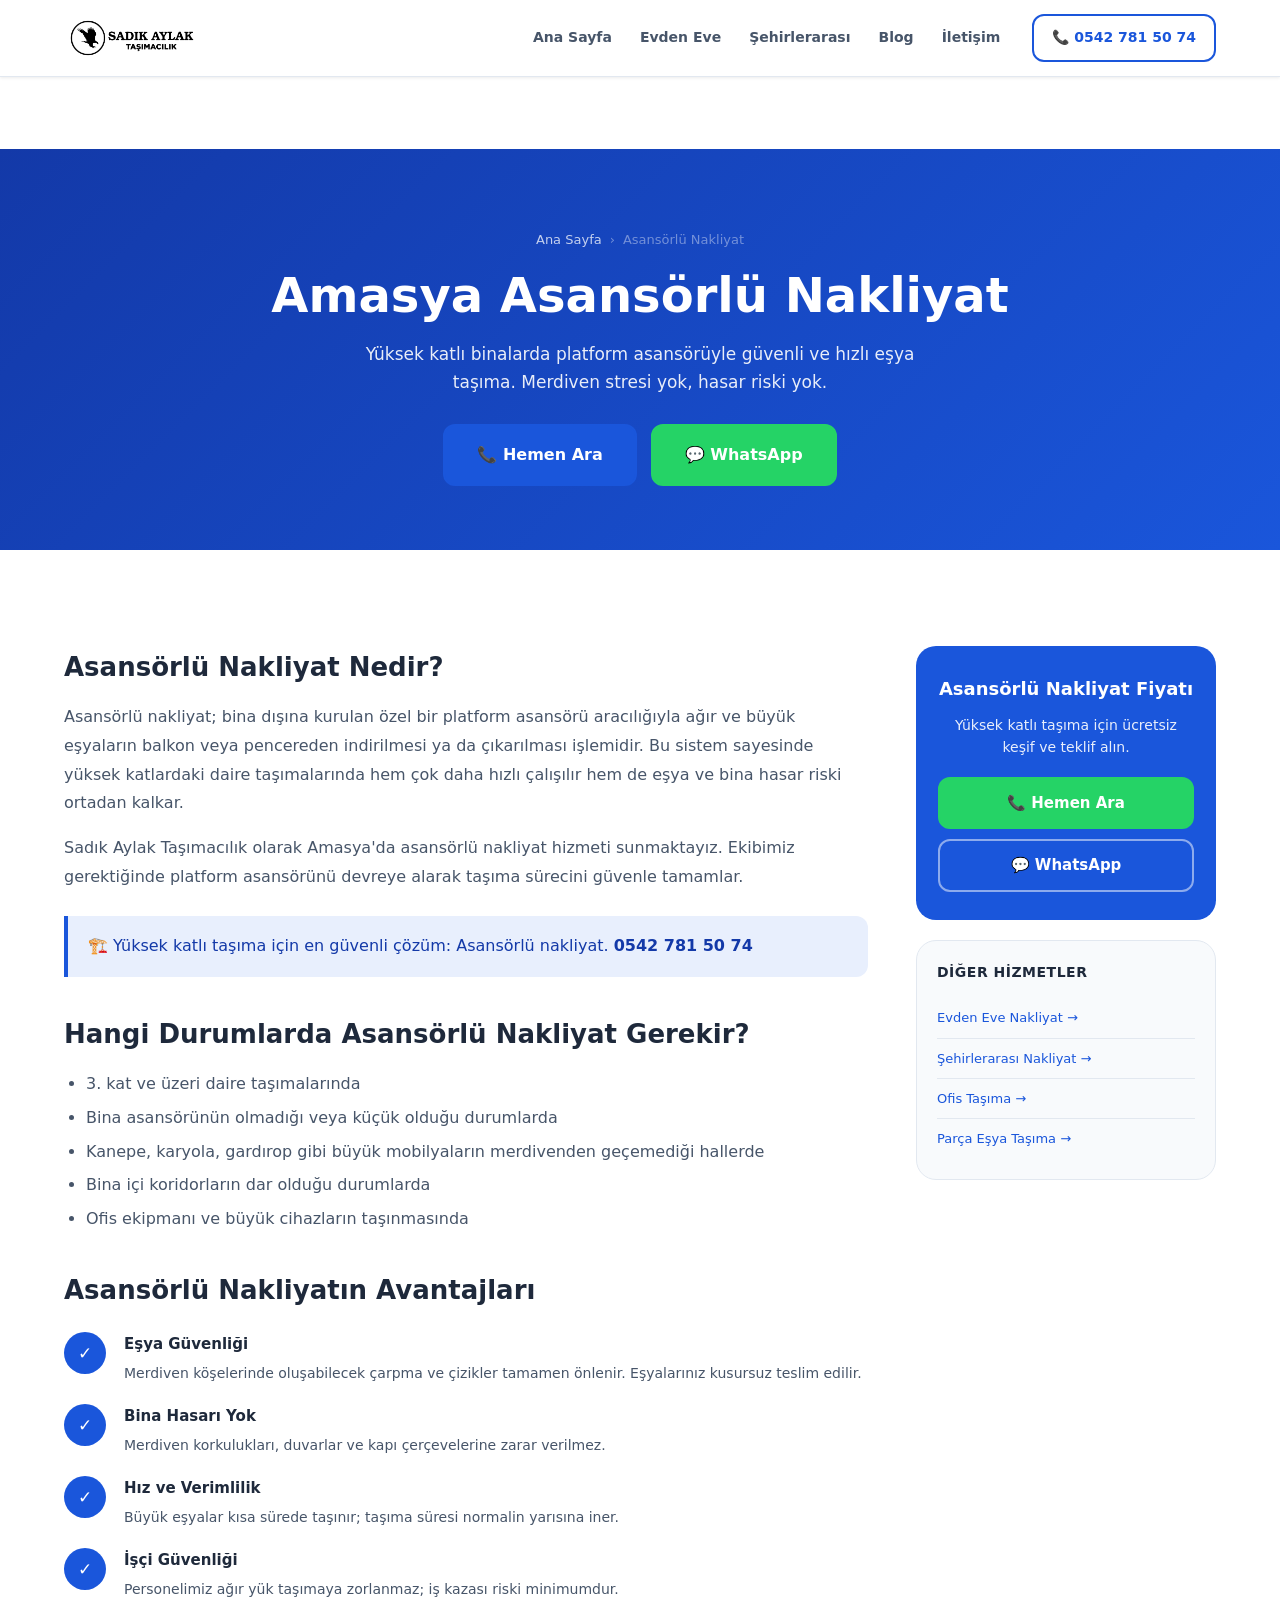
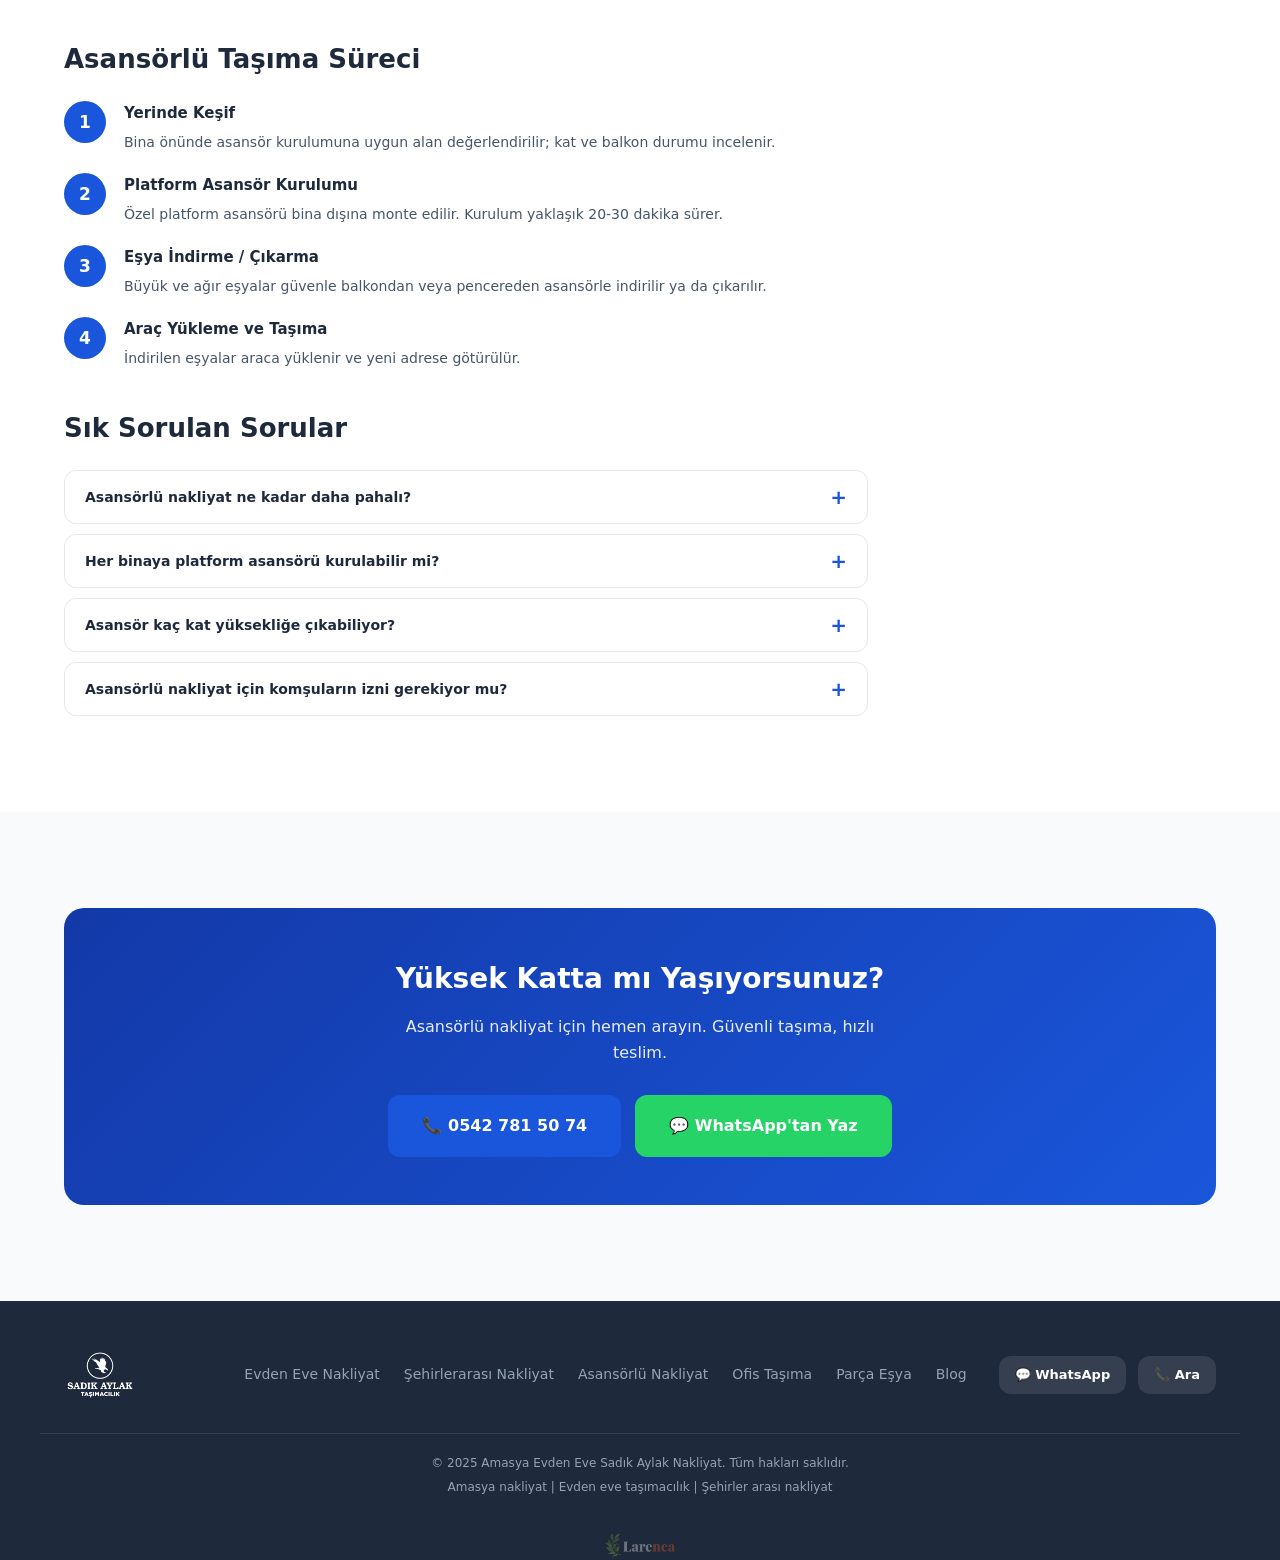
<file: asansorlu-nakliyat/index.html>
<!doctype html>
<html lang="tr">
  <head>
    <meta charset="UTF-8" />
    <meta name="viewport" content="width=device-width, initial-scale=1.0" />
    <meta name="description" content="Amasya asansörlü nakliyat. Yüksek katlı binalarda platform asansörüyle güvenli eşya taşıma. Hasar riski sıfır, hızlı teslimat. 0542 781 50 74." />
    <meta name="keywords" content="Amasya asansörlü nakliyat, Amasya asansör kiralama, platform asansör nakliyat, yüksek kat nakliyat Amasya" />
    <title>Amasya Asansörlü Nakliyat | Sadık Aylak Taşımacılık</title>
    <link rel="canonical" href="https://sadikaylaktasimacilik.com/asansorlu-nakliyat/" />
    <link rel="stylesheet" href="../style.css" />
    <link rel="icon" type="image/x-icon" href="../assets/images/favicon.png" />
  </head>
  <body>
    <header class="navbar">
      <div class="container nav-inner">
        <div class="logo">
          <a href="/"><img src="../assets/images/logo-nav.png" alt="Sadık Aylak Nakliyat" class="logo-img" /></a>
        </div>
        <nav class="nav-links">
          <a href="/">Ana Sayfa</a>
          <a href="/evden-eve-nakliyat/">Evden Eve</a>
          <a href="/sehirlerarasi-nakliyat/">Şehirlerarası</a>
          <a href="/blog/">Blog</a>
          <a href="/#iletisim">İletişim</a>
        </nav>
        <a href="tel:05427815074" class="btn btn-outline nav-cta">📞 0542 781 50 74</a>
        <button class="hamburger" id="hamburger" aria-label="Menü">&#9776;</button>
      </div>
      <div class="mobile-menu" id="mobile-menu">
        <a href="/" onclick="closeMenu()">Ana Sayfa</a>
        <a href="/evden-eve-nakliyat/" onclick="closeMenu()">Evden Eve</a>
        <a href="/sehirlerarasi-nakliyat/" onclick="closeMenu()">Şehirlerarası</a>
        <a href="/blog/" onclick="closeMenu()">Blog</a>
        <a href="/#iletisim" onclick="closeMenu()">İletişim</a>
        <a href="tel:05427815074" class="btn btn-primary">📞 Hemen Ara</a>
      </div>
    </header>

    <div class="page-hero">
      <div class="container">
        <nav class="breadcrumb">
          <a href="/">Ana Sayfa</a>
          <span>›</span>
          <span>Asansörlü Nakliyat</span>
        </nav>
        <h1>Amasya Asansörlü Nakliyat</h1>
        <p>Yüksek katlı binalarda platform asansörüyle güvenli ve hızlı eşya taşıma. Merdiven stresi yok, hasar riski yok.</p>
        <div class="page-hero-actions">
          <a href="tel:05427815074" class="btn btn-primary btn-lg">📞 Hemen Ara</a>
          <a href="https://wa.me/905427815074" target="_blank" class="btn btn-whatsapp btn-lg">💬 WhatsApp</a>
        </div>
      </div>
    </div>

    <section class="section">
      <div class="container">
        <div class="service-detail-grid">
          <div class="service-content">
            <h2>Asansörlü Nakliyat Nedir?</h2>
            <p>Asansörlü nakliyat; bina dışına kurulan özel bir platform asansörü aracılığıyla ağır ve büyük eşyaların balkon veya pencereden indirilmesi ya da çıkarılması işlemidir. Bu sistem sayesinde yüksek katlardaki daire taşımalarında hem çok daha hızlı çalışılır hem de eşya ve bina hasar riski ortadan kalkar.</p>
            <p>Sadık Aylak Taşımacılık olarak Amasya'da asansörlü nakliyat hizmeti sunmaktayız. Ekibimiz gerektiğinde platform asansörünü devreye alarak taşıma sürecini güvenle tamamlar.</p>

            <div class="highlight-box">
              <p>🏗️ Yüksek katlı taşıma için en güvenli çözüm: Asansörlü nakliyat. <strong>0542 781 50 74</strong></p>
            </div>

            <h2>Hangi Durumlarda Asansörlü Nakliyat Gerekir?</h2>
            <ul>
              <li>3. kat ve üzeri daire taşımalarında</li>
              <li>Bina asansörünün olmadığı veya küçük olduğu durumlarda</li>
              <li>Kanepe, karyola, gardırop gibi büyük mobilyaların merdivenden geçemediği hallerde</li>
              <li>Bina içi koridorların dar olduğu durumlarda</li>
              <li>Ofis ekipmanı ve büyük cihazların taşınmasında</li>
            </ul>

            <h2>Asansörlü Nakliyatın Avantajları</h2>
            <div class="steps-list">
              <div class="step">
                <div class="step-num">✓</div>
                <div class="step-body">
                  <h4>Eşya Güvenliği</h4>
                  <p>Merdiven köşelerinde oluşabilecek çarpma ve çizikler tamamen önlenir. Eşyalarınız kusursuz teslim edilir.</p>
                </div>
              </div>
              <div class="step">
                <div class="step-num">✓</div>
                <div class="step-body">
                  <h4>Bina Hasarı Yok</h4>
                  <p>Merdiven korkulukları, duvarlar ve kapı çerçevelerine zarar verilmez.</p>
                </div>
              </div>
              <div class="step">
                <div class="step-num">✓</div>
                <div class="step-body">
                  <h4>Hız ve Verimlilik</h4>
                  <p>Büyük eşyalar kısa sürede taşınır; taşıma süresi normalin yarısına iner.</p>
                </div>
              </div>
              <div class="step">
                <div class="step-num">✓</div>
                <div class="step-body">
                  <h4>İşçi Güvenliği</h4>
                  <p>Personelimiz ağır yük taşımaya zorlanmaz; iş kazası riski minimumdur.</p>
                </div>
              </div>
            </div>

            <h2>Asansörlü Taşıma Süreci</h2>
            <div class="steps-list">
              <div class="step">
                <div class="step-num">1</div>
                <div class="step-body">
                  <h4>Yerinde Keşif</h4>
                  <p>Bina önünde asansör kurulumuna uygun alan değerlendirilir; kat ve balkon durumu incelenir.</p>
                </div>
              </div>
              <div class="step">
                <div class="step-num">2</div>
                <div class="step-body">
                  <h4>Platform Asansör Kurulumu</h4>
                  <p>Özel platform asansörü bina dışına monte edilir. Kurulum yaklaşık 20-30 dakika sürer.</p>
                </div>
              </div>
              <div class="step">
                <div class="step-num">3</div>
                <div class="step-body">
                  <h4>Eşya İndirme / Çıkarma</h4>
                  <p>Büyük ve ağır eşyalar güvenle balkondan veya pencereden asansörle indirilir ya da çıkarılır.</p>
                </div>
              </div>
              <div class="step">
                <div class="step-num">4</div>
                <div class="step-body">
                  <h4>Araç Yükleme ve Taşıma</h4>
                  <p>İndirilen eşyalar araca yüklenir ve yeni adrese götürülür.</p>
                </div>
              </div>
            </div>

            <h2>Sık Sorulan Sorular</h2>
            <div class="faq-list">
              <div class="faq-item">
                <button class="faq-question">Asansörlü nakliyat ne kadar daha pahalı?</button>
                <div class="faq-answer">Platform asansörü kullanımı standart nakliyata kıyasla ek maliyet getirir. Ancak taşıma süresi kısaldığı için toplam maliyet çoğu zaman dengeli çıkar. Kesin fiyat için bizi arayın.</div>
              </div>
              <div class="faq-item">
                <button class="faq-question">Her binaya platform asansörü kurulabilir mi?</button>
                <div class="faq-answer">Bina önünde yeterli alan olmak kaydıyla neredeyse her binaya kurulum yapılabilir. Keşif sırasında uygunluk değerlendirmesi yapıyoruz.</div>
              </div>
              <div class="faq-item">
                <button class="faq-question">Asansör kaç kat yüksekliğe çıkabiliyor?</button>
                <div class="faq-answer">Kullandığımız platform asansörleri genellikle 6-8 kata kadar çalışabilmektedir. Daha yüksek katlarda önceden değerlendirme yaparız.</div>
              </div>
              <div class="faq-item">
                <button class="faq-question">Asansörlü nakliyat için komşuların izni gerekiyor mu?</button>
                <div class="faq-answer">Bina önüne kurulum yapıldığından genellikle site veya apartman yönetimini bilgilendirmek yeterlidir. Sokak kullanımı için gerekli tedbirler alınır.</div>
              </div>
            </div>
          </div>

          <div class="service-sidebar">
            <div class="sidebar-cta">
              <h3>Asansörlü Nakliyat Fiyatı</h3>
              <p>Yüksek katlı taşıma için ücretsiz keşif ve teklif alın.</p>
              <a href="tel:05427815074" class="btn btn-whatsapp">📞 Hemen Ara</a>
              <a href="https://wa.me/905427815074" target="_blank" class="btn btn-outline" style="color:#fff;border-color:rgba(255,255,255,.5)">💬 WhatsApp</a>
            </div>
            <div class="sidebar-links">
              <h4>Diğer Hizmetler</h4>
              <a href="/evden-eve-nakliyat/">Evden Eve Nakliyat →</a>
              <a href="/sehirlerarasi-nakliyat/">Şehirlerarası Nakliyat →</a>
              <a href="/ofis-tasima/">Ofis Taşıma →</a>
              <a href="/parca-esya-tasima/">Parça Eşya Taşıma →</a>
            </div>
          </div>
        </div>
      </div>
    </section>

    <section class="section section-alt">
      <div class="container">
        <div class="cta-banner">
          <h2>Yüksek Katta mı Yaşıyorsunuz?</h2>
          <p>Asansörlü nakliyat için hemen arayın. Güvenli taşıma, hızlı teslim.</p>
          <div class="cta-banner-actions">
            <a href="tel:05427815074" class="btn btn-primary btn-lg">📞 0542 781 50 74</a>
            <a href="https://wa.me/905427815074" target="_blank" class="btn btn-whatsapp btn-lg">💬 WhatsApp'tan Yaz</a>
          </div>
        </div>
      </div>
    </section>

    <footer class="footer">
      <div class="container footer-inner">
        <div class="footer-logo">
          <img src="../assets/images/logo-footer.png" alt="Sadık Aylak Nakliyat" class="logo-img" />
        </div>
        <div class="footer-links">
          <a href="/evden-eve-nakliyat/">Evden Eve Nakliyat</a>
          <a href="/sehirlerarasi-nakliyat/">Şehirlerarası Nakliyat</a>
          <a href="/asansorlu-nakliyat/">Asansörlü Nakliyat</a>
          <a href="/ofis-tasima/">Ofis Taşıma</a>
          <a href="/parca-esya-tasima/">Parça Eşya</a>
          <a href="/blog/">Blog</a>
        </div>
        <div class="footer-social">
          <a href="https://wa.me/905427815074" target="_blank" class="social-link">💬 WhatsApp</a>
          <a href="tel:05427815074" class="social-link">📞 Ara</a>
        </div>
      </div>
      <div class="footer-bottom">
        <p>© 2025 Amasya Evden Eve Sadık Aylak Nakliyat. Tüm hakları saklıdır.</p>
        <p>Amasya nakliyat | Evden eve taşımacılık | Şehirler arası nakliyat</p>
      </div>
      <a href="https://larenea.com" target="_blank" rel="noopener" class="footer-credit-logo">
        <img src="../assets/images/larenea-logo.png" class="footer-credit-logo" alt="" onerror="this.style.display='none'" />
      </a>
    </footer>

    <a href="tel:05427815074" class="sticky-cta">📞 Hemen Ara</a>
    <script src="../script.js"></script>
  </body>
</html>
</file>
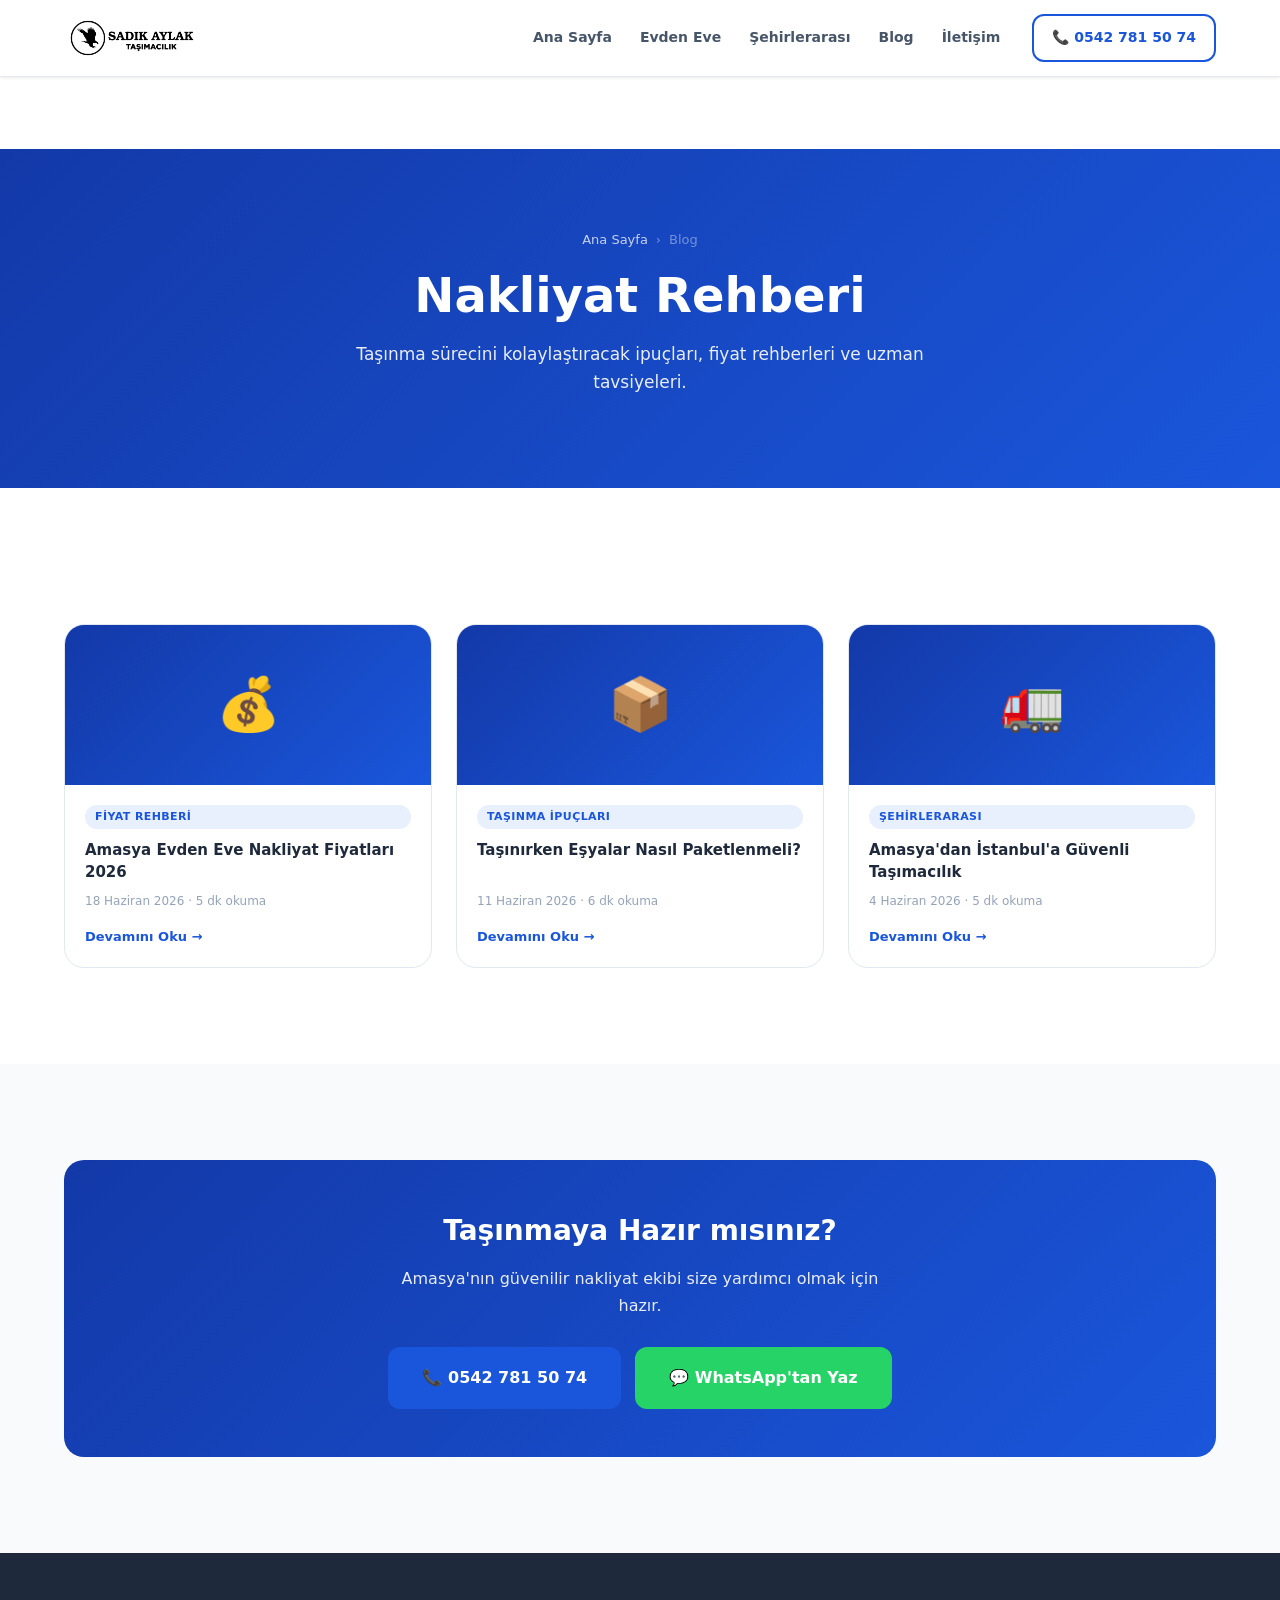
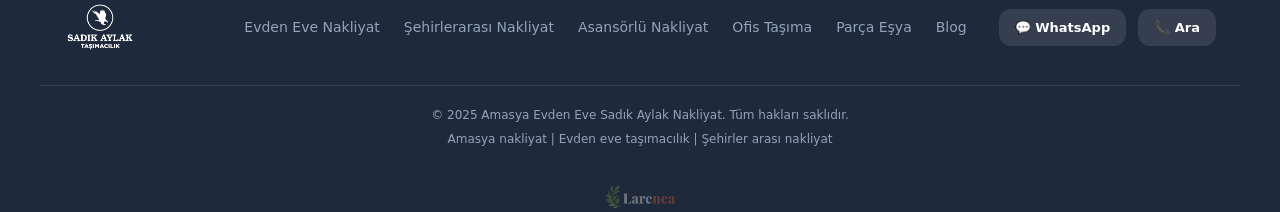
<file: blog/index.html>
<!doctype html>
<html lang="tr">
  <head>
    <meta charset="UTF-8" />
    <meta name="viewport" content="width=device-width, initial-scale=1.0" />
    <meta name="description" content="Sadık Aylak Taşımacılık blog. Amasya nakliyat rehberi, taşınma tüyoları, fiyat bilgileri ve şehirlerarası taşımacılık hakkında yazılar." />
    <title>Blog | Sadık Aylak Taşımacılık — Amasya Nakliyat Rehberi</title>
    <link rel="canonical" href="https://sadikaylaktasimacilik.com/blog/" />
    <link rel="stylesheet" href="../style.css" />
    <link rel="icon" type="image/x-icon" href="../assets/images/favicon.png" />
  </head>
  <body>
    <header class="navbar">
      <div class="container nav-inner">
        <div class="logo">
          <a href="/"><img src="../assets/images/logo-nav.png" alt="Sadık Aylak Nakliyat" class="logo-img" /></a>
        </div>
        <nav class="nav-links">
          <a href="/">Ana Sayfa</a>
          <a href="/evden-eve-nakliyat/">Evden Eve</a>
          <a href="/sehirlerarasi-nakliyat/">Şehirlerarası</a>
          <a href="/blog/">Blog</a>
          <a href="/#iletisim">İletişim</a>
        </nav>
        <a href="tel:05427815074" class="btn btn-outline nav-cta">📞 0542 781 50 74</a>
        <button class="hamburger" id="hamburger" aria-label="Menü">&#9776;</button>
      </div>
      <div class="mobile-menu" id="mobile-menu">
        <a href="/" onclick="closeMenu()">Ana Sayfa</a>
        <a href="/evden-eve-nakliyat/" onclick="closeMenu()">Evden Eve</a>
        <a href="/sehirlerarasi-nakliyat/" onclick="closeMenu()">Şehirlerarası</a>
        <a href="/blog/" onclick="closeMenu()">Blog</a>
        <a href="/#iletisim" onclick="closeMenu()">İletişim</a>
        <a href="tel:05427815074" class="btn btn-primary">📞 Hemen Ara</a>
      </div>
    </header>

    <div class="page-hero">
      <div class="container">
        <nav class="breadcrumb">
          <a href="/">Ana Sayfa</a>
          <span>›</span>
          <span>Blog</span>
        </nav>
        <h1>Nakliyat Rehberi</h1>
        <p>Taşınma sürecini kolaylaştıracak ipuçları, fiyat rehberleri ve uzman tavsiyeleri.</p>
      </div>
    </div>

    <section class="section">
      <div class="container">
        <div class="blog-grid">
          <a href="/blog/amasya-evden-eve-nakliyat-fiyatlari-2026/" class="blog-card">
            <div class="blog-card-thumb">💰</div>
            <div class="blog-card-body">
              <span class="blog-tag">Fiyat Rehberi</span>
              <h3>Amasya Evden Eve Nakliyat Fiyatları 2026</h3>
              <p class="blog-meta">18 Haziran 2026 · 5 dk okuma</p>
              <span class="blog-read-more">Devamını Oku →</span>
            </div>
          </a>
          <a href="/blog/tasinirken-esyalar-nasil-paketlenmeli/" class="blog-card">
            <div class="blog-card-thumb">📦</div>
            <div class="blog-card-body">
              <span class="blog-tag">Taşınma İpuçları</span>
              <h3>Taşınırken Eşyalar Nasıl Paketlenmeli?</h3>
              <p class="blog-meta">11 Haziran 2026 · 6 dk okuma</p>
              <span class="blog-read-more">Devamını Oku →</span>
            </div>
          </a>
          <a href="/blog/amasyadan-istanbula-guvenli-tasimacilik/" class="blog-card">
            <div class="blog-card-thumb">🚛</div>
            <div class="blog-card-body">
              <span class="blog-tag">Şehirlerarası</span>
              <h3>Amasya'dan İstanbul'a Güvenli Taşımacılık</h3>
              <p class="blog-meta">4 Haziran 2026 · 5 dk okuma</p>
              <span class="blog-read-more">Devamını Oku →</span>
            </div>
          </a>
        </div>
      </div>
    </section>

    <section class="section section-alt">
      <div class="container">
        <div class="cta-banner">
          <h2>Taşınmaya Hazır mısınız?</h2>
          <p>Amasya'nın güvenilir nakliyat ekibi size yardımcı olmak için hazır.</p>
          <div class="cta-banner-actions">
            <a href="tel:05427815074" class="btn btn-primary btn-lg">📞 0542 781 50 74</a>
            <a href="https://wa.me/905427815074" target="_blank" class="btn btn-whatsapp btn-lg">💬 WhatsApp'tan Yaz</a>
          </div>
        </div>
      </div>
    </section>

    <footer class="footer">
      <div class="container footer-inner">
        <div class="footer-logo">
          <img src="../assets/images/logo-footer.png" alt="Sadık Aylak Nakliyat" class="logo-img" />
        </div>
        <div class="footer-links">
          <a href="/evden-eve-nakliyat/">Evden Eve Nakliyat</a>
          <a href="/sehirlerarasi-nakliyat/">Şehirlerarası Nakliyat</a>
          <a href="/asansorlu-nakliyat/">Asansörlü Nakliyat</a>
          <a href="/ofis-tasima/">Ofis Taşıma</a>
          <a href="/parca-esya-tasima/">Parça Eşya</a>
          <a href="/blog/">Blog</a>
        </div>
        <div class="footer-social">
          <a href="https://wa.me/905427815074" target="_blank" class="social-link">💬 WhatsApp</a>
          <a href="tel:05427815074" class="social-link">📞 Ara</a>
        </div>
      </div>
      <div class="footer-bottom">
        <p>© 2025 Amasya Evden Eve Sadık Aylak Nakliyat. Tüm hakları saklıdır.</p>
        <p>Amasya nakliyat | Evden eve taşımacılık | Şehirler arası nakliyat</p>
      </div>
      <a href="https://larenea.com" target="_blank" rel="noopener" class="footer-credit-logo">
        <img src="../assets/images/larenea-logo.png" class="footer-credit-logo" alt="" onerror="this.style.display='none'" />
      </a>
    </footer>

    <a href="tel:05427815074" class="sticky-cta">📞 Hemen Ara</a>
    <script src="../script.js"></script>
  </body>
</html>
</file>
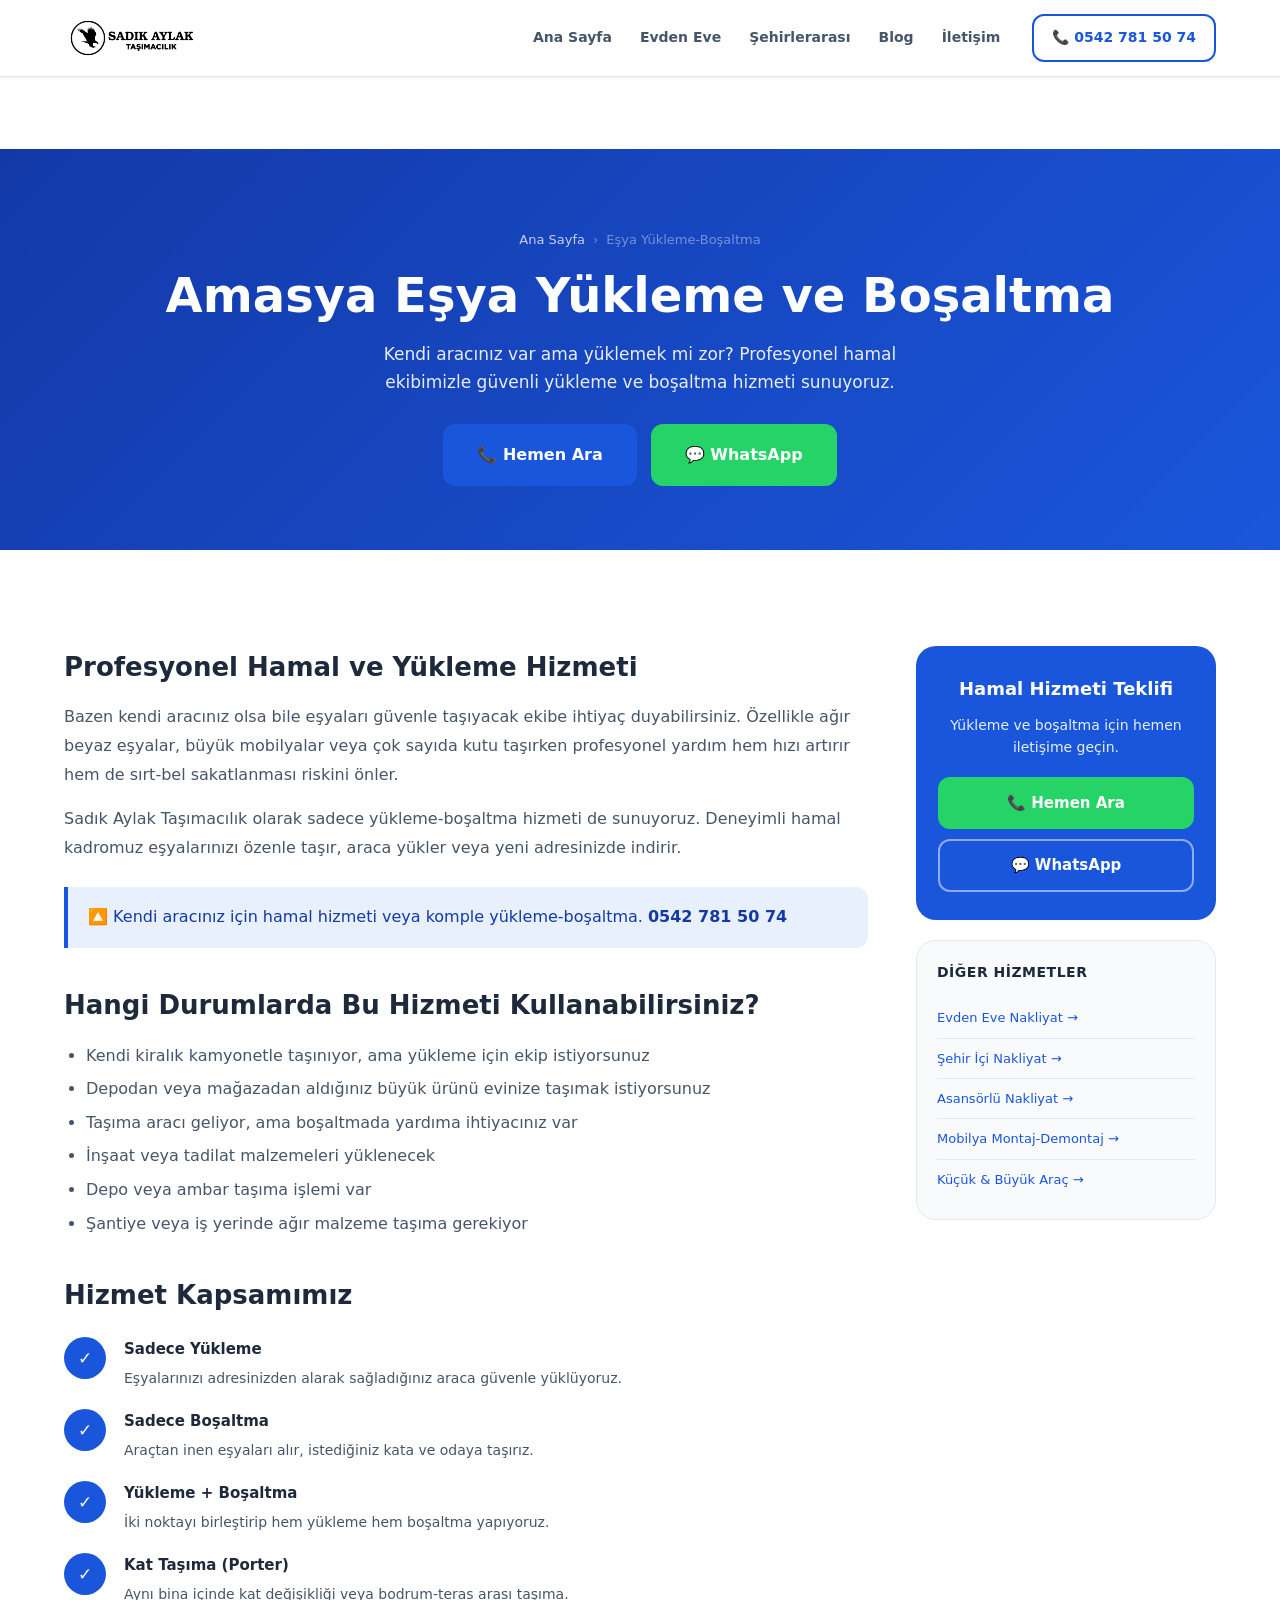
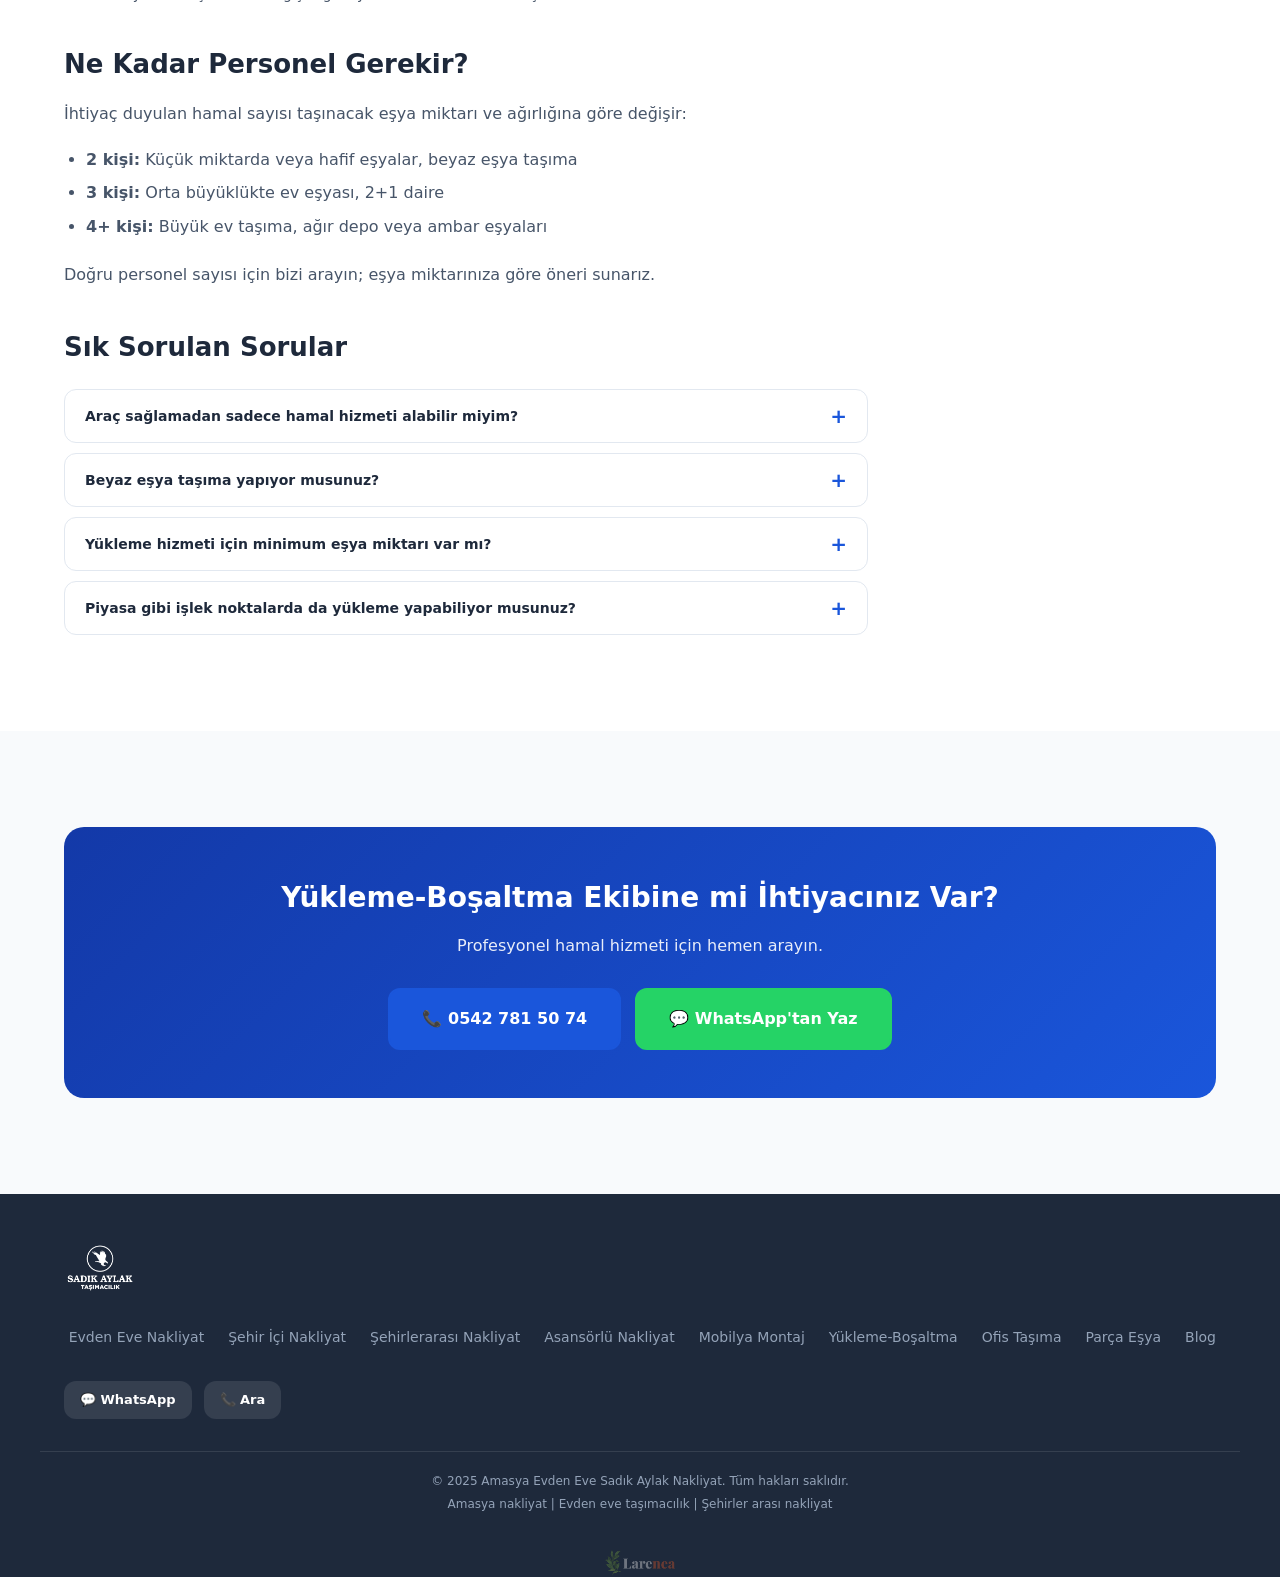
<file: esya-yukleme-bosaltma/index.html>
<!doctype html>
<html lang="tr">
  <head>
    <meta charset="UTF-8" />
    <meta name="viewport" content="width=device-width, initial-scale=1.0" />
    <meta name="description" content="Amasya eşya yükleme ve boşaltma hizmeti. Profesyonel hamal kadrosuyla güvenli yükleme, indirme ve taşıma. 0542 781 50 74." />
    <meta name="keywords" content="Amasya eşya yükleme boşaltma, Amasya hamal hizmeti, nakliyat yükleme Amasya, eşya indirme çıkarma Amasya" />
    <title>Amasya Eşya Yükleme ve Boşaltma | Sadık Aylak Taşımacılık</title>
    <link rel="canonical" href="https://sadikaylaktasimacilik.com/esya-yukleme-bosaltma/" />
    <link rel="stylesheet" href="../style.css" />
    <link rel="icon" type="image/x-icon" href="../assets/images/favicon.png" />
    <script type="application/ld+json">
    {
      "@context": "https://schema.org",
      "@type": "Service",
      "name": "Amasya Eşya Yükleme ve Boşaltma",
      "provider": {
        "@type": "MovingCompany",
        "name": "Sadık Aylak Taşımacılık",
        "telephone": "+905427815074",
        "url": "https://sadikaylaktasimacilik.com"
      },
      "areaServed": {"@type": "City", "name": "Amasya"},
      "description": "Amasya'da profesyonel hamal hizmeti; eşya yükleme, taşıma ve boşaltma.",
      "url": "https://sadikaylaktasimacilik.com/esya-yukleme-bosaltma/"
    }
    </script>
  </head>
  <body>
    <header class="navbar">
      <div class="container nav-inner">
        <div class="logo">
          <a href="/"><img src="../assets/images/logo-nav.png" alt="Sadık Aylak Nakliyat" class="logo-img" /></a>
        </div>
        <nav class="nav-links">
          <a href="/">Ana Sayfa</a>
          <a href="/evden-eve-nakliyat/">Evden Eve</a>
          <a href="/sehirlerarasi-nakliyat/">Şehirlerarası</a>
          <a href="/blog/">Blog</a>
          <a href="/#iletisim">İletişim</a>
        </nav>
        <a href="tel:05427815074" class="btn btn-outline nav-cta">📞 0542 781 50 74</a>
        <button class="hamburger" id="hamburger" aria-label="Menü">&#9776;</button>
      </div>
      <div class="mobile-menu" id="mobile-menu">
        <a href="/" onclick="closeMenu()">Ana Sayfa</a>
        <a href="/evden-eve-nakliyat/" onclick="closeMenu()">Evden Eve</a>
        <a href="/sehirlerarasi-nakliyat/" onclick="closeMenu()">Şehirlerarası</a>
        <a href="/blog/" onclick="closeMenu()">Blog</a>
        <a href="/#iletisim" onclick="closeMenu()">İletişim</a>
        <a href="tel:05427815074" class="btn btn-primary">📞 Hemen Ara</a>
      </div>
    </header>

    <div class="page-hero">
      <div class="container">
        <nav class="breadcrumb">
          <a href="/">Ana Sayfa</a>
          <span>›</span>
          <span>Eşya Yükleme-Boşaltma</span>
        </nav>
        <h1>Amasya Eşya Yükleme ve Boşaltma</h1>
        <p>Kendi aracınız var ama yüklemek mi zor? Profesyonel hamal ekibimizle güvenli yükleme ve boşaltma hizmeti sunuyoruz.</p>
        <div class="page-hero-actions">
          <a href="tel:05427815074" class="btn btn-primary btn-lg">📞 Hemen Ara</a>
          <a href="https://wa.me/905427815074" target="_blank" class="btn btn-whatsapp btn-lg">💬 WhatsApp</a>
        </div>
      </div>
    </div>

    <section class="section">
      <div class="container">
        <div class="service-detail-grid">
          <div class="service-content">
            <h2>Profesyonel Hamal ve Yükleme Hizmeti</h2>
            <p>Bazen kendi aracınız olsa bile eşyaları güvenle taşıyacak ekibe ihtiyaç duyabilirsiniz. Özellikle ağır beyaz eşyalar, büyük mobilyalar veya çok sayıda kutu taşırken profesyonel yardım hem hızı artırır hem de sırt-bel sakatlanması riskini önler.</p>
            <p>Sadık Aylak Taşımacılık olarak sadece yükleme-boşaltma hizmeti de sunuyoruz. Deneyimli hamal kadromuz eşyalarınızı özenle taşır, araca yükler veya yeni adresinizde indirir.</p>

            <div class="highlight-box">
              <p>🔼 Kendi aracınız için hamal hizmeti veya komple yükleme-boşaltma. <strong>0542 781 50 74</strong></p>
            </div>

            <h2>Hangi Durumlarda Bu Hizmeti Kullanabilirsiniz?</h2>
            <ul>
              <li>Kendi kiralık kamyonetle taşınıyor, ama yükleme için ekip istiyorsunuz</li>
              <li>Depodan veya mağazadan aldığınız büyük ürünü evinize taşımak istiyorsunuz</li>
              <li>Taşıma aracı geliyor, ama boşaltmada yardıma ihtiyacınız var</li>
              <li>İnşaat veya tadilat malzemeleri yüklenecek</li>
              <li>Depo veya ambar taşıma işlemi var</li>
              <li>Şantiye veya iş yerinde ağır malzeme taşıma gerekiyor</li>
            </ul>

            <h2>Hizmet Kapsamımız</h2>
            <div class="steps-list">
              <div class="step">
                <div class="step-num">✓</div>
                <div class="step-body">
                  <h4>Sadece Yükleme</h4>
                  <p>Eşyalarınızı adresinizden alarak sağladığınız araca güvenle yüklüyoruz.</p>
                </div>
              </div>
              <div class="step">
                <div class="step-num">✓</div>
                <div class="step-body">
                  <h4>Sadece Boşaltma</h4>
                  <p>Araçtan inen eşyaları alır, istediğiniz kata ve odaya taşırız.</p>
                </div>
              </div>
              <div class="step">
                <div class="step-num">✓</div>
                <div class="step-body">
                  <h4>Yükleme + Boşaltma</h4>
                  <p>İki noktayı birleştirip hem yükleme hem boşaltma yapıyoruz.</p>
                </div>
              </div>
              <div class="step">
                <div class="step-num">✓</div>
                <div class="step-body">
                  <h4>Kat Taşıma (Porter)</h4>
                  <p>Aynı bina içinde kat değişikliği veya bodrum-teras arası taşıma.</p>
                </div>
              </div>
            </div>

            <h2>Ne Kadar Personel Gerekir?</h2>
            <p>İhtiyaç duyulan hamal sayısı taşınacak eşya miktarı ve ağırlığına göre değişir:</p>
            <ul>
              <li><strong>2 kişi:</strong> Küçük miktarda veya hafif eşyalar, beyaz eşya taşıma</li>
              <li><strong>3 kişi:</strong> Orta büyüklükte ev eşyası, 2+1 daire</li>
              <li><strong>4+ kişi:</strong> Büyük ev taşıma, ağır depo veya ambar eşyaları</li>
            </ul>
            <p>Doğru personel sayısı için bizi arayın; eşya miktarınıza göre öneri sunarız.</p>

            <h2>Sık Sorulan Sorular</h2>
            <div class="faq-list">
              <div class="faq-item">
                <button class="faq-question">Araç sağlamadan sadece hamal hizmeti alabilir miyim?</button>
                <div class="faq-answer">Evet. Kendi aracınızı getirip sadece yükleme-boşaltma için ekibimizi kullanabilirsiniz. Fiyat için bizi arayın.</div>
              </div>
              <div class="faq-item">
                <button class="faq-question">Beyaz eşya taşıma yapıyor musunuz?</button>
                <div class="faq-answer">Evet. Buzdolabı, çamaşır makinesi, bulaşık makinesi gibi beyaz eşyaları güvenle taşıyoruz.</div>
              </div>
              <div class="faq-item">
                <button class="faq-question">Yükleme hizmeti için minimum eşya miktarı var mı?</button>
                <div class="faq-answer">Hayır. Tek parça eşyadan büyük ambar taşımaya kadar her ölçekte hizmet veriyoruz.</div>
              </div>
              <div class="faq-item">
                <button class="faq-question">Piyasa gibi işlek noktalarda da yükleme yapabiliyor musunuz?</button>
                <div class="faq-answer">Evet. Mağaza, piyasa, depo veya inşaat sahası gibi noktalarda da yükleme-boşaltma hizmeti sunuyoruz.</div>
              </div>
            </div>
          </div>

          <div class="service-sidebar">
            <div class="sidebar-cta">
              <h3>Hamal Hizmeti Teklifi</h3>
              <p>Yükleme ve boşaltma için hemen iletişime geçin.</p>
              <a href="tel:05427815074" class="btn btn-whatsapp">📞 Hemen Ara</a>
              <a href="https://wa.me/905427815074" target="_blank" class="btn btn-outline" style="color:#fff;border-color:rgba(255,255,255,.5)">💬 WhatsApp</a>
            </div>
            <div class="sidebar-links">
              <h4>Diğer Hizmetler</h4>
              <a href="/evden-eve-nakliyat/">Evden Eve Nakliyat →</a>
              <a href="/sehir-ici-nakliyat/">Şehir İçi Nakliyat →</a>
              <a href="/asansorlu-nakliyat/">Asansörlü Nakliyat →</a>
              <a href="/mobilya-montaj-demontaj/">Mobilya Montaj-Demontaj →</a>
              <a href="/kucuk-buyuk-arac/">Küçük & Büyük Araç →</a>
            </div>
          </div>
        </div>
      </div>
    </section>

    <section class="section section-alt">
      <div class="container">
        <div class="cta-banner">
          <h2>Yükleme-Boşaltma Ekibine mi İhtiyacınız Var?</h2>
          <p>Profesyonel hamal hizmeti için hemen arayın.</p>
          <div class="cta-banner-actions">
            <a href="tel:05427815074" class="btn btn-primary btn-lg">📞 0542 781 50 74</a>
            <a href="https://wa.me/905427815074" target="_blank" class="btn btn-whatsapp btn-lg">💬 WhatsApp'tan Yaz</a>
          </div>
        </div>
      </div>
    </section>

    <footer class="footer">
      <div class="container footer-inner">
        <div class="footer-logo">
          <img src="../assets/images/logo-footer.png" alt="Sadık Aylak Nakliyat" class="logo-img" />
        </div>
        <div class="footer-links">
          <a href="/evden-eve-nakliyat/">Evden Eve Nakliyat</a>
          <a href="/sehir-ici-nakliyat/">Şehir İçi Nakliyat</a>
          <a href="/sehirlerarasi-nakliyat/">Şehirlerarası Nakliyat</a>
          <a href="/asansorlu-nakliyat/">Asansörlü Nakliyat</a>
          <a href="/mobilya-montaj-demontaj/">Mobilya Montaj</a>
          <a href="/esya-yukleme-bosaltma/">Yükleme-Boşaltma</a>
          <a href="/ofis-tasima/">Ofis Taşıma</a>
          <a href="/parca-esya-tasima/">Parça Eşya</a>
          <a href="/blog/">Blog</a>
        </div>
        <div class="footer-social">
          <a href="https://wa.me/905427815074" target="_blank" class="social-link">💬 WhatsApp</a>
          <a href="tel:05427815074" class="social-link">📞 Ara</a>
        </div>
      </div>
      <div class="footer-bottom">
        <p>© 2025 Amasya Evden Eve Sadık Aylak Nakliyat. Tüm hakları saklıdır.</p>
        <p>Amasya nakliyat | Evden eve taşımacılık | Şehirler arası nakliyat</p>
      </div>
      <a href="https://larenea.com" target="_blank" rel="noopener" class="footer-credit-logo">
        <img src="../assets/images/larenea-logo.png" class="footer-credit-logo" alt="" onerror="this.style.display='none'" />
      </a>
    </footer>

    <a href="tel:05427815074" class="sticky-cta">📞 Hemen Ara</a>
    <script src="../script.js"></script>
  </body>
</html>
</file>
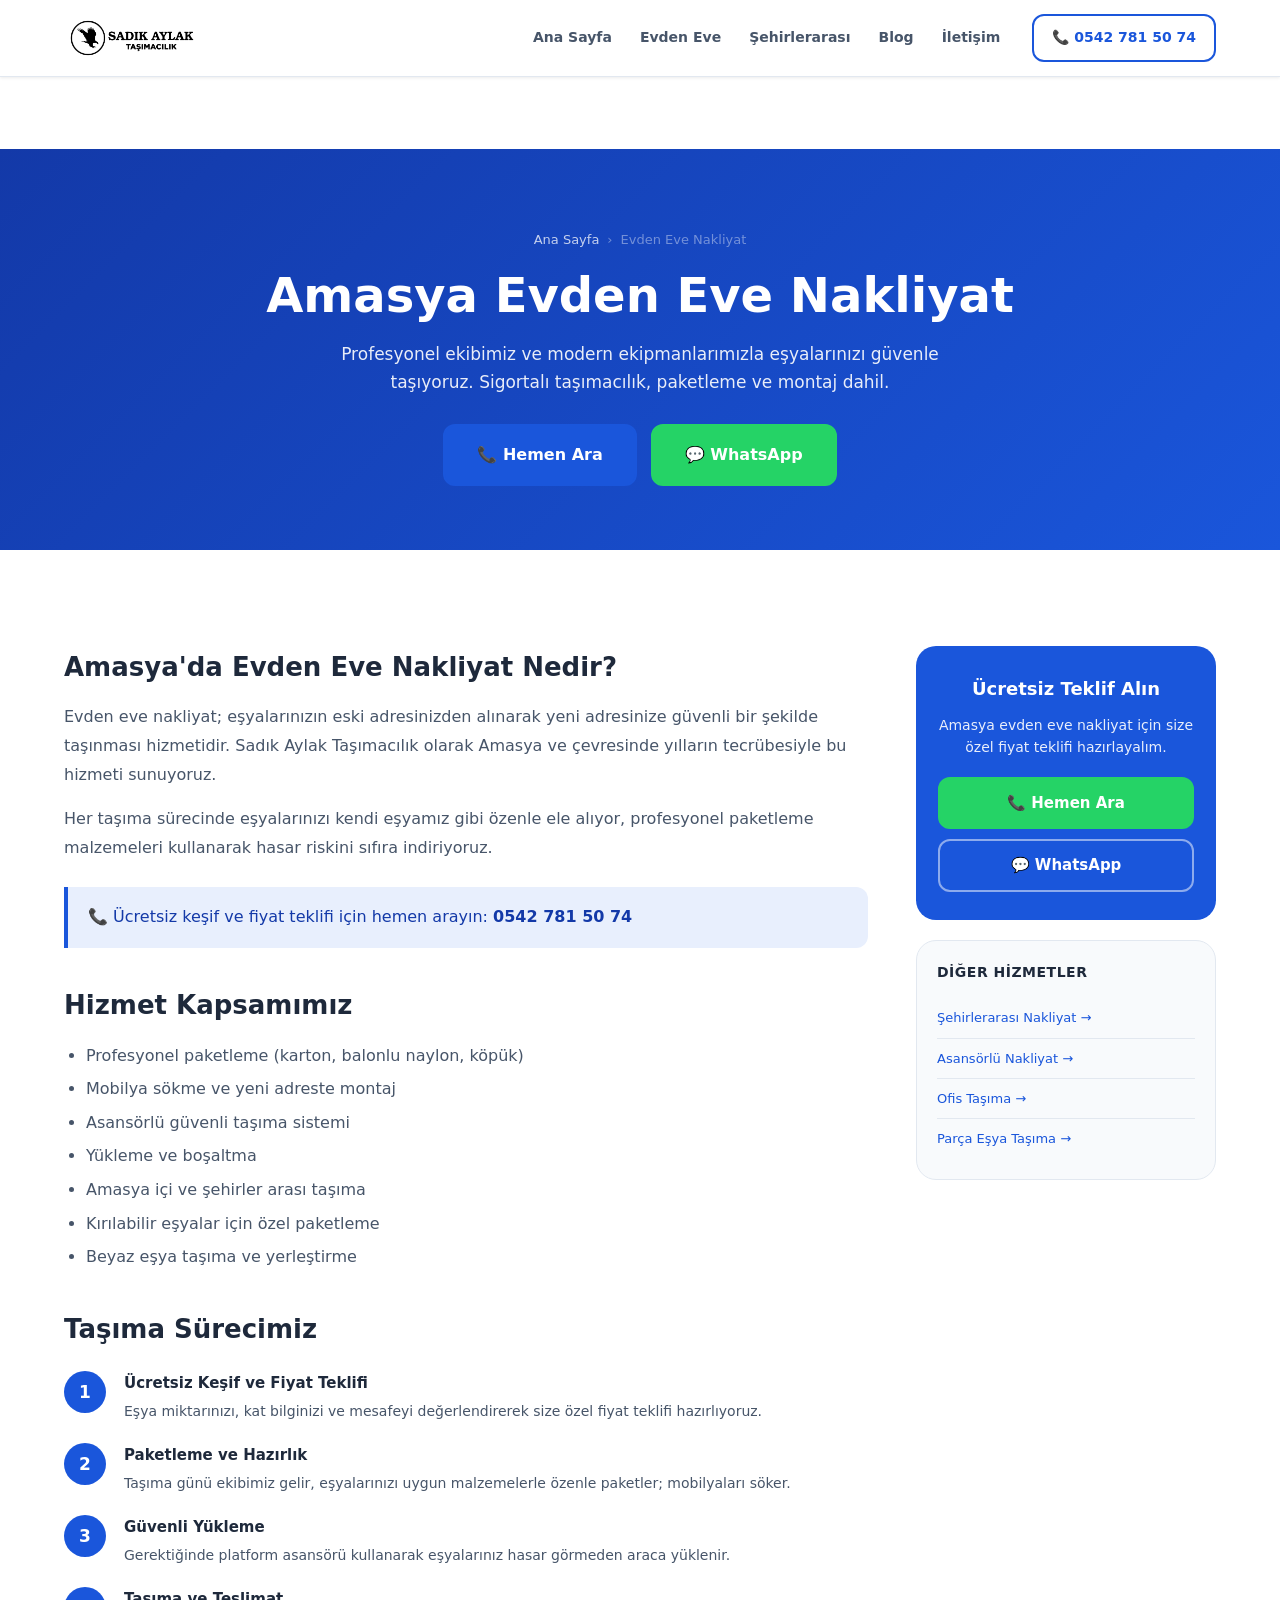
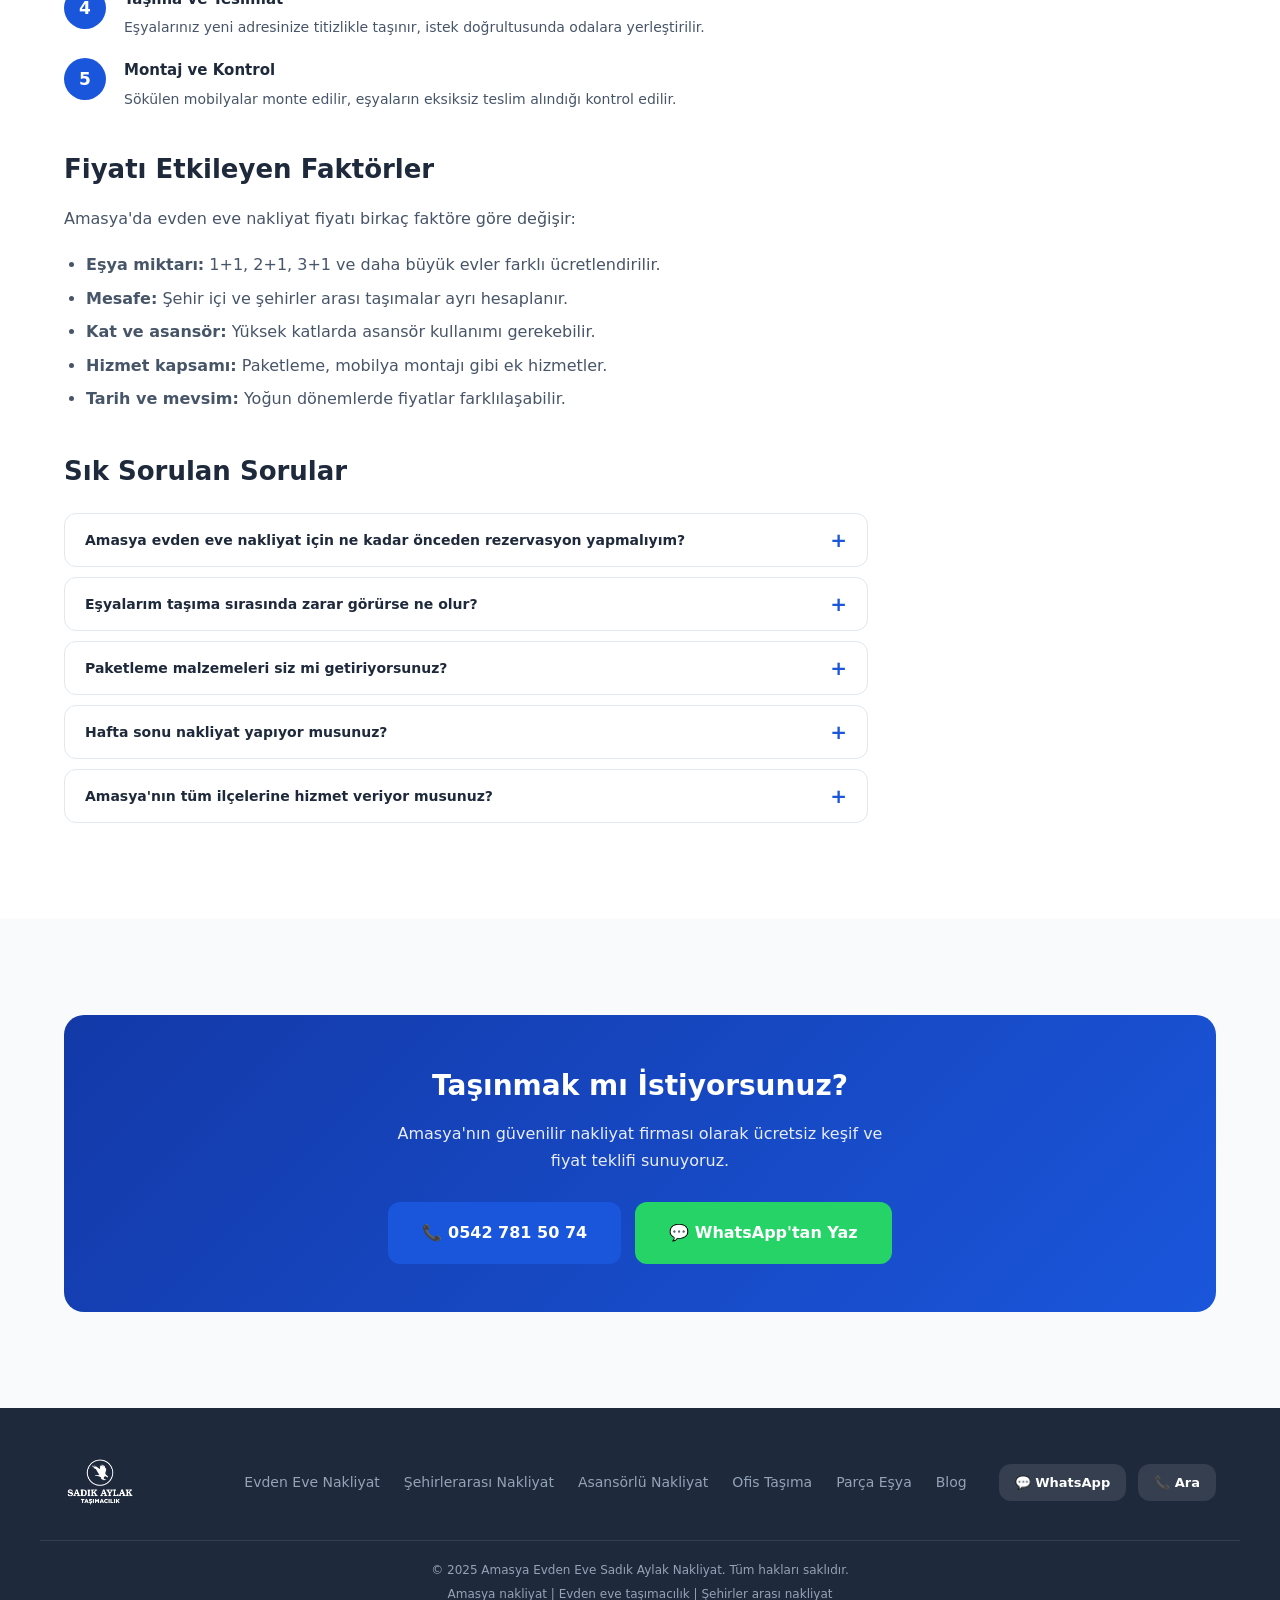
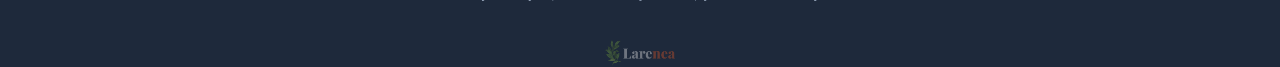
<file: evden-eve-nakliyat/index.html>
<!doctype html>
<html lang="tr">
  <head>
    <meta charset="UTF-8" />
    <meta name="viewport" content="width=device-width, initial-scale=1.0" />
    <meta name="description" content="Amasya evden eve nakliyat hizmeti. Profesyonel paketleme, asansörlü güvenli taşıma, mobilya sökme-montaj dahil. Ücretsiz keşif için 0542 781 50 74." />
    <meta name="keywords" content="Amasya evden eve nakliyat, Amasya ev taşıma, evden eve nakliyat Amasya fiyat, Amasya nakliyat" />
    <title>Amasya Evden Eve Nakliyat | Sadık Aylak Taşımacılık</title>
    <link rel="canonical" href="https://sadikaylaktasimacilik.com/evden-eve-nakliyat/" />
    <link rel="stylesheet" href="../style.css" />
    <link rel="icon" type="image/x-icon" href="../assets/images/favicon.png" />
    <script type="application/ld+json">
    {
      "@context": "https://schema.org",
      "@type": "Service",
      "name": "Amasya Evden Eve Nakliyat",
      "provider": {
        "@type": "MovingCompany",
        "name": "Sadık Aylak Taşımacılık",
        "telephone": "+905427815074",
        "url": "https://sadikaylaktasimacilik.com"
      },
      "areaServed": {"@type": "City", "name": "Amasya"},
      "description": "Amasya'da profesyonel evden eve nakliyat. Paketleme, yükleme, taşıma, boşaltma ve mobilya montaj hizmetleri.",
      "url": "https://sadikaylaktasimacilik.com/evden-eve-nakliyat/"
    }
    </script>
  </head>
  <body>
    <header class="navbar">
      <div class="container nav-inner">
        <div class="logo">
          <a href="/"><img src="../assets/images/logo-nav.png" alt="Sadık Aylak Nakliyat" class="logo-img" /></a>
        </div>
        <nav class="nav-links">
          <a href="/">Ana Sayfa</a>
          <a href="/evden-eve-nakliyat/">Evden Eve</a>
          <a href="/sehirlerarasi-nakliyat/">Şehirlerarası</a>
          <a href="/blog/">Blog</a>
          <a href="/#iletisim">İletişim</a>
        </nav>
        <a href="tel:05427815074" class="btn btn-outline nav-cta">📞 0542 781 50 74</a>
        <button class="hamburger" id="hamburger" aria-label="Menü">&#9776;</button>
      </div>
      <div class="mobile-menu" id="mobile-menu">
        <a href="/" onclick="closeMenu()">Ana Sayfa</a>
        <a href="/evden-eve-nakliyat/" onclick="closeMenu()">Evden Eve</a>
        <a href="/sehirlerarasi-nakliyat/" onclick="closeMenu()">Şehirlerarası</a>
        <a href="/blog/" onclick="closeMenu()">Blog</a>
        <a href="/#iletisim" onclick="closeMenu()">İletişim</a>
        <a href="tel:05427815074" class="btn btn-primary">📞 Hemen Ara</a>
      </div>
    </header>

    <div class="page-hero">
      <div class="container">
        <nav class="breadcrumb">
          <a href="/">Ana Sayfa</a>
          <span>›</span>
          <span>Evden Eve Nakliyat</span>
        </nav>
        <h1>Amasya Evden Eve Nakliyat</h1>
        <p>Profesyonel ekibimiz ve modern ekipmanlarımızla eşyalarınızı güvenle taşıyoruz. Sigortalı taşımacılık, paketleme ve montaj dahil.</p>
        <div class="page-hero-actions">
          <a href="tel:05427815074" class="btn btn-primary btn-lg">📞 Hemen Ara</a>
          <a href="https://wa.me/905427815074" target="_blank" class="btn btn-whatsapp btn-lg">💬 WhatsApp</a>
        </div>
      </div>
    </div>

    <section class="section">
      <div class="container">
        <div class="service-detail-grid">
          <div class="service-content">
            <h2>Amasya'da Evden Eve Nakliyat Nedir?</h2>
            <p>Evden eve nakliyat; eşyalarınızın eski adresinizden alınarak yeni adresinize güvenli bir şekilde taşınması hizmetidir. Sadık Aylak Taşımacılık olarak Amasya ve çevresinde yılların tecrübesiyle bu hizmeti sunuyoruz.</p>
            <p>Her taşıma sürecinde eşyalarınızı kendi eşyamız gibi özenle ele alıyor, profesyonel paketleme malzemeleri kullanarak hasar riskini sıfıra indiriyoruz.</p>

            <div class="highlight-box">
              <p>📞 Ücretsiz keşif ve fiyat teklifi için hemen arayın: <strong>0542 781 50 74</strong></p>
            </div>

            <h2>Hizmet Kapsamımız</h2>
            <ul>
              <li>Profesyonel paketleme (karton, balonlu naylon, köpük)</li>
              <li>Mobilya sökme ve yeni adreste montaj</li>
              <li>Asansörlü güvenli taşıma sistemi</li>
              <li>Yükleme ve boşaltma</li>
              <li>Amasya içi ve şehirler arası taşıma</li>
              <li>Kırılabilir eşyalar için özel paketleme</li>
              <li>Beyaz eşya taşıma ve yerleştirme</li>
            </ul>

            <h2>Taşıma Sürecimiz</h2>
            <div class="steps-list">
              <div class="step">
                <div class="step-num">1</div>
                <div class="step-body">
                  <h4>Ücretsiz Keşif ve Fiyat Teklifi</h4>
                  <p>Eşya miktarınızı, kat bilginizi ve mesafeyi değerlendirerek size özel fiyat teklifi hazırlıyoruz.</p>
                </div>
              </div>
              <div class="step">
                <div class="step-num">2</div>
                <div class="step-body">
                  <h4>Paketleme ve Hazırlık</h4>
                  <p>Taşıma günü ekibimiz gelir, eşyalarınızı uygun malzemelerle özenle paketler; mobilyaları söker.</p>
                </div>
              </div>
              <div class="step">
                <div class="step-num">3</div>
                <div class="step-body">
                  <h4>Güvenli Yükleme</h4>
                  <p>Gerektiğinde platform asansörü kullanarak eşyalarınız hasar görmeden araca yüklenir.</p>
                </div>
              </div>
              <div class="step">
                <div class="step-num">4</div>
                <div class="step-body">
                  <h4>Taşıma ve Teslimat</h4>
                  <p>Eşyalarınız yeni adresinize titizlikle taşınır, istek doğrultusunda odalara yerleştirilir.</p>
                </div>
              </div>
              <div class="step">
                <div class="step-num">5</div>
                <div class="step-body">
                  <h4>Montaj ve Kontrol</h4>
                  <p>Sökülen mobilyalar monte edilir, eşyaların eksiksiz teslim alındığı kontrol edilir.</p>
                </div>
              </div>
            </div>

            <h2>Fiyatı Etkileyen Faktörler</h2>
            <p>Amasya'da evden eve nakliyat fiyatı birkaç faktöre göre değişir:</p>
            <ul>
              <li><strong>Eşya miktarı:</strong> 1+1, 2+1, 3+1 ve daha büyük evler farklı ücretlendirilir.</li>
              <li><strong>Mesafe:</strong> Şehir içi ve şehirler arası taşımalar ayrı hesaplanır.</li>
              <li><strong>Kat ve asansör:</strong> Yüksek katlarda asansör kullanımı gerekebilir.</li>
              <li><strong>Hizmet kapsamı:</strong> Paketleme, mobilya montajı gibi ek hizmetler.</li>
              <li><strong>Tarih ve mevsim:</strong> Yoğun dönemlerde fiyatlar farklılaşabilir.</li>
            </ul>

            <h2>Sık Sorulan Sorular</h2>
            <div class="faq-list">
              <div class="faq-item">
                <button class="faq-question">Amasya evden eve nakliyat için ne kadar önceden rezervasyon yapmalıyım?</button>
                <div class="faq-answer">Mümkünse taşınma tarihinden 5-7 gün önce rezervasyon yapmanız tercih edilir. Acil durumlarda da uygun araç ve ekip bulmaya çalışıyoruz.</div>
              </div>
              <div class="faq-item">
                <button class="faq-question">Eşyalarım taşıma sırasında zarar görürse ne olur?</button>
                <div class="faq-answer">Ekibimiz eşyaları kaliteli malzemelerle paketleyerek hasar riskini en aza indirir. Olası bir hasar durumunda firmamızla iletişime geçebilirsiniz.</div>
              </div>
              <div class="faq-item">
                <button class="faq-question">Paketleme malzemeleri siz mi getiriyorsunuz?</button>
                <div class="faq-answer">Evet. Karton kutular, balonlu naylon, köpük ve streç film gibi tüm paketleme malzemeleri firmamız tarafından sağlanmaktadır.</div>
              </div>
              <div class="faq-item">
                <button class="faq-question">Hafta sonu nakliyat yapıyor musunuz?</button>
                <div class="faq-answer">Evet. Haftanın 7 günü, 08:00-20:00 saatleri arasında hizmet veriyoruz.</div>
              </div>
              <div class="faq-item">
                <button class="faq-question">Amasya'nın tüm ilçelerine hizmet veriyor musunuz?</button>
                <div class="faq-answer">Evet. Amasya Merkez, Merzifon, Suluova, Taşova, Göynücek, Gümüşhacıköy ve Hamamözü ilçelerinde evden eve nakliyat hizmeti sunuyoruz.</div>
              </div>
            </div>
          </div>

          <div class="service-sidebar">
            <div class="sidebar-cta">
              <h3>Ücretsiz Teklif Alın</h3>
              <p>Amasya evden eve nakliyat için size özel fiyat teklifi hazırlayalım.</p>
              <a href="tel:05427815074" class="btn btn-whatsapp">📞 Hemen Ara</a>
              <a href="https://wa.me/905427815074" target="_blank" class="btn btn-outline" style="color:#fff;border-color:rgba(255,255,255,.5)">💬 WhatsApp</a>
            </div>
            <div class="sidebar-links">
              <h4>Diğer Hizmetler</h4>
              <a href="/sehirlerarasi-nakliyat/">Şehirlerarası Nakliyat →</a>
              <a href="/asansorlu-nakliyat/">Asansörlü Nakliyat →</a>
              <a href="/ofis-tasima/">Ofis Taşıma →</a>
              <a href="/parca-esya-tasima/">Parça Eşya Taşıma →</a>
            </div>
          </div>
        </div>
      </div>
    </section>

    <section class="section section-alt">
      <div class="container">
        <div class="cta-banner">
          <h2>Taşınmak mı İstiyorsunuz?</h2>
          <p>Amasya'nın güvenilir nakliyat firması olarak ücretsiz keşif ve fiyat teklifi sunuyoruz.</p>
          <div class="cta-banner-actions">
            <a href="tel:05427815074" class="btn btn-primary btn-lg">📞 0542 781 50 74</a>
            <a href="https://wa.me/905427815074" target="_blank" class="btn btn-whatsapp btn-lg">💬 WhatsApp'tan Yaz</a>
          </div>
        </div>
      </div>
    </section>

    <footer class="footer">
      <div class="container footer-inner">
        <div class="footer-logo">
          <img src="../assets/images/logo-footer.png" alt="Sadık Aylak Nakliyat" class="logo-img" />
        </div>
        <div class="footer-links">
          <a href="/evden-eve-nakliyat/">Evden Eve Nakliyat</a>
          <a href="/sehirlerarasi-nakliyat/">Şehirlerarası Nakliyat</a>
          <a href="/asansorlu-nakliyat/">Asansörlü Nakliyat</a>
          <a href="/ofis-tasima/">Ofis Taşıma</a>
          <a href="/parca-esya-tasima/">Parça Eşya</a>
          <a href="/blog/">Blog</a>
        </div>
        <div class="footer-social">
          <a href="https://wa.me/905427815074" target="_blank" class="social-link">💬 WhatsApp</a>
          <a href="tel:05427815074" class="social-link">📞 Ara</a>
        </div>
      </div>
      <div class="footer-bottom">
        <p>© 2025 Amasya Evden Eve Sadık Aylak Nakliyat. Tüm hakları saklıdır.</p>
        <p>Amasya nakliyat | Evden eve taşımacılık | Şehirler arası nakliyat</p>
      </div>
      <a href="https://larenea.com" target="_blank" rel="noopener" class="footer-credit-logo">
        <img src="../assets/images/larenea-logo.png" class="footer-credit-logo" alt="" onerror="this.style.display='none'" />
      </a>
    </footer>

    <a href="tel:05427815074" class="sticky-cta">📞 Hemen Ara</a>
    <script src="../script.js"></script>
  </body>
</html>
</file>
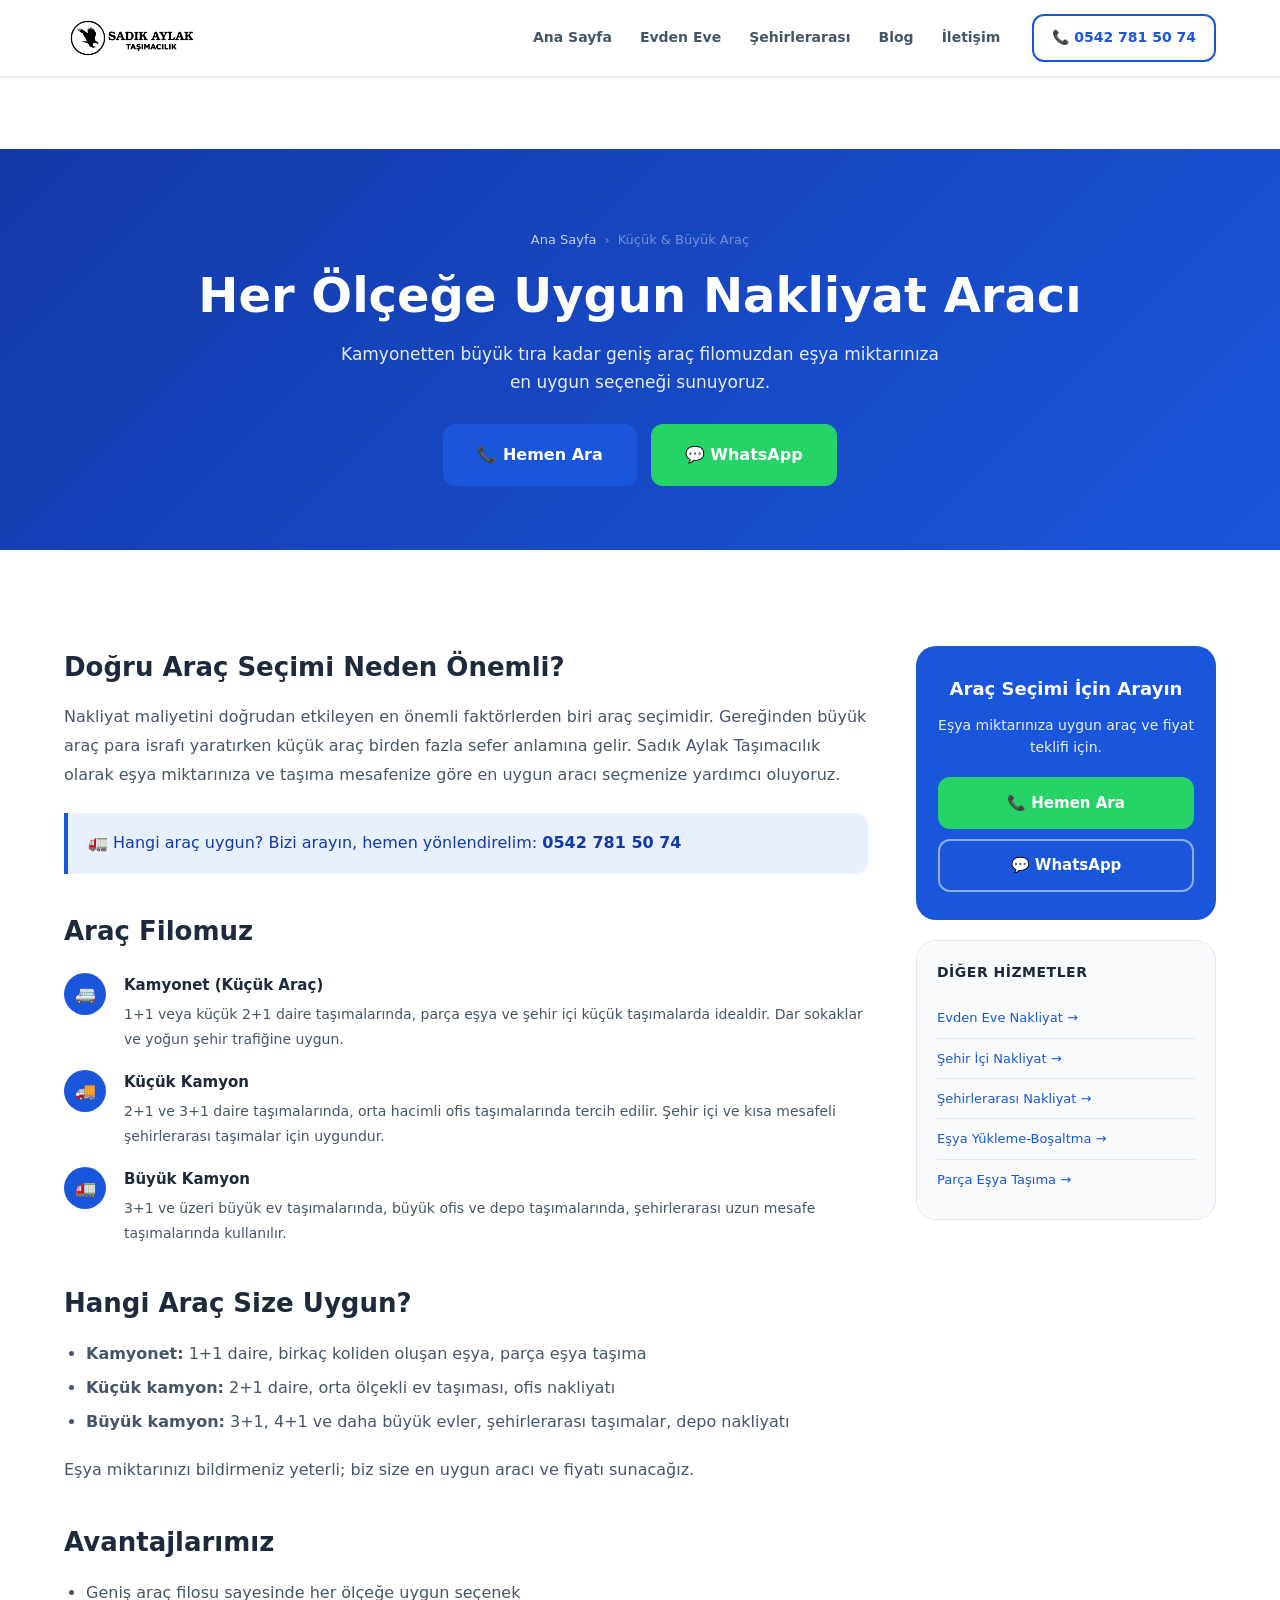
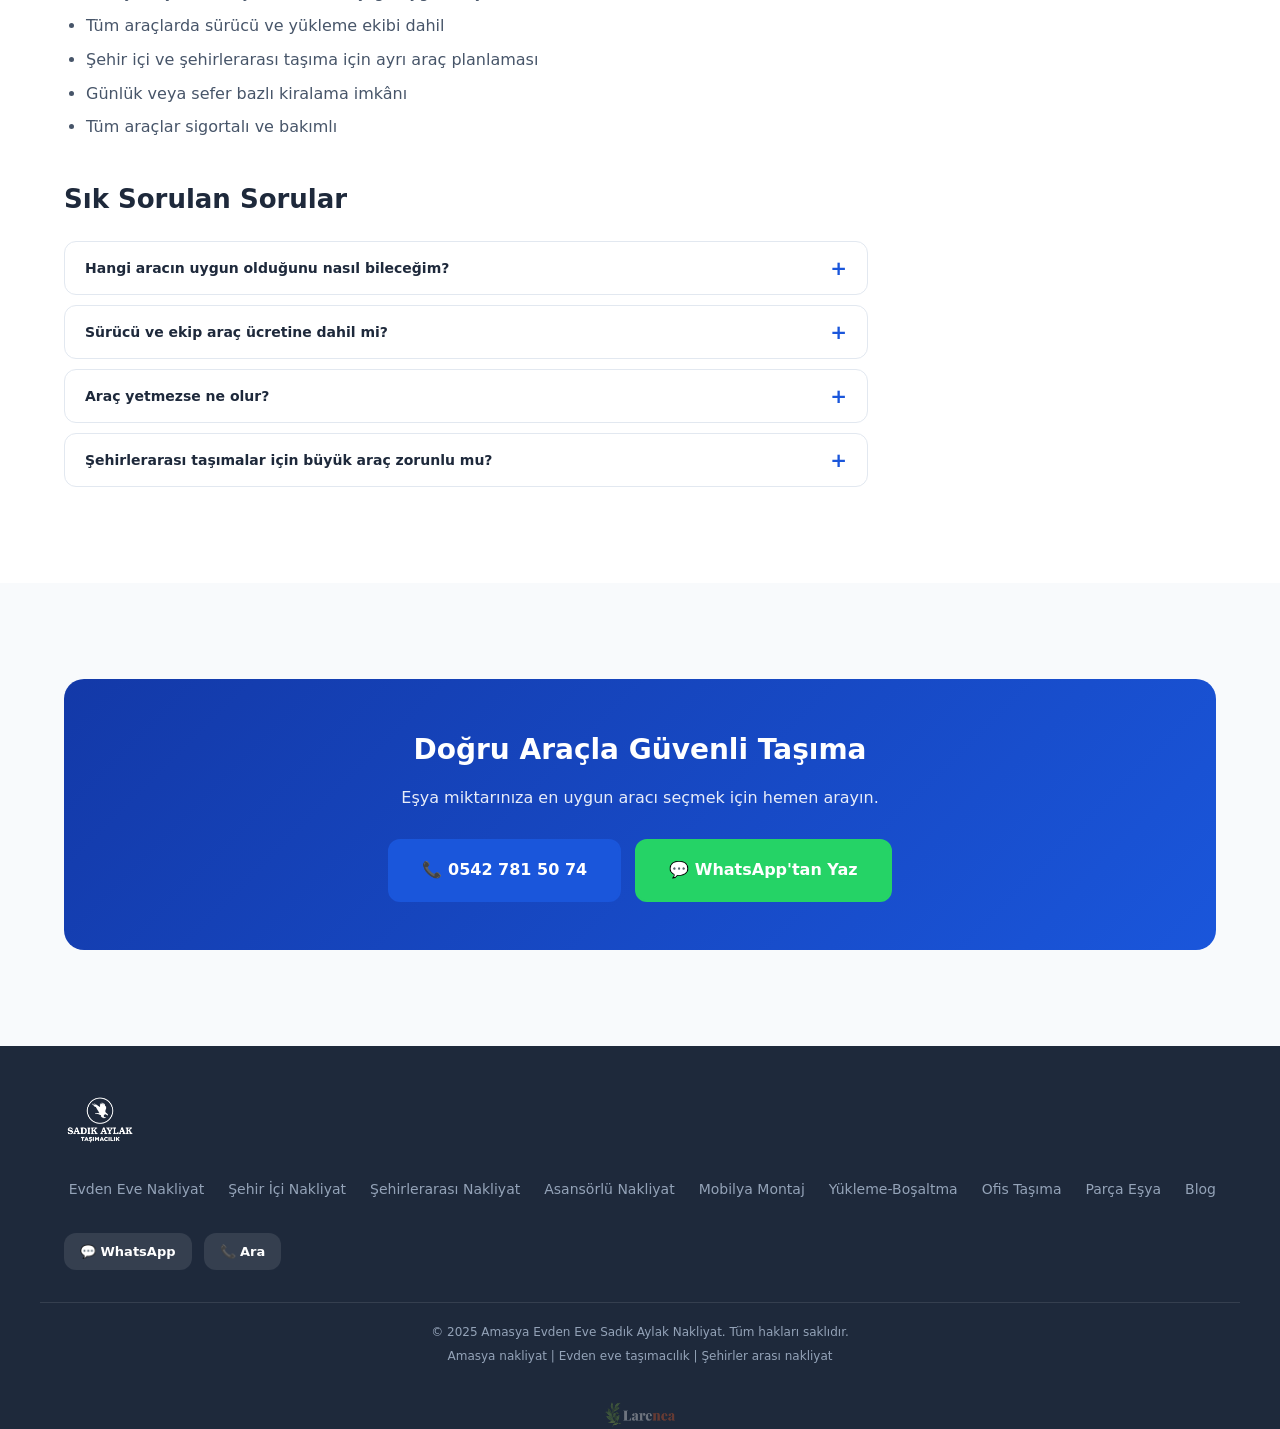
<file: kucuk-buyuk-arac/index.html>
<!doctype html>
<html lang="tr">
  <head>
    <meta charset="UTF-8" />
    <meta name="viewport" content="width=device-width, initial-scale=1.0" />
    <meta name="description" content="Amasya nakliyat araç kiralama. Kamyonet, küçük kamyon ve büyük kamyon seçenekleriyle her ölçekte taşıma. Sürücü ve ekip dahil. 0542 781 50 74." />
    <meta name="keywords" content="Amasya nakliyat aracı, Amasya kamyonet kiralama, Amasya kamyon nakliyat, nakliyat araç Amasya" />
    <title>Amasya Küçük ve Büyük Araçlı Nakliyat | Sadık Aylak Taşımacılık</title>
    <link rel="canonical" href="https://sadikaylaktasimacilik.com/kucuk-buyuk-arac/" />
    <link rel="stylesheet" href="../style.css" />
    <link rel="icon" type="image/x-icon" href="../assets/images/favicon.png" />
    <script type="application/ld+json">
    {
      "@context": "https://schema.org",
      "@type": "Service",
      "name": "Amasya Küçük ve Büyük Araçlı Nakliyat",
      "provider": {
        "@type": "MovingCompany",
        "name": "Sadık Aylak Taşımacılık",
        "telephone": "+905427815074",
        "url": "https://sadikaylaktasimacilik.com"
      },
      "areaServed": [{"@type": "City", "name": "Amasya"}, {"@type": "Country", "name": "Türkiye"}],
      "description": "Eşya miktarına göre kamyonet, küçük kamyon veya büyük kamyon seçenekleriyle Amasya nakliyat.",
      "url": "https://sadikaylaktasimacilik.com/kucuk-buyuk-arac/"
    }
    </script>
  </head>
  <body>
    <header class="navbar">
      <div class="container nav-inner">
        <div class="logo">
          <a href="/"><img src="../assets/images/logo-nav.png" alt="Sadık Aylak Nakliyat" class="logo-img" /></a>
        </div>
        <nav class="nav-links">
          <a href="/">Ana Sayfa</a>
          <a href="/evden-eve-nakliyat/">Evden Eve</a>
          <a href="/sehirlerarasi-nakliyat/">Şehirlerarası</a>
          <a href="/blog/">Blog</a>
          <a href="/#iletisim">İletişim</a>
        </nav>
        <a href="tel:05427815074" class="btn btn-outline nav-cta">📞 0542 781 50 74</a>
        <button class="hamburger" id="hamburger" aria-label="Menü">&#9776;</button>
      </div>
      <div class="mobile-menu" id="mobile-menu">
        <a href="/" onclick="closeMenu()">Ana Sayfa</a>
        <a href="/evden-eve-nakliyat/" onclick="closeMenu()">Evden Eve</a>
        <a href="/sehirlerarasi-nakliyat/" onclick="closeMenu()">Şehirlerarası</a>
        <a href="/blog/" onclick="closeMenu()">Blog</a>
        <a href="/#iletisim" onclick="closeMenu()">İletişim</a>
        <a href="tel:05427815074" class="btn btn-primary">📞 Hemen Ara</a>
      </div>
    </header>

    <div class="page-hero">
      <div class="container">
        <nav class="breadcrumb">
          <a href="/">Ana Sayfa</a>
          <span>›</span>
          <span>Küçük & Büyük Araç</span>
        </nav>
        <h1>Her Ölçeğe Uygun Nakliyat Aracı</h1>
        <p>Kamyonetten büyük tıra kadar geniş araç filomuzdan eşya miktarınıza en uygun seçeneği sunuyoruz.</p>
        <div class="page-hero-actions">
          <a href="tel:05427815074" class="btn btn-primary btn-lg">📞 Hemen Ara</a>
          <a href="https://wa.me/905427815074" target="_blank" class="btn btn-whatsapp btn-lg">💬 WhatsApp</a>
        </div>
      </div>
    </div>

    <section class="section">
      <div class="container">
        <div class="service-detail-grid">
          <div class="service-content">
            <h2>Doğru Araç Seçimi Neden Önemli?</h2>
            <p>Nakliyat maliyetini doğrudan etkileyen en önemli faktörlerden biri araç seçimidir. Gereğinden büyük araç para israfı yaratırken küçük araç birden fazla sefer anlamına gelir. Sadık Aylak Taşımacılık olarak eşya miktarınıza ve taşıma mesafenize göre en uygun aracı seçmenize yardımcı oluyoruz.</p>

            <div class="highlight-box">
              <p>🚛 Hangi araç uygun? Bizi arayın, hemen yönlendirelim: <strong>0542 781 50 74</strong></p>
            </div>

            <h2>Araç Filomuz</h2>
            <div class="steps-list">
              <div class="step">
                <div class="step-num">🚐</div>
                <div class="step-body">
                  <h4>Kamyonet (Küçük Araç)</h4>
                  <p>1+1 veya küçük 2+1 daire taşımalarında, parça eşya ve şehir içi küçük taşımalarda idealdir. Dar sokaklar ve yoğun şehir trafiğine uygun.</p>
                </div>
              </div>
              <div class="step">
                <div class="step-num">🚚</div>
                <div class="step-body">
                  <h4>Küçük Kamyon</h4>
                  <p>2+1 ve 3+1 daire taşımalarında, orta hacimli ofis taşımalarında tercih edilir. Şehir içi ve kısa mesafeli şehirlerarası taşımalar için uygundur.</p>
                </div>
              </div>
              <div class="step">
                <div class="step-num">🚛</div>
                <div class="step-body">
                  <h4>Büyük Kamyon</h4>
                  <p>3+1 ve üzeri büyük ev taşımalarında, büyük ofis ve depo taşımalarında, şehirlerarası uzun mesafe taşımalarında kullanılır.</p>
                </div>
              </div>
            </div>

            <h2>Hangi Araç Size Uygun?</h2>
            <ul>
              <li><strong>Kamyonet:</strong> 1+1 daire, birkaç koliden oluşan eşya, parça eşya taşıma</li>
              <li><strong>Küçük kamyon:</strong> 2+1 daire, orta ölçekli ev taşıması, ofis nakliyatı</li>
              <li><strong>Büyük kamyon:</strong> 3+1, 4+1 ve daha büyük evler, şehirlerarası taşımalar, depo nakliyatı</li>
            </ul>
            <p>Eşya miktarınızı bildirmeniz yeterli; biz size en uygun aracı ve fiyatı sunacağız.</p>

            <h2>Avantajlarımız</h2>
            <ul>
              <li>Geniş araç filosu sayesinde her ölçeğe uygun seçenek</li>
              <li>Tüm araçlarda sürücü ve yükleme ekibi dahil</li>
              <li>Şehir içi ve şehirlerarası taşıma için ayrı araç planlaması</li>
              <li>Günlük veya sefer bazlı kiralama imkânı</li>
              <li>Tüm araçlar sigortalı ve bakımlı</li>
            </ul>

            <h2>Sık Sorulan Sorular</h2>
            <div class="faq-list">
              <div class="faq-item">
                <button class="faq-question">Hangi aracın uygun olduğunu nasıl bileceğim?</button>
                <div class="faq-answer">Taşıyacağınız eşyaların listesini veya daire büyüklüğünüzü bize söylemeniz yeterli. Deneyimli ekibimiz doğru aracı belirler.</div>
              </div>
              <div class="faq-item">
                <button class="faq-question">Sürücü ve ekip araç ücretine dahil mi?</button>
                <div class="faq-answer">Evet. Tüm araçlarımızda sürücü ve gerekli yükleme-boşaltma personeli fiyata dahildir. Ayrıca ücret ödemezsiniz.</div>
              </div>
              <div class="faq-item">
                <button class="faq-question">Araç yetmezse ne olur?</button>
                <div class="faq-answer">Eşya hacminizi önceden doğru belirtmeniz halinde doğru araç seçilir. Yine de öngörülemeyen durumlarda ek sefer veya daha büyük araç düzenlenebilir.</div>
              </div>
              <div class="faq-item">
                <button class="faq-question">Şehirlerarası taşımalar için büyük araç zorunlu mu?</button>
                <div class="faq-answer">Eşya miktarına bağlıdır. Az eşyada kamyonet de yeterli olabilir; büyük hacimli taşımalarda büyük araç tercih edilir.</div>
              </div>
            </div>
          </div>

          <div class="service-sidebar">
            <div class="sidebar-cta">
              <h3>Araç Seçimi İçin Arayın</h3>
              <p>Eşya miktarınıza uygun araç ve fiyat teklifi için.</p>
              <a href="tel:05427815074" class="btn btn-whatsapp">📞 Hemen Ara</a>
              <a href="https://wa.me/905427815074" target="_blank" class="btn btn-outline" style="color:#fff;border-color:rgba(255,255,255,.5)">💬 WhatsApp</a>
            </div>
            <div class="sidebar-links">
              <h4>Diğer Hizmetler</h4>
              <a href="/evden-eve-nakliyat/">Evden Eve Nakliyat →</a>
              <a href="/sehir-ici-nakliyat/">Şehir İçi Nakliyat →</a>
              <a href="/sehirlerarasi-nakliyat/">Şehirlerarası Nakliyat →</a>
              <a href="/esya-yukleme-bosaltma/">Eşya Yükleme-Boşaltma →</a>
              <a href="/parca-esya-tasima/">Parça Eşya Taşıma →</a>
            </div>
          </div>
        </div>
      </div>
    </section>

    <section class="section section-alt">
      <div class="container">
        <div class="cta-banner">
          <h2>Doğru Araçla Güvenli Taşıma</h2>
          <p>Eşya miktarınıza en uygun aracı seçmek için hemen arayın.</p>
          <div class="cta-banner-actions">
            <a href="tel:05427815074" class="btn btn-primary btn-lg">📞 0542 781 50 74</a>
            <a href="https://wa.me/905427815074" target="_blank" class="btn btn-whatsapp btn-lg">💬 WhatsApp'tan Yaz</a>
          </div>
        </div>
      </div>
    </section>

    <footer class="footer">
      <div class="container footer-inner">
        <div class="footer-logo">
          <img src="../assets/images/logo-footer.png" alt="Sadık Aylak Nakliyat" class="logo-img" />
        </div>
        <div class="footer-links">
          <a href="/evden-eve-nakliyat/">Evden Eve Nakliyat</a>
          <a href="/sehir-ici-nakliyat/">Şehir İçi Nakliyat</a>
          <a href="/sehirlerarasi-nakliyat/">Şehirlerarası Nakliyat</a>
          <a href="/asansorlu-nakliyat/">Asansörlü Nakliyat</a>
          <a href="/mobilya-montaj-demontaj/">Mobilya Montaj</a>
          <a href="/esya-yukleme-bosaltma/">Yükleme-Boşaltma</a>
          <a href="/ofis-tasima/">Ofis Taşıma</a>
          <a href="/parca-esya-tasima/">Parça Eşya</a>
          <a href="/blog/">Blog</a>
        </div>
        <div class="footer-social">
          <a href="https://wa.me/905427815074" target="_blank" class="social-link">💬 WhatsApp</a>
          <a href="tel:05427815074" class="social-link">📞 Ara</a>
        </div>
      </div>
      <div class="footer-bottom">
        <p>© 2025 Amasya Evden Eve Sadık Aylak Nakliyat. Tüm hakları saklıdır.</p>
        <p>Amasya nakliyat | Evden eve taşımacılık | Şehirler arası nakliyat</p>
      </div>
      <a href="https://larenea.com" target="_blank" rel="noopener" class="footer-credit-logo">
        <img src="../assets/images/larenea-logo.png" class="footer-credit-logo" alt="" onerror="this.style.display='none'" />
      </a>
    </footer>

    <a href="tel:05427815074" class="sticky-cta">📞 Hemen Ara</a>
    <script src="../script.js"></script>
  </body>
</html>
</file>
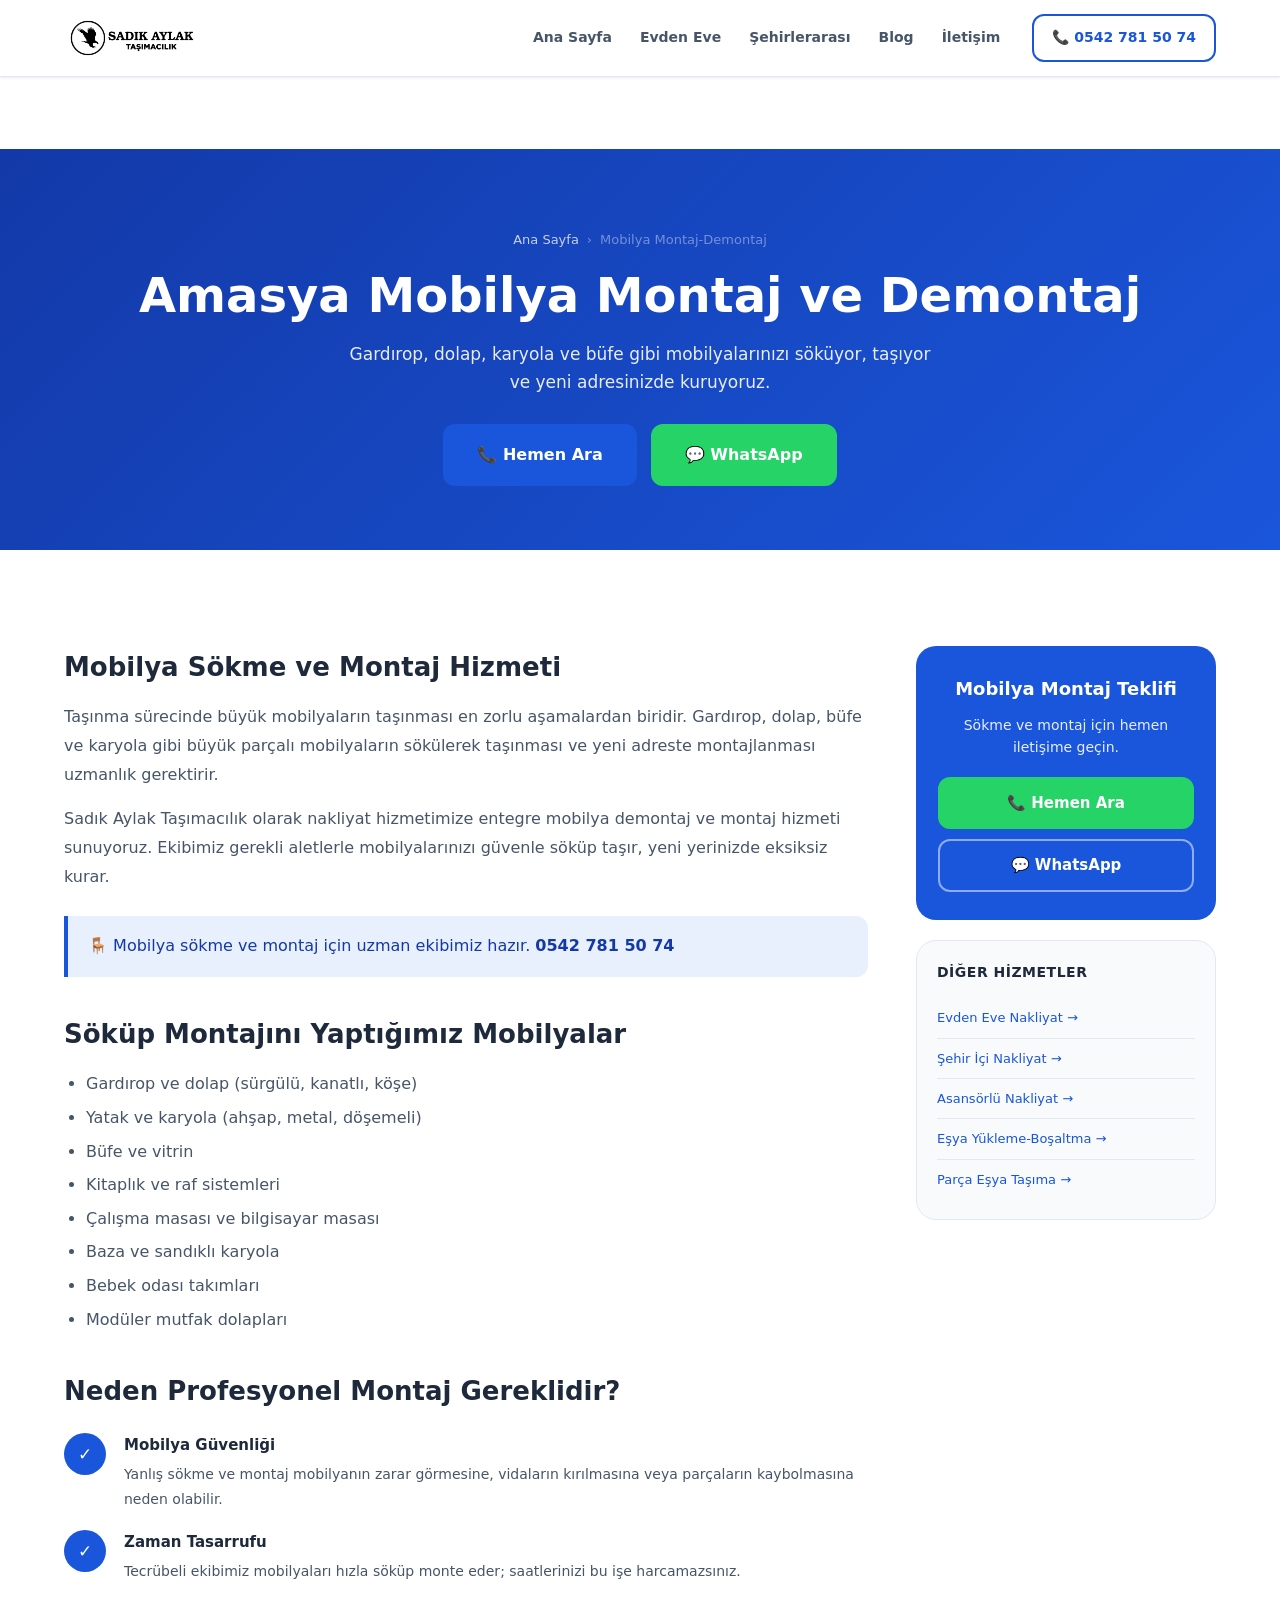
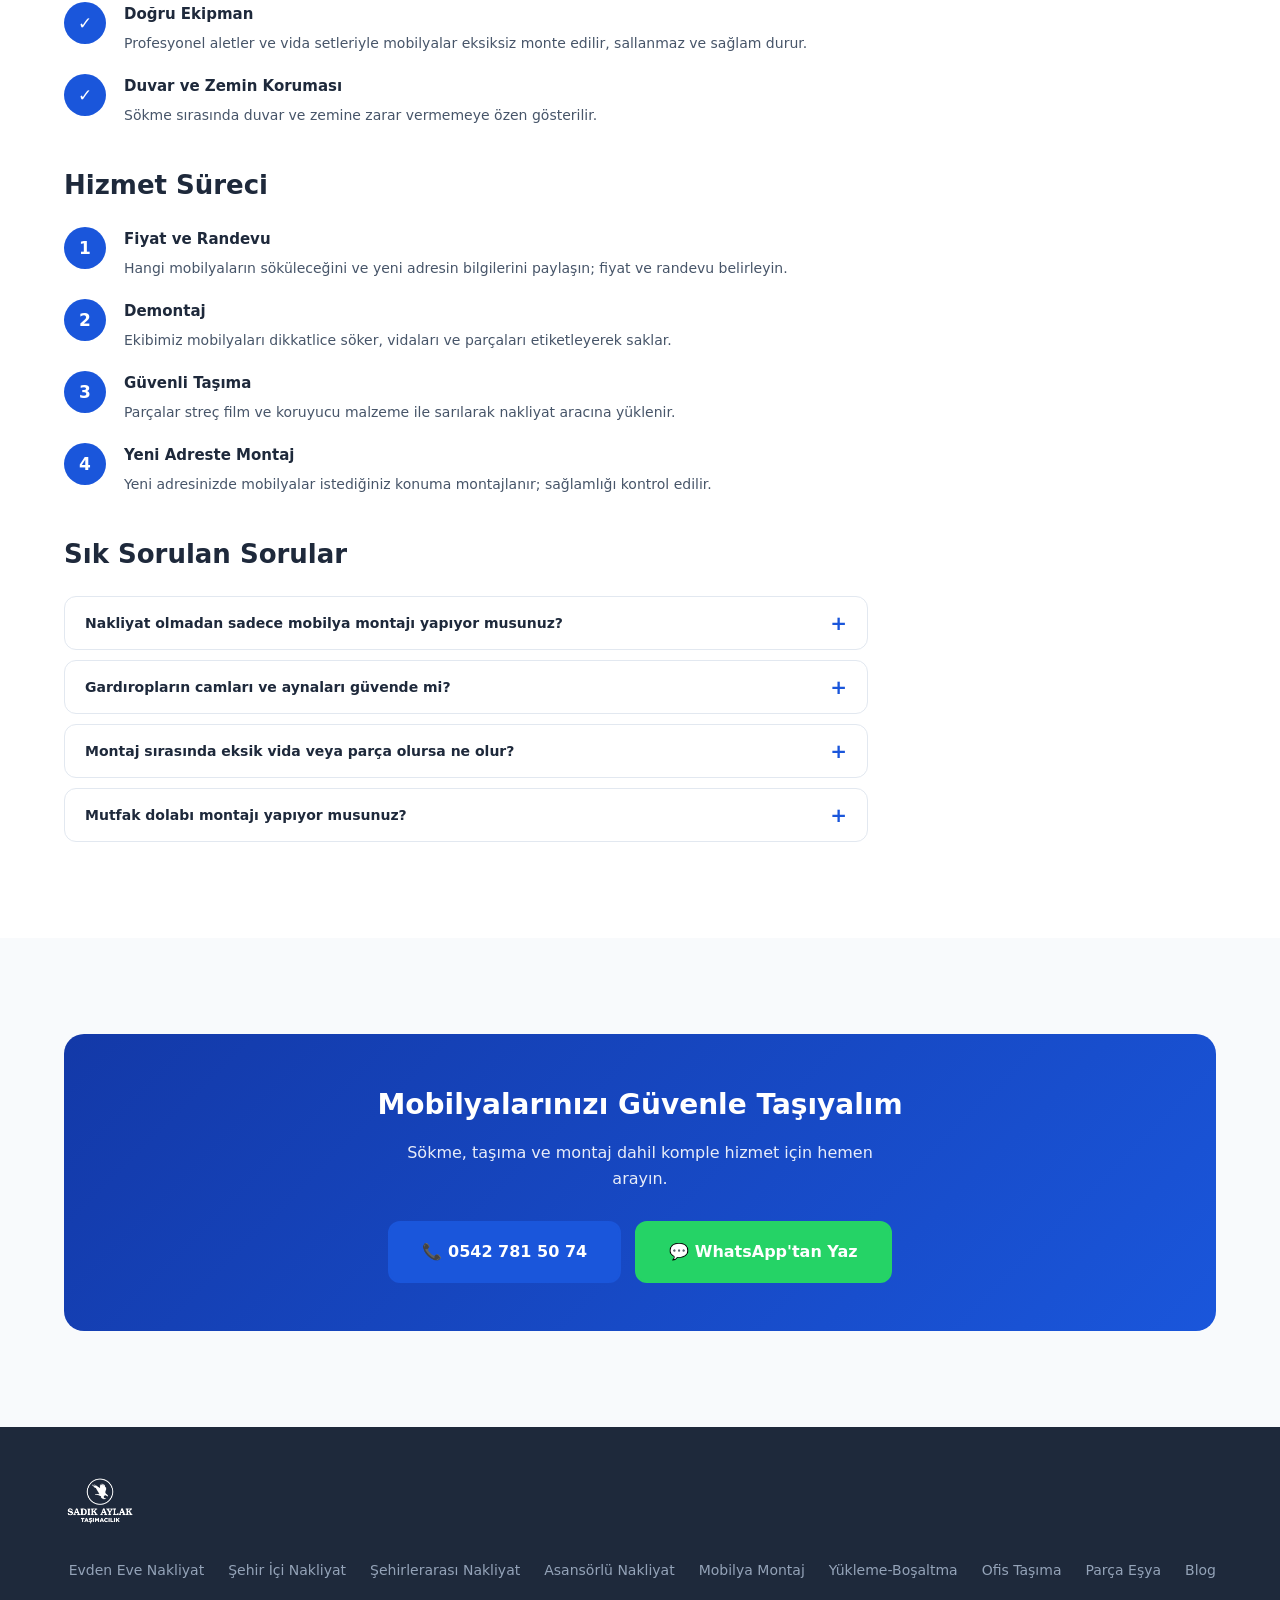
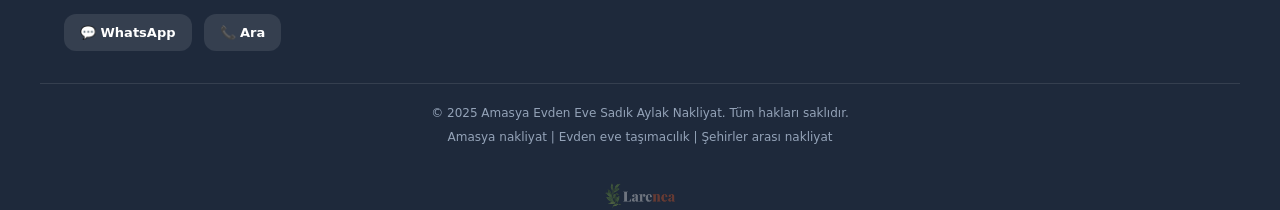
<file: mobilya-montaj-demontaj/index.html>
<!doctype html>
<html lang="tr">
  <head>
    <meta charset="UTF-8" />
    <meta name="viewport" content="width=device-width, initial-scale=1.0" />
    <meta name="description" content="Amasya mobilya sökme ve montaj hizmeti. Gardırop, dolap, karyola, büfe söküm ve kurulum. Uzman ekip, güvenli montaj. 0542 781 50 74." />
    <meta name="keywords" content="Amasya mobilya montaj, Amasya mobilya sökme, Amasya gardırop montaj, mobilya kurulum Amasya, demontaj montaj Amasya" />
    <title>Amasya Mobilya Montaj ve Demontaj | Sadık Aylak Taşımacılık</title>
    <link rel="canonical" href="https://sadikaylaktasimacilik.com/mobilya-montaj-demontaj/" />
    <link rel="stylesheet" href="../style.css" />
    <link rel="icon" type="image/x-icon" href="../assets/images/favicon.png" />
    <script type="application/ld+json">
    {
      "@context": "https://schema.org",
      "@type": "Service",
      "name": "Amasya Mobilya Montaj ve Demontaj",
      "provider": {
        "@type": "MovingCompany",
        "name": "Sadık Aylak Taşımacılık",
        "telephone": "+905427815074",
        "url": "https://sadikaylaktasimacilik.com"
      },
      "areaServed": {"@type": "City", "name": "Amasya"},
      "description": "Amasya'da gardırop, dolap, karyola ve büfe gibi mobilyaların sökülmesi, taşınması ve yeni adreste kurulması hizmeti.",
      "url": "https://sadikaylaktasimacilik.com/mobilya-montaj-demontaj/"
    }
    </script>
  </head>
  <body>
    <header class="navbar">
      <div class="container nav-inner">
        <div class="logo">
          <a href="/"><img src="../assets/images/logo-nav.png" alt="Sadık Aylak Nakliyat" class="logo-img" /></a>
        </div>
        <nav class="nav-links">
          <a href="/">Ana Sayfa</a>
          <a href="/evden-eve-nakliyat/">Evden Eve</a>
          <a href="/sehirlerarasi-nakliyat/">Şehirlerarası</a>
          <a href="/blog/">Blog</a>
          <a href="/#iletisim">İletişim</a>
        </nav>
        <a href="tel:05427815074" class="btn btn-outline nav-cta">📞 0542 781 50 74</a>
        <button class="hamburger" id="hamburger" aria-label="Menü">&#9776;</button>
      </div>
      <div class="mobile-menu" id="mobile-menu">
        <a href="/" onclick="closeMenu()">Ana Sayfa</a>
        <a href="/evden-eve-nakliyat/" onclick="closeMenu()">Evden Eve</a>
        <a href="/sehirlerarasi-nakliyat/" onclick="closeMenu()">Şehirlerarası</a>
        <a href="/blog/" onclick="closeMenu()">Blog</a>
        <a href="/#iletisim" onclick="closeMenu()">İletişim</a>
        <a href="tel:05427815074" class="btn btn-primary">📞 Hemen Ara</a>
      </div>
    </header>

    <div class="page-hero">
      <div class="container">
        <nav class="breadcrumb">
          <a href="/">Ana Sayfa</a>
          <span>›</span>
          <span>Mobilya Montaj-Demontaj</span>
        </nav>
        <h1>Amasya Mobilya Montaj ve Demontaj</h1>
        <p>Gardırop, dolap, karyola ve büfe gibi mobilyalarınızı söküyor, taşıyor ve yeni adresinizde kuruyoruz.</p>
        <div class="page-hero-actions">
          <a href="tel:05427815074" class="btn btn-primary btn-lg">📞 Hemen Ara</a>
          <a href="https://wa.me/905427815074" target="_blank" class="btn btn-whatsapp btn-lg">💬 WhatsApp</a>
        </div>
      </div>
    </div>

    <section class="section">
      <div class="container">
        <div class="service-detail-grid">
          <div class="service-content">
            <h2>Mobilya Sökme ve Montaj Hizmeti</h2>
            <p>Taşınma sürecinde büyük mobilyaların taşınması en zorlu aşamalardan biridir. Gardırop, dolap, büfe ve karyola gibi büyük parçalı mobilyaların sökülerek taşınması ve yeni adreste montajlanması uzmanlık gerektirir.</p>
            <p>Sadık Aylak Taşımacılık olarak nakliyat hizmetimize entegre mobilya demontaj ve montaj hizmeti sunuyoruz. Ekibimiz gerekli aletlerle mobilyalarınızı güvenle söküp taşır, yeni yerinizde eksiksiz kurar.</p>

            <div class="highlight-box">
              <p>🪑 Mobilya sökme ve montaj için uzman ekibimiz hazır. <strong>0542 781 50 74</strong></p>
            </div>

            <h2>Söküp Montajını Yaptığımız Mobilyalar</h2>
            <ul>
              <li>Gardırop ve dolap (sürgülü, kanatlı, köşe)</li>
              <li>Yatak ve karyola (ahşap, metal, döşemeli)</li>
              <li>Büfe ve vitrin</li>
              <li>Kitaplık ve raf sistemleri</li>
              <li>Çalışma masası ve bilgisayar masası</li>
              <li>Baza ve sandıklı karyola</li>
              <li>Bebek odası takımları</li>
              <li>Modüler mutfak dolapları</li>
            </ul>

            <h2>Neden Profesyonel Montaj Gereklidir?</h2>
            <div class="steps-list">
              <div class="step">
                <div class="step-num">✓</div>
                <div class="step-body">
                  <h4>Mobilya Güvenliği</h4>
                  <p>Yanlış sökme ve montaj mobilyanın zarar görmesine, vidaların kırılmasına veya parçaların kaybolmasına neden olabilir.</p>
                </div>
              </div>
              <div class="step">
                <div class="step-num">✓</div>
                <div class="step-body">
                  <h4>Zaman Tasarrufu</h4>
                  <p>Tecrübeli ekibimiz mobilyaları hızla söküp monte eder; saatlerinizi bu işe harcamazsınız.</p>
                </div>
              </div>
              <div class="step">
                <div class="step-num">✓</div>
                <div class="step-body">
                  <h4>Doğru Ekipman</h4>
                  <p>Profesyonel aletler ve vida setleriyle mobilyalar eksiksiz monte edilir, sallanmaz ve sağlam durur.</p>
                </div>
              </div>
              <div class="step">
                <div class="step-num">✓</div>
                <div class="step-body">
                  <h4>Duvar ve Zemin Koruması</h4>
                  <p>Sökme sırasında duvar ve zemine zarar vermemeye özen gösterilir.</p>
                </div>
              </div>
            </div>

            <h2>Hizmet Süreci</h2>
            <div class="steps-list">
              <div class="step">
                <div class="step-num">1</div>
                <div class="step-body">
                  <h4>Fiyat ve Randevu</h4>
                  <p>Hangi mobilyaların söküleceğini ve yeni adresin bilgilerini paylaşın; fiyat ve randevu belirleyin.</p>
                </div>
              </div>
              <div class="step">
                <div class="step-num">2</div>
                <div class="step-body">
                  <h4>Demontaj</h4>
                  <p>Ekibimiz mobilyaları dikkatlice söker, vidaları ve parçaları etiketleyerek saklar.</p>
                </div>
              </div>
              <div class="step">
                <div class="step-num">3</div>
                <div class="step-body">
                  <h4>Güvenli Taşıma</h4>
                  <p>Parçalar streç film ve koruyucu malzeme ile sarılarak nakliyat aracına yüklenir.</p>
                </div>
              </div>
              <div class="step">
                <div class="step-num">4</div>
                <div class="step-body">
                  <h4>Yeni Adreste Montaj</h4>
                  <p>Yeni adresinizde mobilyalar istediğiniz konuma montajlanır; sağlamlığı kontrol edilir.</p>
                </div>
              </div>
            </div>

            <h2>Sık Sorulan Sorular</h2>
            <div class="faq-list">
              <div class="faq-item">
                <button class="faq-question">Nakliyat olmadan sadece mobilya montajı yapıyor musunuz?</button>
                <div class="faq-answer">Evet. Nakliyatsız, yalnızca yerinde söküm veya montaj hizmeti de verebiliyoruz. Yeni aldığınız mobilyanın kurulumu için de ekibimiz gelir.</div>
              </div>
              <div class="faq-item">
                <button class="faq-question">Gardıropların camları ve aynaları güvende mi?</button>
                <div class="faq-answer">Evet. Cam ve aynalı parçalar özel koruyucu malzeme ile sarılır; taşıma sırasında ayrı ve düz tutulur.</div>
              </div>
              <div class="faq-item">
                <button class="faq-question">Montaj sırasında eksik vida veya parça olursa ne olur?</button>
                <div class="faq-answer">Ekibimiz sökme aşamasında tüm parçaları ve vidaları etiketleyerek saklar. Buna rağmen eksik parça oluşursa uygun alternatif ile çözüm üretiriz.</div>
              </div>
              <div class="faq-item">
                <button class="faq-question">Mutfak dolabı montajı yapıyor musunuz?</button>
                <div class="faq-answer">Modüler mutfak dolaplarının sökme ve montajını yapıyoruz. Sabit ankastre kurulum gerektiren modeller için önceden bilgi alınması önerilir.</div>
              </div>
            </div>
          </div>

          <div class="service-sidebar">
            <div class="sidebar-cta">
              <h3>Mobilya Montaj Teklifi</h3>
              <p>Sökme ve montaj için hemen iletişime geçin.</p>
              <a href="tel:05427815074" class="btn btn-whatsapp">📞 Hemen Ara</a>
              <a href="https://wa.me/905427815074" target="_blank" class="btn btn-outline" style="color:#fff;border-color:rgba(255,255,255,.5)">💬 WhatsApp</a>
            </div>
            <div class="sidebar-links">
              <h4>Diğer Hizmetler</h4>
              <a href="/evden-eve-nakliyat/">Evden Eve Nakliyat →</a>
              <a href="/sehir-ici-nakliyat/">Şehir İçi Nakliyat →</a>
              <a href="/asansorlu-nakliyat/">Asansörlü Nakliyat →</a>
              <a href="/esya-yukleme-bosaltma/">Eşya Yükleme-Boşaltma →</a>
              <a href="/parca-esya-tasima/">Parça Eşya Taşıma →</a>
            </div>
          </div>
        </div>
      </div>
    </section>

    <section class="section section-alt">
      <div class="container">
        <div class="cta-banner">
          <h2>Mobilyalarınızı Güvenle Taşıyalım</h2>
          <p>Sökme, taşıma ve montaj dahil komple hizmet için hemen arayın.</p>
          <div class="cta-banner-actions">
            <a href="tel:05427815074" class="btn btn-primary btn-lg">📞 0542 781 50 74</a>
            <a href="https://wa.me/905427815074" target="_blank" class="btn btn-whatsapp btn-lg">💬 WhatsApp'tan Yaz</a>
          </div>
        </div>
      </div>
    </section>

    <footer class="footer">
      <div class="container footer-inner">
        <div class="footer-logo">
          <img src="../assets/images/logo-footer.png" alt="Sadık Aylak Nakliyat" class="logo-img" />
        </div>
        <div class="footer-links">
          <a href="/evden-eve-nakliyat/">Evden Eve Nakliyat</a>
          <a href="/sehir-ici-nakliyat/">Şehir İçi Nakliyat</a>
          <a href="/sehirlerarasi-nakliyat/">Şehirlerarası Nakliyat</a>
          <a href="/asansorlu-nakliyat/">Asansörlü Nakliyat</a>
          <a href="/mobilya-montaj-demontaj/">Mobilya Montaj</a>
          <a href="/esya-yukleme-bosaltma/">Yükleme-Boşaltma</a>
          <a href="/ofis-tasima/">Ofis Taşıma</a>
          <a href="/parca-esya-tasima/">Parça Eşya</a>
          <a href="/blog/">Blog</a>
        </div>
        <div class="footer-social">
          <a href="https://wa.me/905427815074" target="_blank" class="social-link">💬 WhatsApp</a>
          <a href="tel:05427815074" class="social-link">📞 Ara</a>
        </div>
      </div>
      <div class="footer-bottom">
        <p>© 2025 Amasya Evden Eve Sadık Aylak Nakliyat. Tüm hakları saklıdır.</p>
        <p>Amasya nakliyat | Evden eve taşımacılık | Şehirler arası nakliyat</p>
      </div>
      <a href="https://larenea.com" target="_blank" rel="noopener" class="footer-credit-logo">
        <img src="../assets/images/larenea-logo.png" class="footer-credit-logo" alt="" onerror="this.style.display='none'" />
      </a>
    </footer>

    <a href="tel:05427815074" class="sticky-cta">📞 Hemen Ara</a>
    <script src="../script.js"></script>
  </body>
</html>
</file>
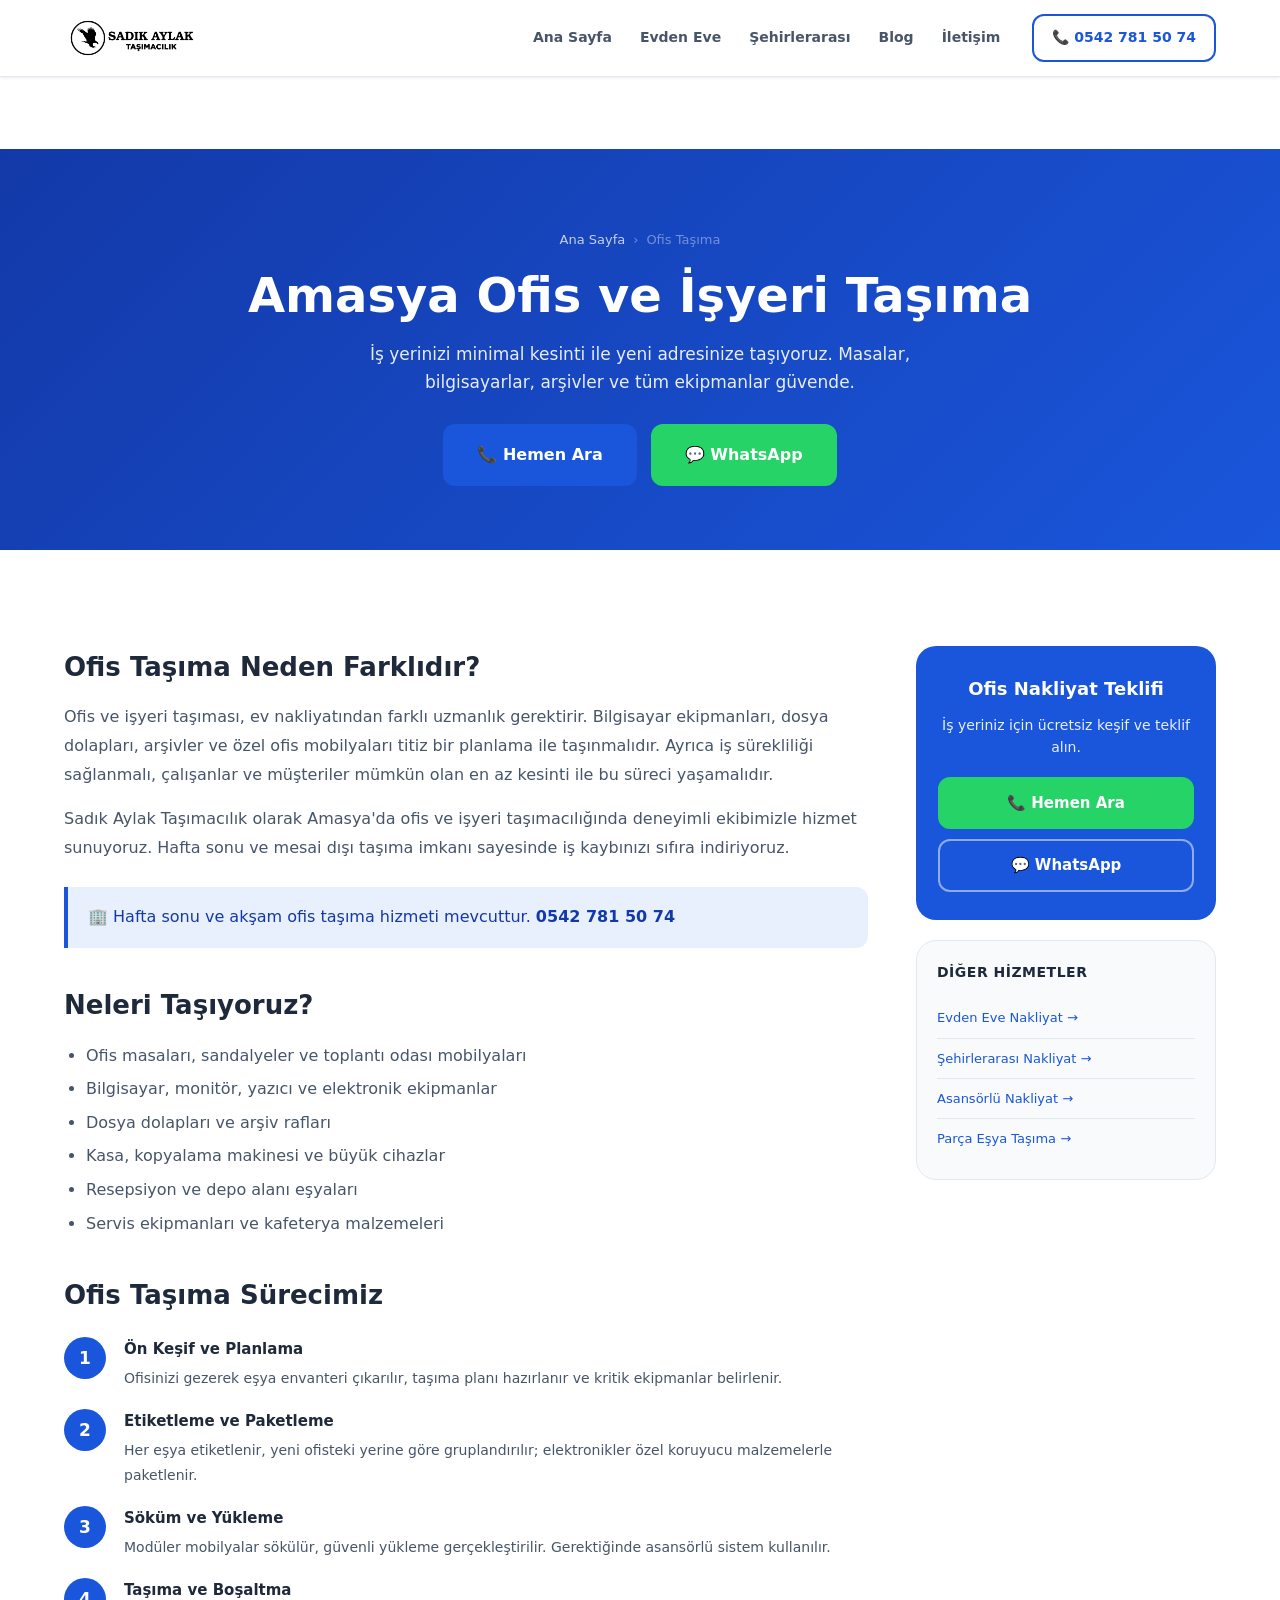
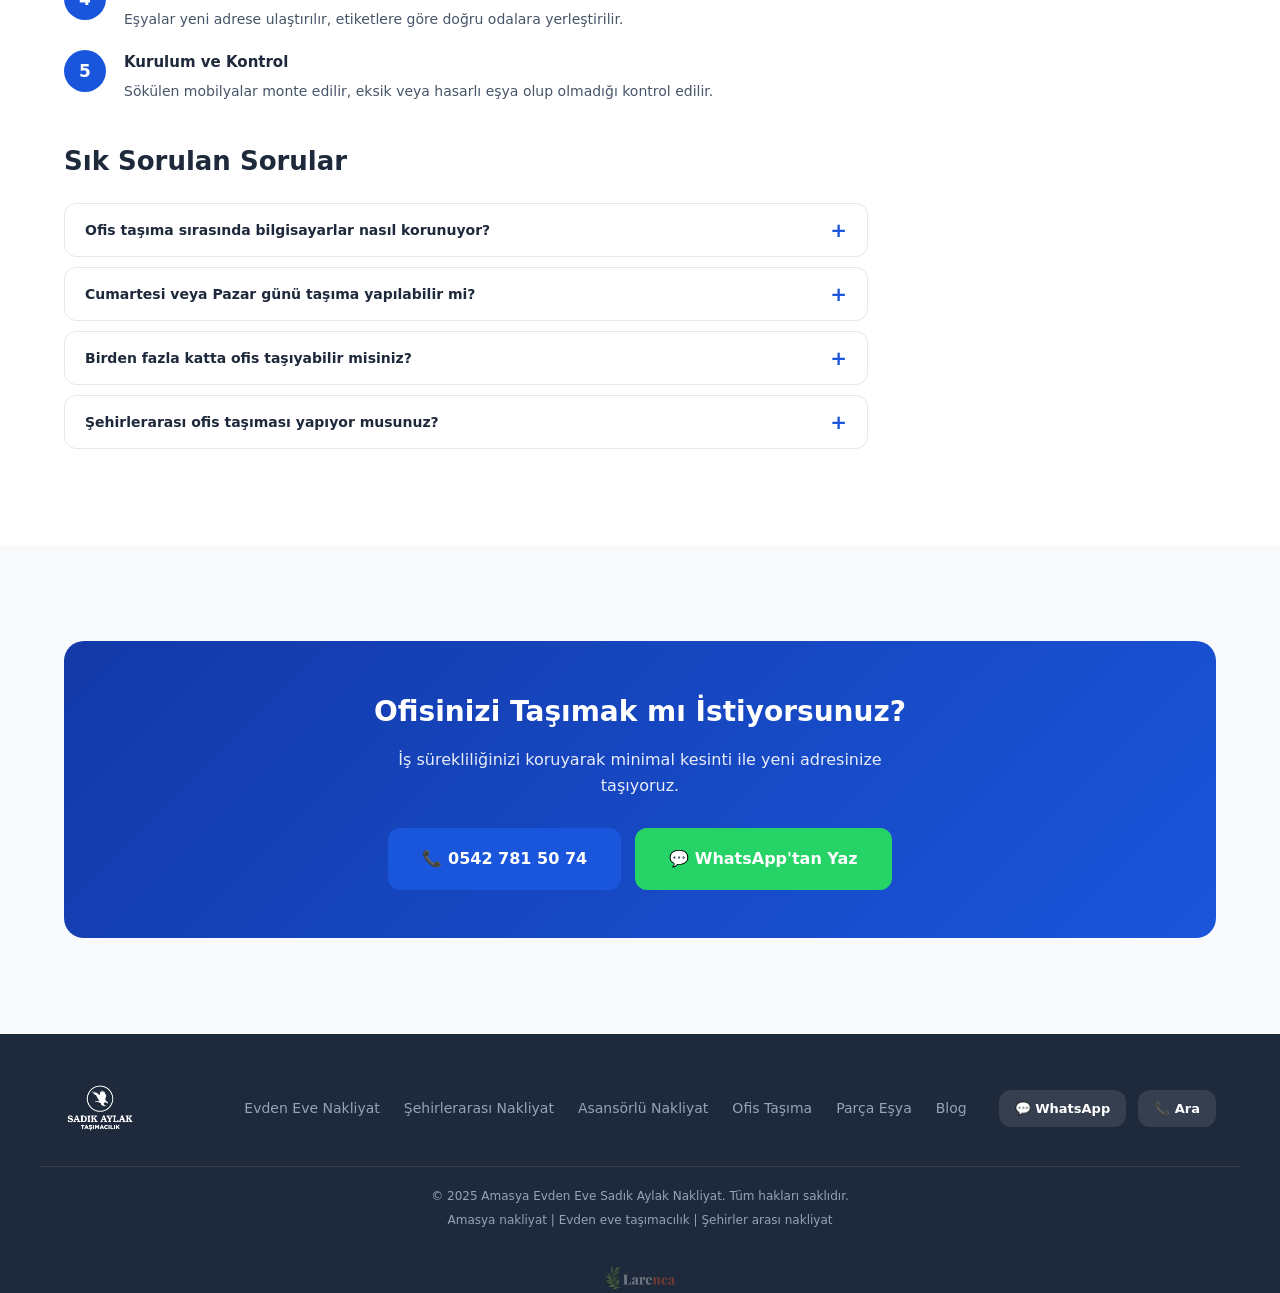
<file: ofis-tasima/index.html>
<!doctype html>
<html lang="tr">
  <head>
    <meta charset="UTF-8" />
    <meta name="viewport" content="width=device-width, initial-scale=1.0" />
    <meta name="description" content="Amasya ofis taşıma hizmeti. Minimal iş kesintisi, IT ekipmanları ve arşiv taşıma. Profesyonel ofis nakliyat ekibi. 0542 781 50 74." />
    <meta name="keywords" content="Amasya ofis taşıma, Amasya işyeri nakliyat, ofis nakliyat Amasya, Amasya kurumsal nakliyat" />
    <title>Amasya Ofis Taşıma | Sadık Aylak Taşımacılık</title>
    <link rel="canonical" href="https://sadikaylaktasimacilik.com/ofis-tasima/" />
    <link rel="stylesheet" href="../style.css" />
    <link rel="icon" type="image/x-icon" href="../assets/images/favicon.png" />
  </head>
  <body>
    <header class="navbar">
      <div class="container nav-inner">
        <div class="logo">
          <a href="/"><img src="../assets/images/logo-nav.png" alt="Sadık Aylak Nakliyat" class="logo-img" /></a>
        </div>
        <nav class="nav-links">
          <a href="/">Ana Sayfa</a>
          <a href="/evden-eve-nakliyat/">Evden Eve</a>
          <a href="/sehirlerarasi-nakliyat/">Şehirlerarası</a>
          <a href="/blog/">Blog</a>
          <a href="/#iletisim">İletişim</a>
        </nav>
        <a href="tel:05427815074" class="btn btn-outline nav-cta">📞 0542 781 50 74</a>
        <button class="hamburger" id="hamburger" aria-label="Menü">&#9776;</button>
      </div>
      <div class="mobile-menu" id="mobile-menu">
        <a href="/" onclick="closeMenu()">Ana Sayfa</a>
        <a href="/evden-eve-nakliyat/" onclick="closeMenu()">Evden Eve</a>
        <a href="/sehirlerarasi-nakliyat/" onclick="closeMenu()">Şehirlerarası</a>
        <a href="/blog/" onclick="closeMenu()">Blog</a>
        <a href="/#iletisim" onclick="closeMenu()">İletişim</a>
        <a href="tel:05427815074" class="btn btn-primary">📞 Hemen Ara</a>
      </div>
    </header>

    <div class="page-hero">
      <div class="container">
        <nav class="breadcrumb">
          <a href="/">Ana Sayfa</a>
          <span>›</span>
          <span>Ofis Taşıma</span>
        </nav>
        <h1>Amasya Ofis ve İşyeri Taşıma</h1>
        <p>İş yerinizi minimal kesinti ile yeni adresinize taşıyoruz. Masalar, bilgisayarlar, arşivler ve tüm ekipmanlar güvende.</p>
        <div class="page-hero-actions">
          <a href="tel:05427815074" class="btn btn-primary btn-lg">📞 Hemen Ara</a>
          <a href="https://wa.me/905427815074" target="_blank" class="btn btn-whatsapp btn-lg">💬 WhatsApp</a>
        </div>
      </div>
    </div>

    <section class="section">
      <div class="container">
        <div class="service-detail-grid">
          <div class="service-content">
            <h2>Ofis Taşıma Neden Farklıdır?</h2>
            <p>Ofis ve işyeri taşıması, ev nakliyatından farklı uzmanlık gerektirir. Bilgisayar ekipmanları, dosya dolapları, arşivler ve özel ofis mobilyaları titiz bir planlama ile taşınmalıdır. Ayrıca iş sürekliliği sağlanmalı, çalışanlar ve müşteriler mümkün olan en az kesinti ile bu süreci yaşamalıdır.</p>
            <p>Sadık Aylak Taşımacılık olarak Amasya'da ofis ve işyeri taşımacılığında deneyimli ekibimizle hizmet sunuyoruz. Hafta sonu ve mesai dışı taşıma imkanı sayesinde iş kaybınızı sıfıra indiriyoruz.</p>

            <div class="highlight-box">
              <p>🏢 Hafta sonu ve akşam ofis taşıma hizmeti mevcuttur. <strong>0542 781 50 74</strong></p>
            </div>

            <h2>Neleri Taşıyoruz?</h2>
            <ul>
              <li>Ofis masaları, sandalyeler ve toplantı odası mobilyaları</li>
              <li>Bilgisayar, monitör, yazıcı ve elektronik ekipmanlar</li>
              <li>Dosya dolapları ve arşiv rafları</li>
              <li>Kasa, kopyalama makinesi ve büyük cihazlar</li>
              <li>Resepsiyon ve depo alanı eşyaları</li>
              <li>Servis ekipmanları ve kafeterya malzemeleri</li>
            </ul>

            <h2>Ofis Taşıma Sürecimiz</h2>
            <div class="steps-list">
              <div class="step">
                <div class="step-num">1</div>
                <div class="step-body">
                  <h4>Ön Keşif ve Planlama</h4>
                  <p>Ofisinizi gezerek eşya envanteri çıkarılır, taşıma planı hazırlanır ve kritik ekipmanlar belirlenir.</p>
                </div>
              </div>
              <div class="step">
                <div class="step-num">2</div>
                <div class="step-body">
                  <h4>Etiketleme ve Paketleme</h4>
                  <p>Her eşya etiketlenir, yeni ofisteki yerine göre gruplandırılır; elektronikler özel koruyucu malzemelerle paketlenir.</p>
                </div>
              </div>
              <div class="step">
                <div class="step-num">3</div>
                <div class="step-body">
                  <h4>Söküm ve Yükleme</h4>
                  <p>Modüler mobilyalar sökülür, güvenli yükleme gerçekleştirilir. Gerektiğinde asansörlü sistem kullanılır.</p>
                </div>
              </div>
              <div class="step">
                <div class="step-num">4</div>
                <div class="step-body">
                  <h4>Taşıma ve Boşaltma</h4>
                  <p>Eşyalar yeni adrese ulaştırılır, etiketlere göre doğru odalara yerleştirilir.</p>
                </div>
              </div>
              <div class="step">
                <div class="step-num">5</div>
                <div class="step-body">
                  <h4>Kurulum ve Kontrol</h4>
                  <p>Sökülen mobilyalar monte edilir, eksik veya hasarlı eşya olup olmadığı kontrol edilir.</p>
                </div>
              </div>
            </div>

            <h2>Sık Sorulan Sorular</h2>
            <div class="faq-list">
              <div class="faq-item">
                <button class="faq-question">Ofis taşıma sırasında bilgisayarlar nasıl korunuyor?</button>
                <div class="faq-answer">Bilgisayar ve monitörler orijinal kutuları yoksa özel köpük ve balonlu naylon ile paketlenir. Ekranlar koruyucu malzeme ile sarılır. Tüm kablolar etiketlenerek ayrı korunur.</div>
              </div>
              <div class="faq-item">
                <button class="faq-question">Cumartesi veya Pazar günü taşıma yapılabilir mi?</button>
                <div class="faq-answer">Evet. Hafta sonu ofis taşımaları en çok tercih edilen seçenektir. Çalışma saatlerinde iş kesintisi olmaması için Cuma akşamı başlayıp Pazartesi sabahı teslim etme planlaması da yapabiliyoruz.</div>
              </div>
              <div class="faq-item">
                <button class="faq-question">Birden fazla katta ofis taşıyabilir misiniz?</button>
                <div class="faq-answer">Evet. Çok katlı iş yeri taşımalarında asansörlü sistem ve yeterli ekip ile hızlı taşıma gerçekleştiriyoruz.</div>
              </div>
              <div class="faq-item">
                <button class="faq-question">Şehirlerarası ofis taşıması yapıyor musunuz?</button>
                <div class="faq-answer">Evet. Amasya'dan Türkiye'nin her iline ofis ve işyeri nakliyatı hizmeti sunuyoruz.</div>
              </div>
            </div>
          </div>

          <div class="service-sidebar">
            <div class="sidebar-cta">
              <h3>Ofis Nakliyat Teklifi</h3>
              <p>İş yeriniz için ücretsiz keşif ve teklif alın.</p>
              <a href="tel:05427815074" class="btn btn-whatsapp">📞 Hemen Ara</a>
              <a href="https://wa.me/905427815074" target="_blank" class="btn btn-outline" style="color:#fff;border-color:rgba(255,255,255,.5)">💬 WhatsApp</a>
            </div>
            <div class="sidebar-links">
              <h4>Diğer Hizmetler</h4>
              <a href="/evden-eve-nakliyat/">Evden Eve Nakliyat →</a>
              <a href="/sehirlerarasi-nakliyat/">Şehirlerarası Nakliyat →</a>
              <a href="/asansorlu-nakliyat/">Asansörlü Nakliyat →</a>
              <a href="/parca-esya-tasima/">Parça Eşya Taşıma →</a>
            </div>
          </div>
        </div>
      </div>
    </section>

    <section class="section section-alt">
      <div class="container">
        <div class="cta-banner">
          <h2>Ofisinizi Taşımak mı İstiyorsunuz?</h2>
          <p>İş sürekliliğinizi koruyarak minimal kesinti ile yeni adresinize taşıyoruz.</p>
          <div class="cta-banner-actions">
            <a href="tel:05427815074" class="btn btn-primary btn-lg">📞 0542 781 50 74</a>
            <a href="https://wa.me/905427815074" target="_blank" class="btn btn-whatsapp btn-lg">💬 WhatsApp'tan Yaz</a>
          </div>
        </div>
      </div>
    </section>

    <footer class="footer">
      <div class="container footer-inner">
        <div class="footer-logo">
          <img src="../assets/images/logo-footer.png" alt="Sadık Aylak Nakliyat" class="logo-img" />
        </div>
        <div class="footer-links">
          <a href="/evden-eve-nakliyat/">Evden Eve Nakliyat</a>
          <a href="/sehirlerarasi-nakliyat/">Şehirlerarası Nakliyat</a>
          <a href="/asansorlu-nakliyat/">Asansörlü Nakliyat</a>
          <a href="/ofis-tasima/">Ofis Taşıma</a>
          <a href="/parca-esya-tasima/">Parça Eşya</a>
          <a href="/blog/">Blog</a>
        </div>
        <div class="footer-social">
          <a href="https://wa.me/905427815074" target="_blank" class="social-link">💬 WhatsApp</a>
          <a href="tel:05427815074" class="social-link">📞 Ara</a>
        </div>
      </div>
      <div class="footer-bottom">
        <p>© 2025 Amasya Evden Eve Sadık Aylak Nakliyat. Tüm hakları saklıdır.</p>
        <p>Amasya nakliyat | Evden eve taşımacılık | Şehirler arası nakliyat</p>
      </div>
      <a href="https://larenea.com" target="_blank" rel="noopener" class="footer-credit-logo">
        <img src="../assets/images/larenea-logo.png" class="footer-credit-logo" alt="" onerror="this.style.display='none'" />
      </a>
    </footer>

    <a href="tel:05427815074" class="sticky-cta">📞 Hemen Ara</a>
    <script src="../script.js"></script>
  </body>
</html>
</file>
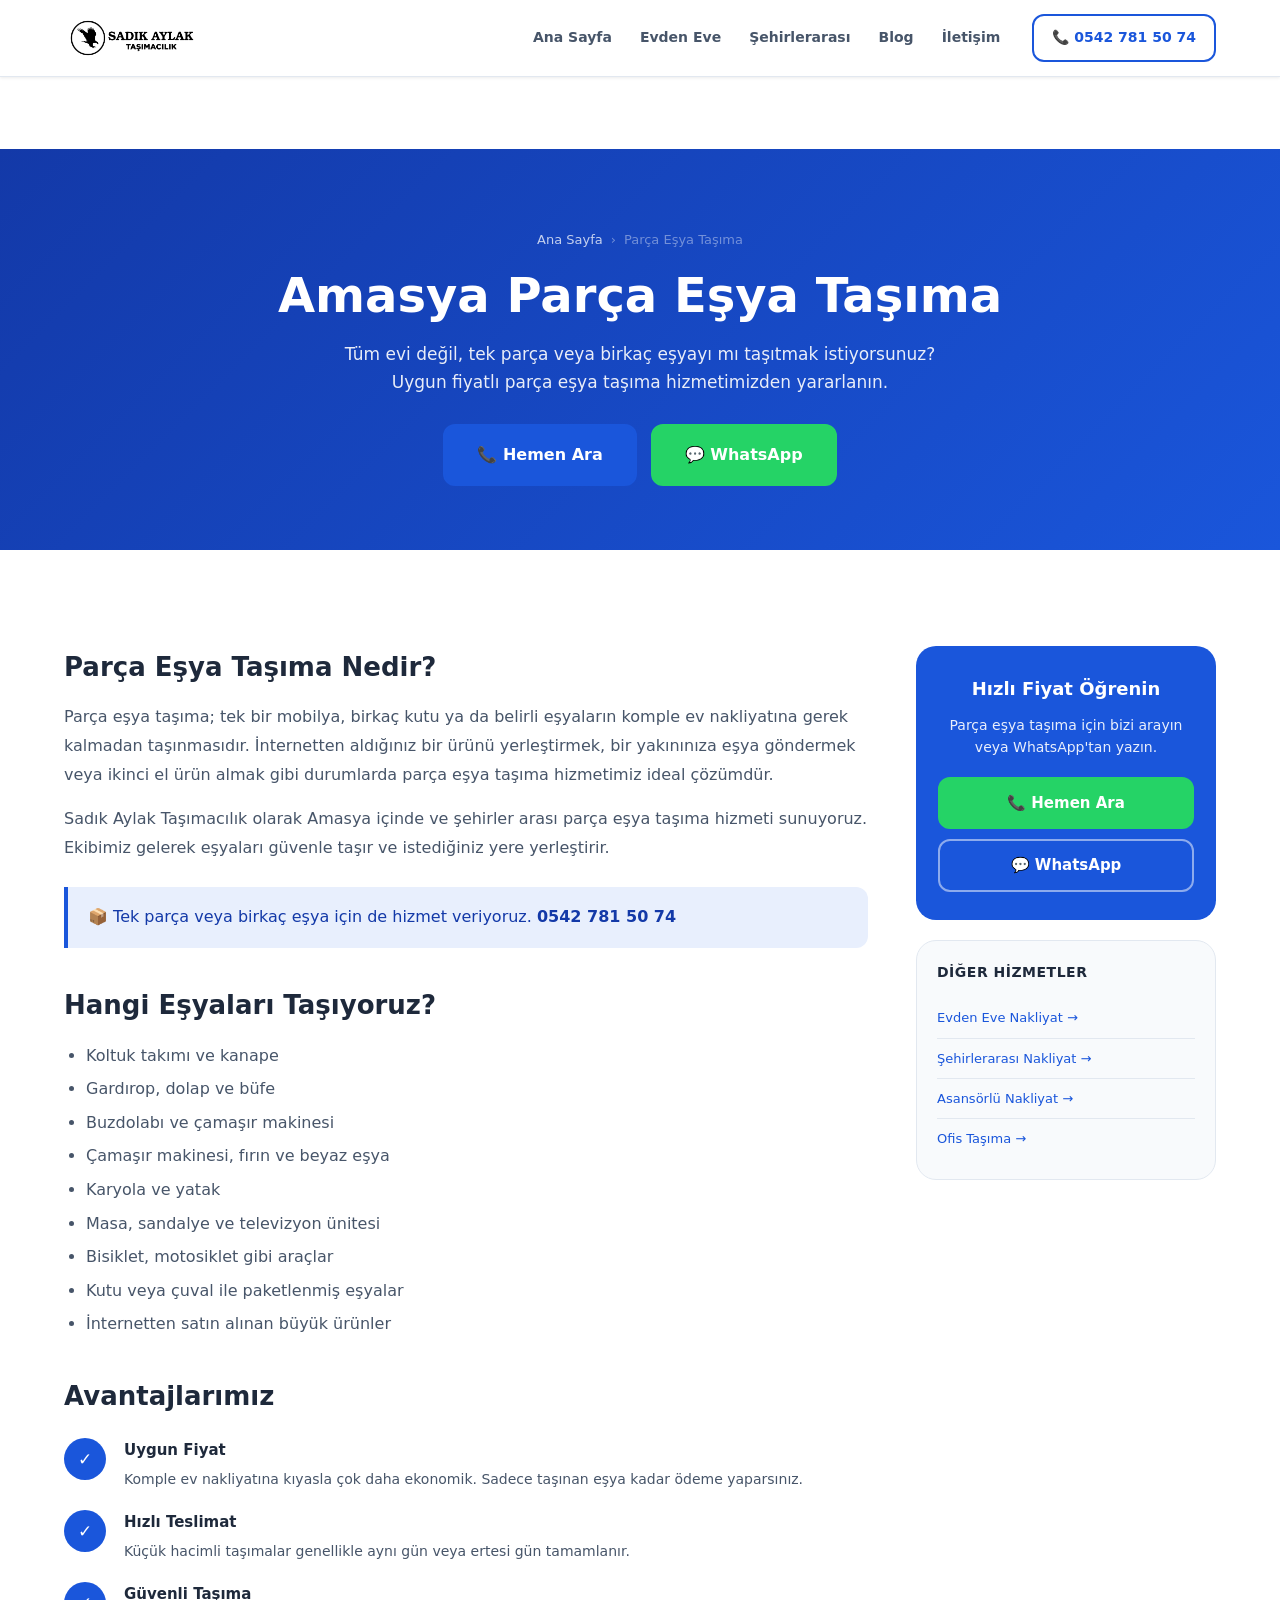
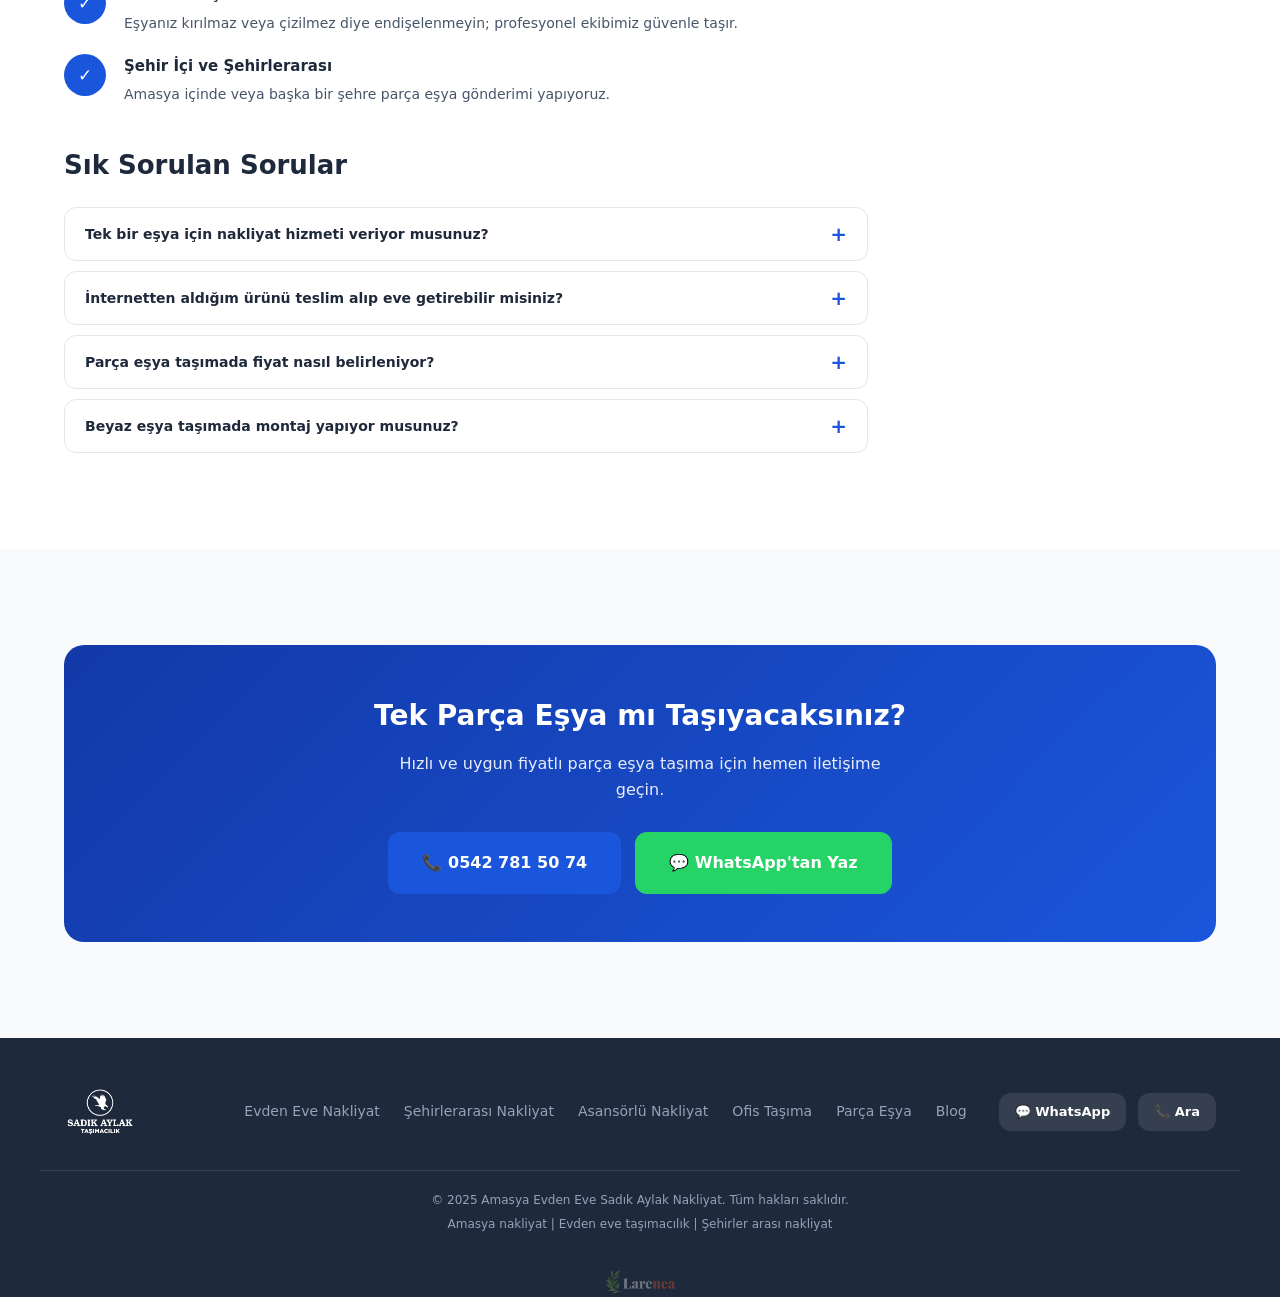
<file: parca-esya-tasima/index.html>
<!doctype html>
<html lang="tr">
  <head>
    <meta charset="UTF-8" />
    <meta name="viewport" content="width=device-width, initial-scale=1.0" />
    <meta name="description" content="Amasya parça eşya taşıma. Tek parça koltuk, buzdolabı, gardırop, çamaşır makinesi taşıma. Uygun fiyat, hızlı teslimat. 0542 781 50 74." />
    <meta name="keywords" content="Amasya parça eşya taşıma, Amasya tek parça nakliyat, eşya taşıma Amasya, Amasya koltuk gardırop taşıma" />
    <title>Amasya Parça Eşya Taşıma | Sadık Aylak Taşımacılık</title>
    <link rel="canonical" href="https://sadikaylaktasimacilik.com/parca-esya-tasima/" />
    <link rel="stylesheet" href="../style.css" />
    <link rel="icon" type="image/x-icon" href="../assets/images/favicon.png" />
  </head>
  <body>
    <header class="navbar">
      <div class="container nav-inner">
        <div class="logo">
          <a href="/"><img src="../assets/images/logo-nav.png" alt="Sadık Aylak Nakliyat" class="logo-img" /></a>
        </div>
        <nav class="nav-links">
          <a href="/">Ana Sayfa</a>
          <a href="/evden-eve-nakliyat/">Evden Eve</a>
          <a href="/sehirlerarasi-nakliyat/">Şehirlerarası</a>
          <a href="/blog/">Blog</a>
          <a href="/#iletisim">İletişim</a>
        </nav>
        <a href="tel:05427815074" class="btn btn-outline nav-cta">📞 0542 781 50 74</a>
        <button class="hamburger" id="hamburger" aria-label="Menü">&#9776;</button>
      </div>
      <div class="mobile-menu" id="mobile-menu">
        <a href="/" onclick="closeMenu()">Ana Sayfa</a>
        <a href="/evden-eve-nakliyat/" onclick="closeMenu()">Evden Eve</a>
        <a href="/sehirlerarasi-nakliyat/" onclick="closeMenu()">Şehirlerarası</a>
        <a href="/blog/" onclick="closeMenu()">Blog</a>
        <a href="/#iletisim" onclick="closeMenu()">İletişim</a>
        <a href="tel:05427815074" class="btn btn-primary">📞 Hemen Ara</a>
      </div>
    </header>

    <div class="page-hero">
      <div class="container">
        <nav class="breadcrumb">
          <a href="/">Ana Sayfa</a>
          <span>›</span>
          <span>Parça Eşya Taşıma</span>
        </nav>
        <h1>Amasya Parça Eşya Taşıma</h1>
        <p>Tüm evi değil, tek parça veya birkaç eşyayı mı taşıtmak istiyorsunuz? Uygun fiyatlı parça eşya taşıma hizmetimizden yararlanın.</p>
        <div class="page-hero-actions">
          <a href="tel:05427815074" class="btn btn-primary btn-lg">📞 Hemen Ara</a>
          <a href="https://wa.me/905427815074" target="_blank" class="btn btn-whatsapp btn-lg">💬 WhatsApp</a>
        </div>
      </div>
    </div>

    <section class="section">
      <div class="container">
        <div class="service-detail-grid">
          <div class="service-content">
            <h2>Parça Eşya Taşıma Nedir?</h2>
            <p>Parça eşya taşıma; tek bir mobilya, birkaç kutu ya da belirli eşyaların komple ev nakliyatına gerek kalmadan taşınmasıdır. İnternetten aldığınız bir ürünü yerleştirmek, bir yakınınıza eşya göndermek veya ikinci el ürün almak gibi durumlarda parça eşya taşıma hizmetimiz ideal çözümdür.</p>
            <p>Sadık Aylak Taşımacılık olarak Amasya içinde ve şehirler arası parça eşya taşıma hizmeti sunuyoruz. Ekibimiz gelerek eşyaları güvenle taşır ve istediğiniz yere yerleştirir.</p>

            <div class="highlight-box">
              <p>📦 Tek parça veya birkaç eşya için de hizmet veriyoruz. <strong>0542 781 50 74</strong></p>
            </div>

            <h2>Hangi Eşyaları Taşıyoruz?</h2>
            <ul>
              <li>Koltuk takımı ve kanape</li>
              <li>Gardırop, dolap ve büfe</li>
              <li>Buzdolabı ve çamaşır makinesi</li>
              <li>Çamaşır makinesi, fırın ve beyaz eşya</li>
              <li>Karyola ve yatak</li>
              <li>Masa, sandalye ve televizyon ünitesi</li>
              <li>Bisiklet, motosiklet gibi araçlar</li>
              <li>Kutu veya çuval ile paketlenmiş eşyalar</li>
              <li>İnternetten satın alınan büyük ürünler</li>
            </ul>

            <h2>Avantajlarımız</h2>
            <div class="steps-list">
              <div class="step">
                <div class="step-num">✓</div>
                <div class="step-body">
                  <h4>Uygun Fiyat</h4>
                  <p>Komple ev nakliyatına kıyasla çok daha ekonomik. Sadece taşınan eşya kadar ödeme yaparsınız.</p>
                </div>
              </div>
              <div class="step">
                <div class="step-num">✓</div>
                <div class="step-body">
                  <h4>Hızlı Teslimat</h4>
                  <p>Küçük hacimli taşımalar genellikle aynı gün veya ertesi gün tamamlanır.</p>
                </div>
              </div>
              <div class="step">
                <div class="step-num">✓</div>
                <div class="step-body">
                  <h4>Güvenli Taşıma</h4>
                  <p>Eşyanız kırılmaz veya çizilmez diye endişelenmeyin; profesyonel ekibimiz güvenle taşır.</p>
                </div>
              </div>
              <div class="step">
                <div class="step-num">✓</div>
                <div class="step-body">
                  <h4>Şehir İçi ve Şehirlerarası</h4>
                  <p>Amasya içinde veya başka bir şehre parça eşya gönderimi yapıyoruz.</p>
                </div>
              </div>
            </div>

            <h2>Sık Sorulan Sorular</h2>
            <div class="faq-list">
              <div class="faq-item">
                <button class="faq-question">Tek bir eşya için nakliyat hizmeti veriyor musunuz?</button>
                <div class="faq-answer">Evet. Tek parça buzdolabı, gardırop veya koltuk için de hizmet veriyoruz. Fiyat için bizi arayın.</div>
              </div>
              <div class="faq-item">
                <button class="faq-question">İnternetten aldığım ürünü teslim alıp eve getirebilir misiniz?</button>
                <div class="faq-answer">Evet. Belirttiğiniz adresten ürünü teslim alır, evinize veya istediğiniz yere güvenle getiririz.</div>
              </div>
              <div class="faq-item">
                <button class="faq-question">Parça eşya taşımada fiyat nasıl belirleniyor?</button>
                <div class="faq-answer">Eşyanın boyutu, ağırlığı, taşıma mesafesi ve kat bilgisine göre fiyat belirlenir. Hızlı fiyat almak için bizi arayın.</div>
              </div>
              <div class="faq-item">
                <button class="faq-question">Beyaz eşya taşımada montaj yapıyor musunuz?</button>
                <div class="faq-answer">Taşıma ve yerine yerleştirme yapıyoruz. Teknik kurulum gerektiren ürünler için ayrı servis tavsiye edilir.</div>
              </div>
            </div>
          </div>

          <div class="service-sidebar">
            <div class="sidebar-cta">
              <h3>Hızlı Fiyat Öğrenin</h3>
              <p>Parça eşya taşıma için bizi arayın veya WhatsApp'tan yazın.</p>
              <a href="tel:05427815074" class="btn btn-whatsapp">📞 Hemen Ara</a>
              <a href="https://wa.me/905427815074" target="_blank" class="btn btn-outline" style="color:#fff;border-color:rgba(255,255,255,.5)">💬 WhatsApp</a>
            </div>
            <div class="sidebar-links">
              <h4>Diğer Hizmetler</h4>
              <a href="/evden-eve-nakliyat/">Evden Eve Nakliyat →</a>
              <a href="/sehirlerarasi-nakliyat/">Şehirlerarası Nakliyat →</a>
              <a href="/asansorlu-nakliyat/">Asansörlü Nakliyat →</a>
              <a href="/ofis-tasima/">Ofis Taşıma →</a>
            </div>
          </div>
        </div>
      </div>
    </section>

    <section class="section section-alt">
      <div class="container">
        <div class="cta-banner">
          <h2>Tek Parça Eşya mı Taşıyacaksınız?</h2>
          <p>Hızlı ve uygun fiyatlı parça eşya taşıma için hemen iletişime geçin.</p>
          <div class="cta-banner-actions">
            <a href="tel:05427815074" class="btn btn-primary btn-lg">📞 0542 781 50 74</a>
            <a href="https://wa.me/905427815074" target="_blank" class="btn btn-whatsapp btn-lg">💬 WhatsApp'tan Yaz</a>
          </div>
        </div>
      </div>
    </section>

    <footer class="footer">
      <div class="container footer-inner">
        <div class="footer-logo">
          <img src="../assets/images/logo-footer.png" alt="Sadık Aylak Nakliyat" class="logo-img" />
        </div>
        <div class="footer-links">
          <a href="/evden-eve-nakliyat/">Evden Eve Nakliyat</a>
          <a href="/sehirlerarasi-nakliyat/">Şehirlerarası Nakliyat</a>
          <a href="/asansorlu-nakliyat/">Asansörlü Nakliyat</a>
          <a href="/ofis-tasima/">Ofis Taşıma</a>
          <a href="/parca-esya-tasima/">Parça Eşya</a>
          <a href="/blog/">Blog</a>
        </div>
        <div class="footer-social">
          <a href="https://wa.me/905427815074" target="_blank" class="social-link">💬 WhatsApp</a>
          <a href="tel:05427815074" class="social-link">📞 Ara</a>
        </div>
      </div>
      <div class="footer-bottom">
        <p>© 2025 Amasya Evden Eve Sadık Aylak Nakliyat. Tüm hakları saklıdır.</p>
        <p>Amasya nakliyat | Evden eve taşımacılık | Şehirler arası nakliyat</p>
      </div>
      <a href="https://larenea.com" target="_blank" rel="noopener" class="footer-credit-logo">
        <img src="../assets/images/larenea-logo.png" class="footer-credit-logo" alt="" onerror="this.style.display='none'" />
      </a>
    </footer>

    <a href="tel:05427815074" class="sticky-cta">📞 Hemen Ara</a>
    <script src="../script.js"></script>
  </body>
</html>
</file>
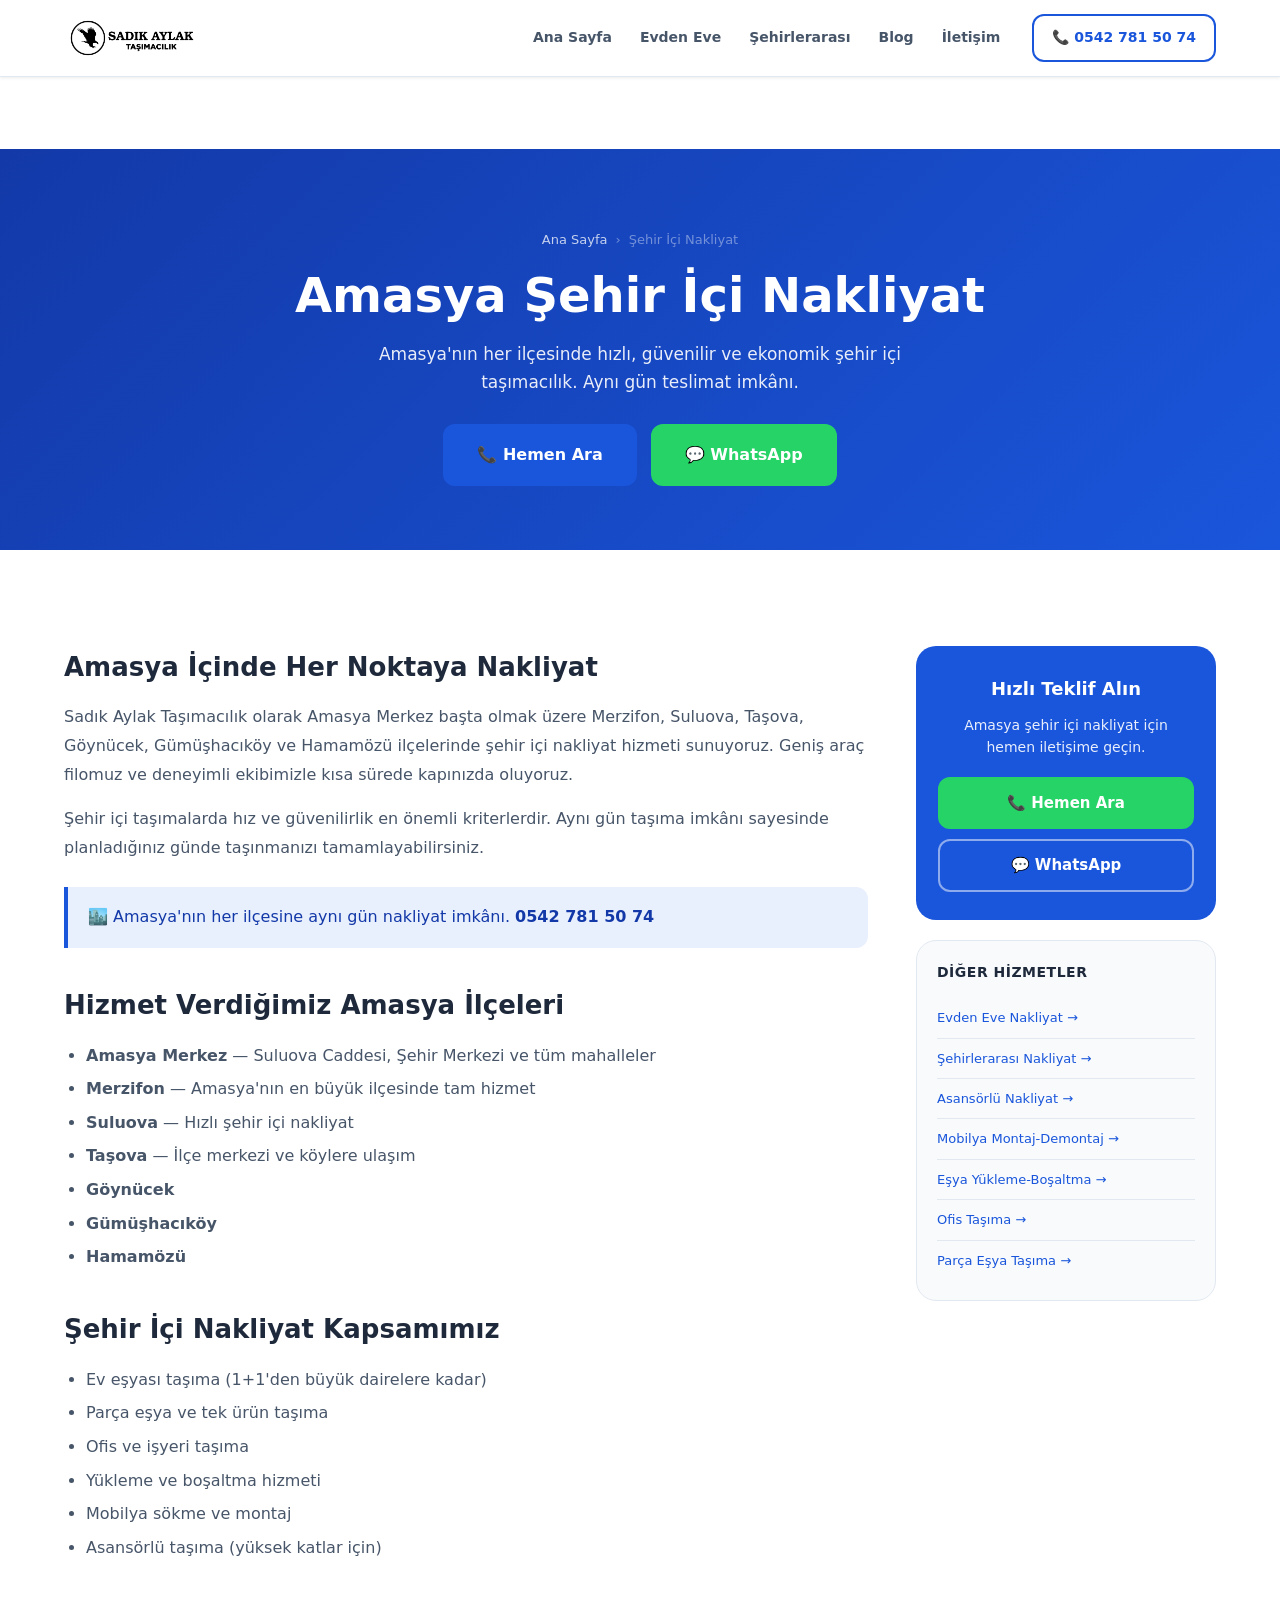
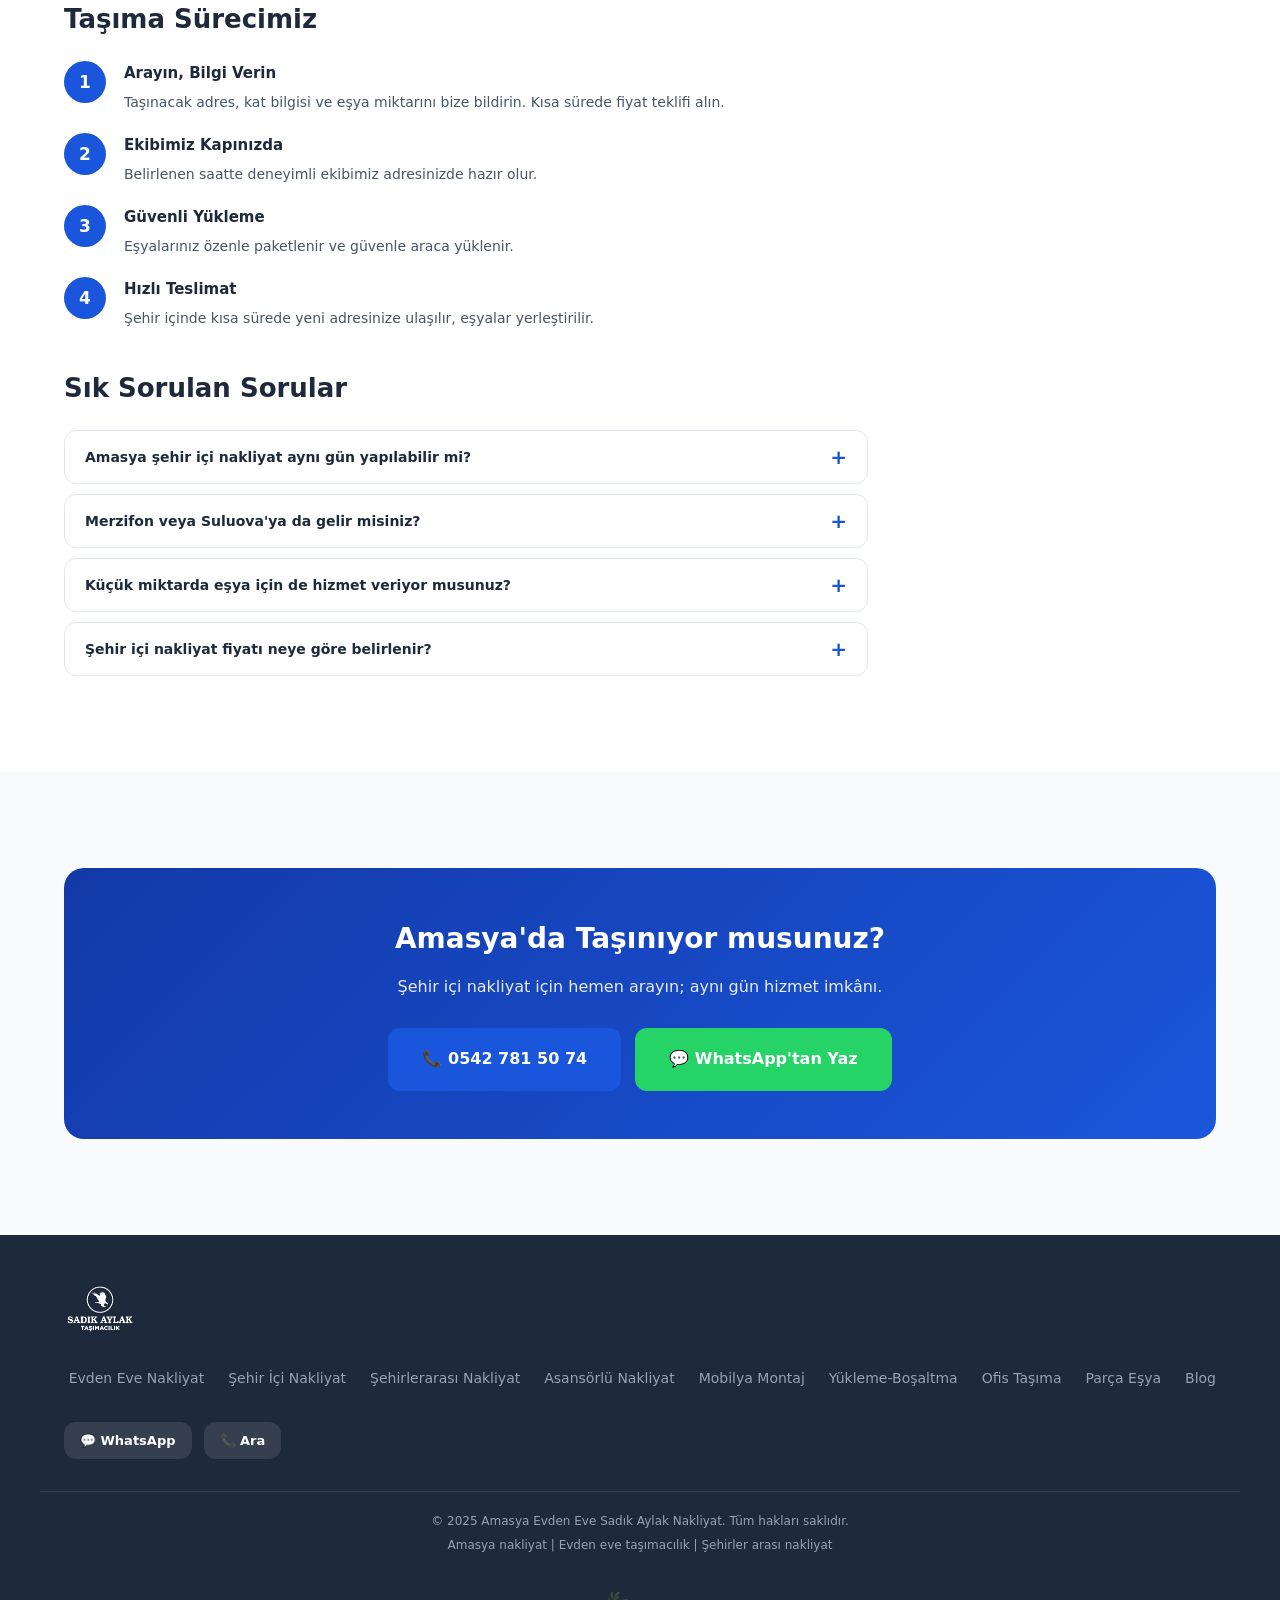
<file: sehir-ici-nakliyat/index.html>
<!doctype html>
<html lang="tr">
  <head>
    <meta charset="UTF-8" />
    <meta name="viewport" content="width=device-width, initial-scale=1.0" />
    <meta name="description" content="Amasya şehir içi nakliyat hizmeti. Merkez, Merzifon, Suluova, Taşova ve tüm Amasya ilçelerinde hızlı ve ekonomik taşımacılık. 0542 781 50 74." />
    <meta name="keywords" content="Amasya şehir içi nakliyat, Amasya içi taşımacılık, Amasya nakliyat, Merzifon nakliyat, Suluova nakliyat" />
    <title>Amasya Şehir İçi Nakliyat | Sadık Aylak Taşımacılık</title>
    <link rel="canonical" href="https://sadikaylaktasimacilik.com/sehir-ici-nakliyat/" />
    <link rel="stylesheet" href="../style.css" />
    <link rel="icon" type="image/x-icon" href="../assets/images/favicon.png" />
    <script type="application/ld+json">
    {
      "@context": "https://schema.org",
      "@type": "Service",
      "name": "Amasya Şehir İçi Nakliyat",
      "provider": {
        "@type": "MovingCompany",
        "name": "Sadık Aylak Taşımacılık",
        "telephone": "+905427815074",
        "url": "https://sadikaylaktasimacilik.com"
      },
      "areaServed": {"@type": "City", "name": "Amasya"},
      "description": "Amasya il sınırları içinde hızlı, ekonomik ve güvenli ev ve eşya taşıma hizmeti.",
      "url": "https://sadikaylaktasimacilik.com/sehir-ici-nakliyat/"
    }
    </script>
  </head>
  <body>
    <header class="navbar">
      <div class="container nav-inner">
        <div class="logo">
          <a href="/"><img src="../assets/images/logo-nav.png" alt="Sadık Aylak Nakliyat" class="logo-img" /></a>
        </div>
        <nav class="nav-links">
          <a href="/">Ana Sayfa</a>
          <a href="/evden-eve-nakliyat/">Evden Eve</a>
          <a href="/sehirlerarasi-nakliyat/">Şehirlerarası</a>
          <a href="/blog/">Blog</a>
          <a href="/#iletisim">İletişim</a>
        </nav>
        <a href="tel:05427815074" class="btn btn-outline nav-cta">📞 0542 781 50 74</a>
        <button class="hamburger" id="hamburger" aria-label="Menü">&#9776;</button>
      </div>
      <div class="mobile-menu" id="mobile-menu">
        <a href="/" onclick="closeMenu()">Ana Sayfa</a>
        <a href="/evden-eve-nakliyat/" onclick="closeMenu()">Evden Eve</a>
        <a href="/sehirlerarasi-nakliyat/" onclick="closeMenu()">Şehirlerarası</a>
        <a href="/blog/" onclick="closeMenu()">Blog</a>
        <a href="/#iletisim" onclick="closeMenu()">İletişim</a>
        <a href="tel:05427815074" class="btn btn-primary">📞 Hemen Ara</a>
      </div>
    </header>

    <div class="page-hero">
      <div class="container">
        <nav class="breadcrumb">
          <a href="/">Ana Sayfa</a>
          <span>›</span>
          <span>Şehir İçi Nakliyat</span>
        </nav>
        <h1>Amasya Şehir İçi Nakliyat</h1>
        <p>Amasya'nın her ilçesinde hızlı, güvenilir ve ekonomik şehir içi taşımacılık. Aynı gün teslimat imkânı.</p>
        <div class="page-hero-actions">
          <a href="tel:05427815074" class="btn btn-primary btn-lg">📞 Hemen Ara</a>
          <a href="https://wa.me/905427815074" target="_blank" class="btn btn-whatsapp btn-lg">💬 WhatsApp</a>
        </div>
      </div>
    </div>

    <section class="section">
      <div class="container">
        <div class="service-detail-grid">
          <div class="service-content">
            <h2>Amasya İçinde Her Noktaya Nakliyat</h2>
            <p>Sadık Aylak Taşımacılık olarak Amasya Merkez başta olmak üzere Merzifon, Suluova, Taşova, Göynücek, Gümüşhacıköy ve Hamamözü ilçelerinde şehir içi nakliyat hizmeti sunuyoruz. Geniş araç filomuz ve deneyimli ekibimizle kısa sürede kapınızda oluyoruz.</p>
            <p>Şehir içi taşımalarda hız ve güvenilirlik en önemli kriterlerdir. Aynı gün taşıma imkânı sayesinde planladığınız günde taşınmanızı tamamlayabilirsiniz.</p>

            <div class="highlight-box">
              <p>🏙️ Amasya'nın her ilçesine aynı gün nakliyat imkânı. <strong>0542 781 50 74</strong></p>
            </div>

            <h2>Hizmet Verdiğimiz Amasya İlçeleri</h2>
            <ul>
              <li><strong>Amasya Merkez</strong> — Suluova Caddesi, Şehir Merkezi ve tüm mahalleler</li>
              <li><strong>Merzifon</strong> — Amasya'nın en büyük ilçesinde tam hizmet</li>
              <li><strong>Suluova</strong> — Hızlı şehir içi nakliyat</li>
              <li><strong>Taşova</strong> — İlçe merkezi ve köylere ulaşım</li>
              <li><strong>Göynücek</strong></li>
              <li><strong>Gümüşhacıköy</strong></li>
              <li><strong>Hamamözü</strong></li>
            </ul>

            <h2>Şehir İçi Nakliyat Kapsamımız</h2>
            <ul>
              <li>Ev eşyası taşıma (1+1'den büyük dairelere kadar)</li>
              <li>Parça eşya ve tek ürün taşıma</li>
              <li>Ofis ve işyeri taşıma</li>
              <li>Yükleme ve boşaltma hizmeti</li>
              <li>Mobilya sökme ve montaj</li>
              <li>Asansörlü taşıma (yüksek katlar için)</li>
            </ul>

            <h2>Taşıma Sürecimiz</h2>
            <div class="steps-list">
              <div class="step">
                <div class="step-num">1</div>
                <div class="step-body">
                  <h4>Arayın, Bilgi Verin</h4>
                  <p>Taşınacak adres, kat bilgisi ve eşya miktarını bize bildirin. Kısa sürede fiyat teklifi alın.</p>
                </div>
              </div>
              <div class="step">
                <div class="step-num">2</div>
                <div class="step-body">
                  <h4>Ekibimiz Kapınızda</h4>
                  <p>Belirlenen saatte deneyimli ekibimiz adresinizde hazır olur.</p>
                </div>
              </div>
              <div class="step">
                <div class="step-num">3</div>
                <div class="step-body">
                  <h4>Güvenli Yükleme</h4>
                  <p>Eşyalarınız özenle paketlenir ve güvenle araca yüklenir.</p>
                </div>
              </div>
              <div class="step">
                <div class="step-num">4</div>
                <div class="step-body">
                  <h4>Hızlı Teslimat</h4>
                  <p>Şehir içinde kısa sürede yeni adresinize ulaşılır, eşyalar yerleştirilir.</p>
                </div>
              </div>
            </div>

            <h2>Sık Sorulan Sorular</h2>
            <div class="faq-list">
              <div class="faq-item">
                <button class="faq-question">Amasya şehir içi nakliyat aynı gün yapılabilir mi?</button>
                <div class="faq-answer">Evet. Uygun araç ve ekip müsait olduğunda aynı gün nakliyat yapabiliyoruz. Önceden arayarak rezervasyon oluşturmanızı öneririz.</div>
              </div>
              <div class="faq-item">
                <button class="faq-question">Merzifon veya Suluova'ya da gelir misiniz?</button>
                <div class="faq-answer">Evet. Amasya'nın tüm ilçelerine şehir içi nakliyat hizmeti sunuyoruz. Merzifon, Suluova, Taşova ve diğer ilçeler dahildir.</div>
              </div>
              <div class="faq-item">
                <button class="faq-question">Küçük miktarda eşya için de hizmet veriyor musunuz?</button>
                <div class="faq-answer">Evet. Tek parça eşyadan komple ev taşımasına kadar her ölçekte hizmet veriyoruz.</div>
              </div>
              <div class="faq-item">
                <button class="faq-question">Şehir içi nakliyat fiyatı neye göre belirlenir?</button>
                <div class="faq-answer">Eşya miktarı, taşınacak mesafe (ilçe içi veya ilçeler arası) ve ek hizmetler (asansör, paketleme, montaj) fiyatı belirler. Ücretsiz bilgi almak için bizi arayın.</div>
              </div>
            </div>
          </div>

          <div class="service-sidebar">
            <div class="sidebar-cta">
              <h3>Hızlı Teklif Alın</h3>
              <p>Amasya şehir içi nakliyat için hemen iletişime geçin.</p>
              <a href="tel:05427815074" class="btn btn-whatsapp">📞 Hemen Ara</a>
              <a href="https://wa.me/905427815074" target="_blank" class="btn btn-outline" style="color:#fff;border-color:rgba(255,255,255,.5)">💬 WhatsApp</a>
            </div>
            <div class="sidebar-links">
              <h4>Diğer Hizmetler</h4>
              <a href="/evden-eve-nakliyat/">Evden Eve Nakliyat →</a>
              <a href="/sehirlerarasi-nakliyat/">Şehirlerarası Nakliyat →</a>
              <a href="/asansorlu-nakliyat/">Asansörlü Nakliyat →</a>
              <a href="/mobilya-montaj-demontaj/">Mobilya Montaj-Demontaj →</a>
              <a href="/esya-yukleme-bosaltma/">Eşya Yükleme-Boşaltma →</a>
              <a href="/ofis-tasima/">Ofis Taşıma →</a>
              <a href="/parca-esya-tasima/">Parça Eşya Taşıma →</a>
            </div>
          </div>
        </div>
      </div>
    </section>

    <section class="section section-alt">
      <div class="container">
        <div class="cta-banner">
          <h2>Amasya'da Taşınıyor musunuz?</h2>
          <p>Şehir içi nakliyat için hemen arayın; aynı gün hizmet imkânı.</p>
          <div class="cta-banner-actions">
            <a href="tel:05427815074" class="btn btn-primary btn-lg">📞 0542 781 50 74</a>
            <a href="https://wa.me/905427815074" target="_blank" class="btn btn-whatsapp btn-lg">💬 WhatsApp'tan Yaz</a>
          </div>
        </div>
      </div>
    </section>

    <footer class="footer">
      <div class="container footer-inner">
        <div class="footer-logo">
          <img src="../assets/images/logo-footer.png" alt="Sadık Aylak Nakliyat" class="logo-img" />
        </div>
        <div class="footer-links">
          <a href="/evden-eve-nakliyat/">Evden Eve Nakliyat</a>
          <a href="/sehir-ici-nakliyat/">Şehir İçi Nakliyat</a>
          <a href="/sehirlerarasi-nakliyat/">Şehirlerarası Nakliyat</a>
          <a href="/asansorlu-nakliyat/">Asansörlü Nakliyat</a>
          <a href="/mobilya-montaj-demontaj/">Mobilya Montaj</a>
          <a href="/esya-yukleme-bosaltma/">Yükleme-Boşaltma</a>
          <a href="/ofis-tasima/">Ofis Taşıma</a>
          <a href="/parca-esya-tasima/">Parça Eşya</a>
          <a href="/blog/">Blog</a>
        </div>
        <div class="footer-social">
          <a href="https://wa.me/905427815074" target="_blank" class="social-link">💬 WhatsApp</a>
          <a href="tel:05427815074" class="social-link">📞 Ara</a>
        </div>
      </div>
      <div class="footer-bottom">
        <p>© 2025 Amasya Evden Eve Sadık Aylak Nakliyat. Tüm hakları saklıdır.</p>
        <p>Amasya nakliyat | Evden eve taşımacılık | Şehirler arası nakliyat</p>
      </div>
      <a href="https://larenea.com" target="_blank" rel="noopener" class="footer-credit-logo">
        <img src="../assets/images/larenea-logo.png" class="footer-credit-logo" alt="" onerror="this.style.display='none'" />
      </a>
    </footer>

    <a href="tel:05427815074" class="sticky-cta">📞 Hemen Ara</a>
    <script src="../script.js"></script>
  </body>
</html>
</file>
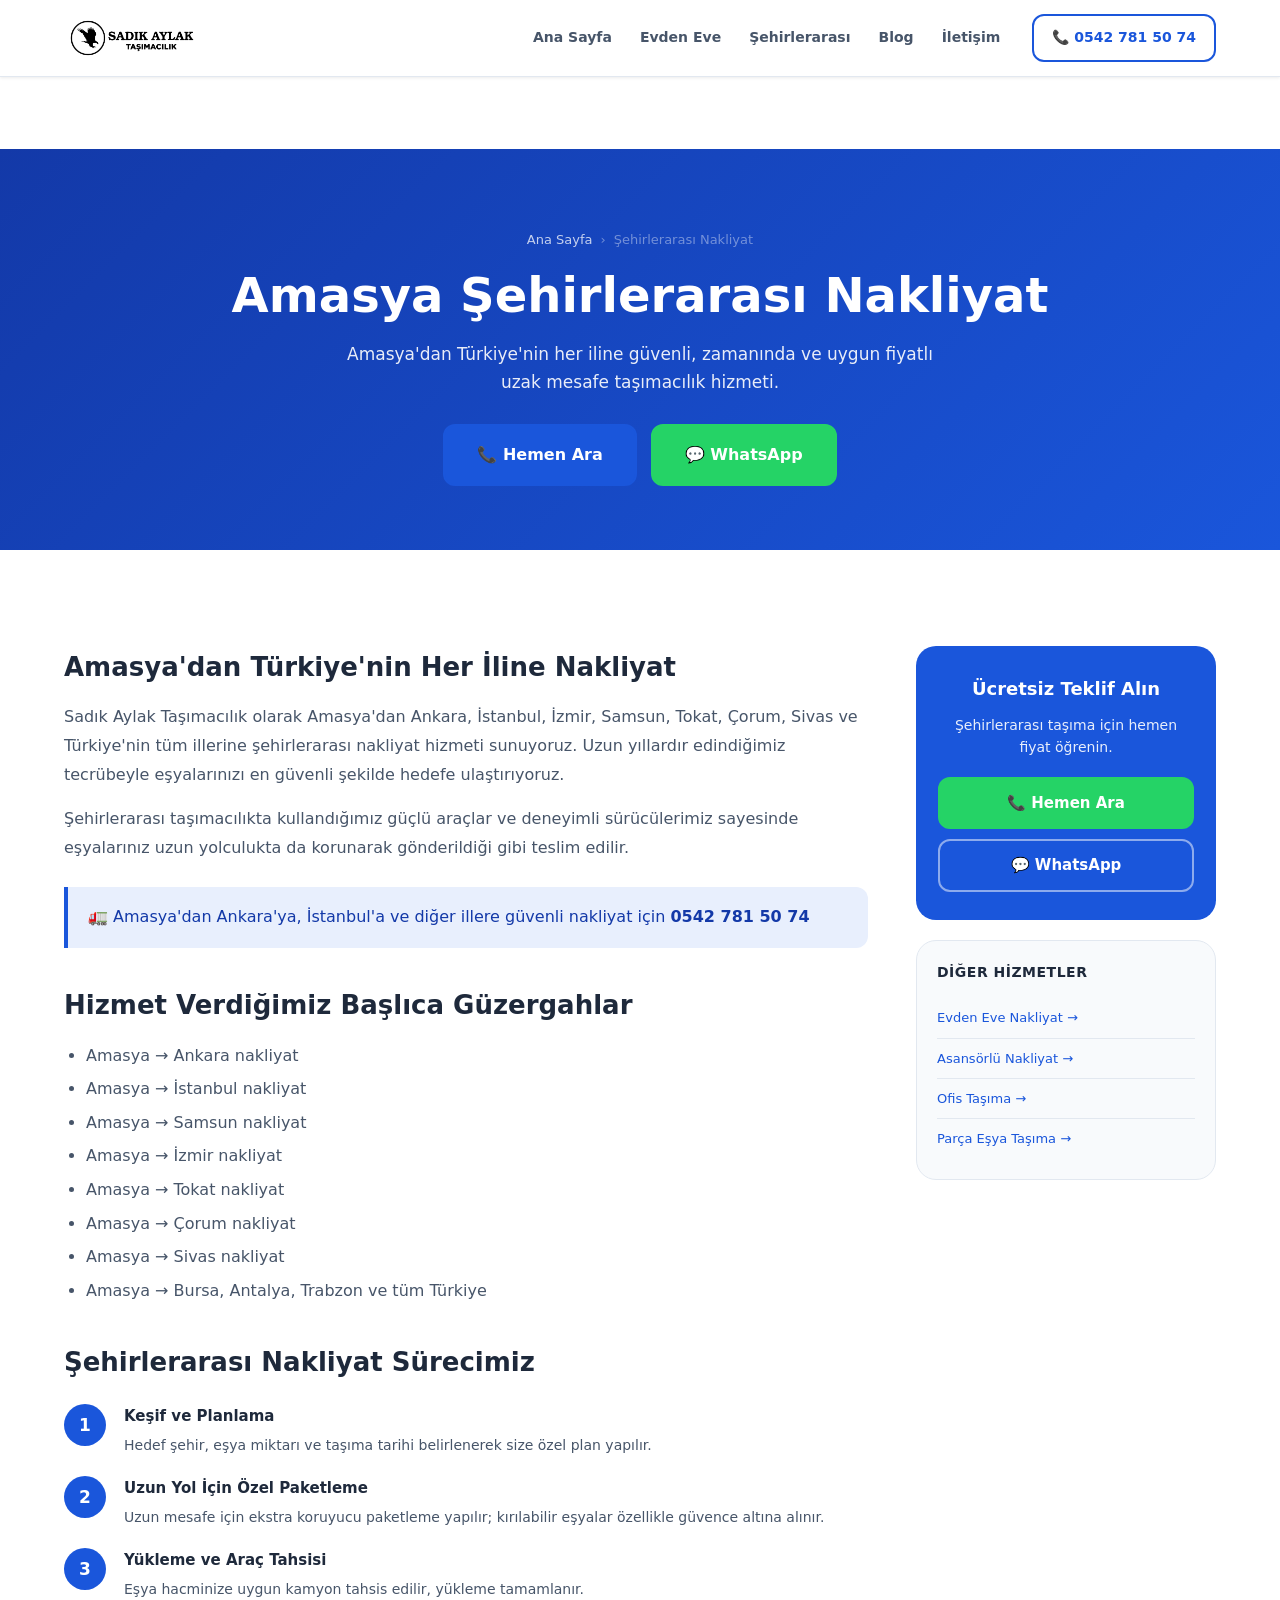
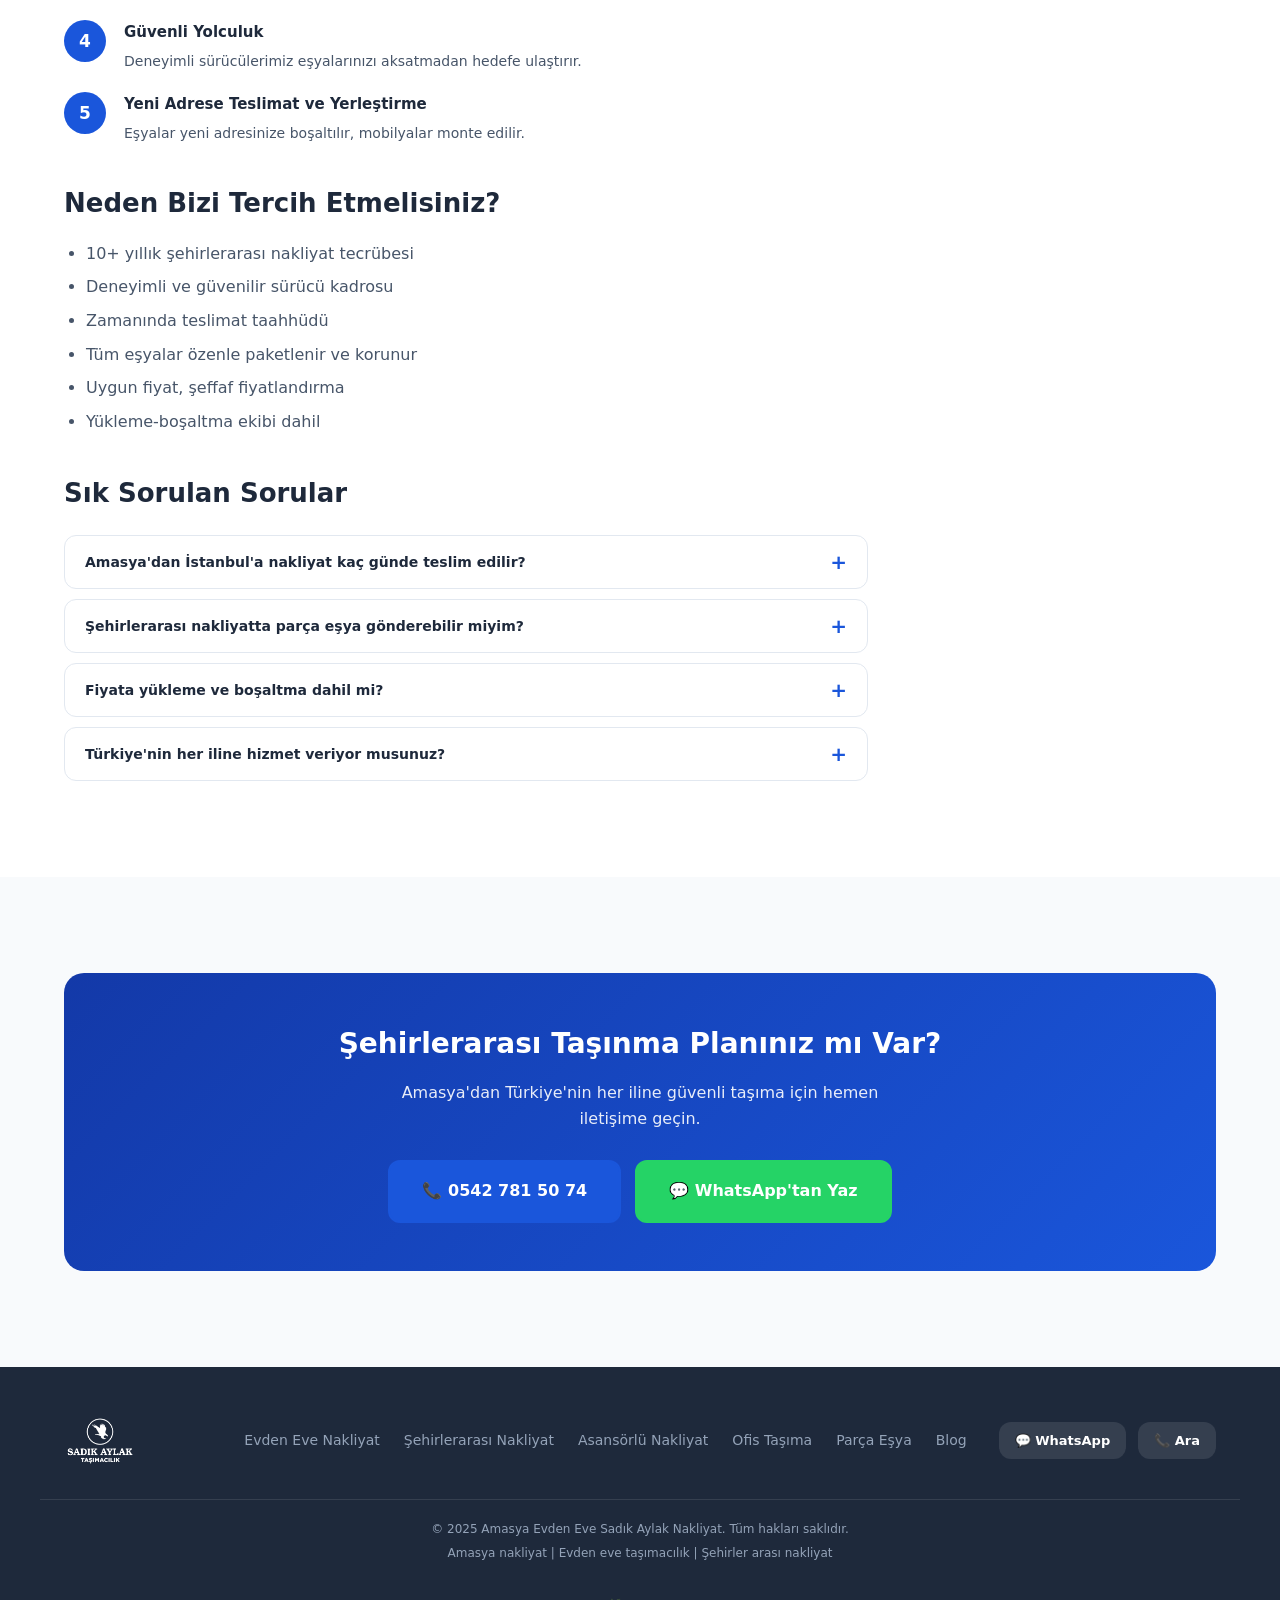
<file: sehirlerarasi-nakliyat/index.html>
<!doctype html>
<html lang="tr">
  <head>
    <meta charset="UTF-8" />
    <meta name="viewport" content="width=device-width, initial-scale=1.0" />
    <meta name="description" content="Amasya şehirlerarası nakliyat. Ankara, İstanbul, Samsun ve Türkiye geneline güvenli, sigortalı taşımacılık. 0542 781 50 74." />
    <meta name="keywords" content="Amasya şehirlerarası nakliyat, Amasya uzak mesafe taşımacılık, Amasya Ankara nakliyat, Amasya İstanbul nakliyat" />
    <title>Amasya Şehirlerarası Nakliyat | Sadık Aylak Taşımacılık</title>
    <link rel="canonical" href="https://sadikaylaktasimacilik.com/sehirlerarasi-nakliyat/" />
    <link rel="stylesheet" href="../style.css" />
    <link rel="icon" type="image/x-icon" href="../assets/images/favicon.png" />
    <script type="application/ld+json">
    {
      "@context": "https://schema.org",
      "@type": "Service",
      "name": "Amasya Şehirlerarası Nakliyat",
      "provider": {
        "@type": "MovingCompany",
        "name": "Sadık Aylak Taşımacılık",
        "telephone": "+905427815074",
        "url": "https://sadikaylaktasimacilik.com"
      },
      "areaServed": {"@type": "Country", "name": "Türkiye"},
      "description": "Amasya'dan Türkiye'nin her iline güvenli şehirlerarası nakliyat.",
      "url": "https://sadikaylaktasimacilik.com/sehirlerarasi-nakliyat/"
    }
    </script>
  </head>
  <body>
    <header class="navbar">
      <div class="container nav-inner">
        <div class="logo">
          <a href="/"><img src="../assets/images/logo-nav.png" alt="Sadık Aylak Nakliyat" class="logo-img" /></a>
        </div>
        <nav class="nav-links">
          <a href="/">Ana Sayfa</a>
          <a href="/evden-eve-nakliyat/">Evden Eve</a>
          <a href="/sehirlerarasi-nakliyat/">Şehirlerarası</a>
          <a href="/blog/">Blog</a>
          <a href="/#iletisim">İletişim</a>
        </nav>
        <a href="tel:05427815074" class="btn btn-outline nav-cta">📞 0542 781 50 74</a>
        <button class="hamburger" id="hamburger" aria-label="Menü">&#9776;</button>
      </div>
      <div class="mobile-menu" id="mobile-menu">
        <a href="/" onclick="closeMenu()">Ana Sayfa</a>
        <a href="/evden-eve-nakliyat/" onclick="closeMenu()">Evden Eve</a>
        <a href="/sehirlerarasi-nakliyat/" onclick="closeMenu()">Şehirlerarası</a>
        <a href="/blog/" onclick="closeMenu()">Blog</a>
        <a href="/#iletisim" onclick="closeMenu()">İletişim</a>
        <a href="tel:05427815074" class="btn btn-primary">📞 Hemen Ara</a>
      </div>
    </header>

    <div class="page-hero">
      <div class="container">
        <nav class="breadcrumb">
          <a href="/">Ana Sayfa</a>
          <span>›</span>
          <span>Şehirlerarası Nakliyat</span>
        </nav>
        <h1>Amasya Şehirlerarası Nakliyat</h1>
        <p>Amasya'dan Türkiye'nin her iline güvenli, zamanında ve uygun fiyatlı uzak mesafe taşımacılık hizmeti.</p>
        <div class="page-hero-actions">
          <a href="tel:05427815074" class="btn btn-primary btn-lg">📞 Hemen Ara</a>
          <a href="https://wa.me/905427815074" target="_blank" class="btn btn-whatsapp btn-lg">💬 WhatsApp</a>
        </div>
      </div>
    </div>

    <section class="section">
      <div class="container">
        <div class="service-detail-grid">
          <div class="service-content">
            <h2>Amasya'dan Türkiye'nin Her İline Nakliyat</h2>
            <p>Sadık Aylak Taşımacılık olarak Amasya'dan Ankara, İstanbul, İzmir, Samsun, Tokat, Çorum, Sivas ve Türkiye'nin tüm illerine şehirlerarası nakliyat hizmeti sunuyoruz. Uzun yıllardır edindiğimiz tecrübeyle eşyalarınızı en güvenli şekilde hedefe ulaştırıyoruz.</p>
            <p>Şehirlerarası taşımacılıkta kullandığımız güçlü araçlar ve deneyimli sürücülerimiz sayesinde eşyalarınız uzun yolculukta da korunarak gönderildiği gibi teslim edilir.</p>

            <div class="highlight-box">
              <p>🚛 Amasya'dan Ankara'ya, İstanbul'a ve diğer illere güvenli nakliyat için <strong>0542 781 50 74</strong></p>
            </div>

            <h2>Hizmet Verdiğimiz Başlıca Güzergahlar</h2>
            <ul>
              <li>Amasya → Ankara nakliyat</li>
              <li>Amasya → İstanbul nakliyat</li>
              <li>Amasya → Samsun nakliyat</li>
              <li>Amasya → İzmir nakliyat</li>
              <li>Amasya → Tokat nakliyat</li>
              <li>Amasya → Çorum nakliyat</li>
              <li>Amasya → Sivas nakliyat</li>
              <li>Amasya → Bursa, Antalya, Trabzon ve tüm Türkiye</li>
            </ul>

            <h2>Şehirlerarası Nakliyat Sürecimiz</h2>
            <div class="steps-list">
              <div class="step">
                <div class="step-num">1</div>
                <div class="step-body">
                  <h4>Keşif ve Planlama</h4>
                  <p>Hedef şehir, eşya miktarı ve taşıma tarihi belirlenerek size özel plan yapılır.</p>
                </div>
              </div>
              <div class="step">
                <div class="step-num">2</div>
                <div class="step-body">
                  <h4>Uzun Yol İçin Özel Paketleme</h4>
                  <p>Uzun mesafe için ekstra koruyucu paketleme yapılır; kırılabilir eşyalar özellikle güvence altına alınır.</p>
                </div>
              </div>
              <div class="step">
                <div class="step-num">3</div>
                <div class="step-body">
                  <h4>Yükleme ve Araç Tahsisi</h4>
                  <p>Eşya hacminize uygun kamyon tahsis edilir, yükleme tamamlanır.</p>
                </div>
              </div>
              <div class="step">
                <div class="step-num">4</div>
                <div class="step-body">
                  <h4>Güvenli Yolculuk</h4>
                  <p>Deneyimli sürücülerimiz eşyalarınızı aksatmadan hedefe ulaştırır.</p>
                </div>
              </div>
              <div class="step">
                <div class="step-num">5</div>
                <div class="step-body">
                  <h4>Yeni Adrese Teslimat ve Yerleştirme</h4>
                  <p>Eşyalar yeni adresinize boşaltılır, mobilyalar monte edilir.</p>
                </div>
              </div>
            </div>

            <h2>Neden Bizi Tercih Etmelisiniz?</h2>
            <ul>
              <li>10+ yıllık şehirlerarası nakliyat tecrübesi</li>
              <li>Deneyimli ve güvenilir sürücü kadrosu</li>
              <li>Zamanında teslimat taahhüdü</li>
              <li>Tüm eşyalar özenle paketlenir ve korunur</li>
              <li>Uygun fiyat, şeffaf fiyatlandırma</li>
              <li>Yükleme-boşaltma ekibi dahil</li>
            </ul>

            <h2>Sık Sorulan Sorular</h2>
            <div class="faq-list">
              <div class="faq-item">
                <button class="faq-question">Amasya'dan İstanbul'a nakliyat kaç günde teslim edilir?</button>
                <div class="faq-answer">Amasya-İstanbul güzergahında genellikle aynı gün ya da ertesi gün teslimat yapılmaktadır. Mesafe ve yüke bağlı olarak kesin süreyi keşif sırasında bildiriyoruz.</div>
              </div>
              <div class="faq-item">
                <button class="faq-question">Şehirlerarası nakliyatta parça eşya gönderebilir miyim?</button>
                <div class="faq-answer">Evet. Tam ev taşımanın yanı sıra parça eşya (tek ürün, birkaç kolü) için de şehirlerarası taşımacılık hizmeti sunuyoruz.</div>
              </div>
              <div class="faq-item">
                <button class="faq-question">Fiyata yükleme ve boşaltma dahil mi?</button>
                <div class="faq-answer">Evet. Verdiğimiz teklifte yükleme ve boşaltma ekibimiz dahildir. Ek ücret ödemeniz gerekmez.</div>
              </div>
              <div class="faq-item">
                <button class="faq-question">Türkiye'nin her iline hizmet veriyor musunuz?</button>
                <div class="faq-answer">Evet. Türkiye'nin 81 iline şehirlerarası nakliyat hizmeti sunmaktayız. Fiyat için bizi arayın.</div>
              </div>
            </div>
          </div>

          <div class="service-sidebar">
            <div class="sidebar-cta">
              <h3>Ücretsiz Teklif Alın</h3>
              <p>Şehirlerarası taşıma için hemen fiyat öğrenin.</p>
              <a href="tel:05427815074" class="btn btn-whatsapp">📞 Hemen Ara</a>
              <a href="https://wa.me/905427815074" target="_blank" class="btn btn-outline" style="color:#fff;border-color:rgba(255,255,255,.5)">💬 WhatsApp</a>
            </div>
            <div class="sidebar-links">
              <h4>Diğer Hizmetler</h4>
              <a href="/evden-eve-nakliyat/">Evden Eve Nakliyat →</a>
              <a href="/asansorlu-nakliyat/">Asansörlü Nakliyat →</a>
              <a href="/ofis-tasima/">Ofis Taşıma →</a>
              <a href="/parca-esya-tasima/">Parça Eşya Taşıma →</a>
            </div>
          </div>
        </div>
      </div>
    </section>

    <section class="section section-alt">
      <div class="container">
        <div class="cta-banner">
          <h2>Şehirlerarası Taşınma Planınız mı Var?</h2>
          <p>Amasya'dan Türkiye'nin her iline güvenli taşıma için hemen iletişime geçin.</p>
          <div class="cta-banner-actions">
            <a href="tel:05427815074" class="btn btn-primary btn-lg">📞 0542 781 50 74</a>
            <a href="https://wa.me/905427815074" target="_blank" class="btn btn-whatsapp btn-lg">💬 WhatsApp'tan Yaz</a>
          </div>
        </div>
      </div>
    </section>

    <footer class="footer">
      <div class="container footer-inner">
        <div class="footer-logo">
          <img src="../assets/images/logo-footer.png" alt="Sadık Aylak Nakliyat" class="logo-img" />
        </div>
        <div class="footer-links">
          <a href="/evden-eve-nakliyat/">Evden Eve Nakliyat</a>
          <a href="/sehirlerarasi-nakliyat/">Şehirlerarası Nakliyat</a>
          <a href="/asansorlu-nakliyat/">Asansörlü Nakliyat</a>
          <a href="/ofis-tasima/">Ofis Taşıma</a>
          <a href="/parca-esya-tasima/">Parça Eşya</a>
          <a href="/blog/">Blog</a>
        </div>
        <div class="footer-social">
          <a href="https://wa.me/905427815074" target="_blank" class="social-link">💬 WhatsApp</a>
          <a href="tel:05427815074" class="social-link">📞 Ara</a>
        </div>
      </div>
      <div class="footer-bottom">
        <p>© 2025 Amasya Evden Eve Sadık Aylak Nakliyat. Tüm hakları saklıdır.</p>
        <p>Amasya nakliyat | Evden eve taşımacılık | Şehirler arası nakliyat</p>
      </div>
      <a href="https://larenea.com" target="_blank" rel="noopener" class="footer-credit-logo">
        <img src="../assets/images/larenea-logo.png" class="footer-credit-logo" alt="" onerror="this.style.display='none'" />
      </a>
    </footer>

    <a href="tel:05427815074" class="sticky-cta">📞 Hemen Ara</a>
    <script src="../script.js"></script>
  </body>
</html>
</file>
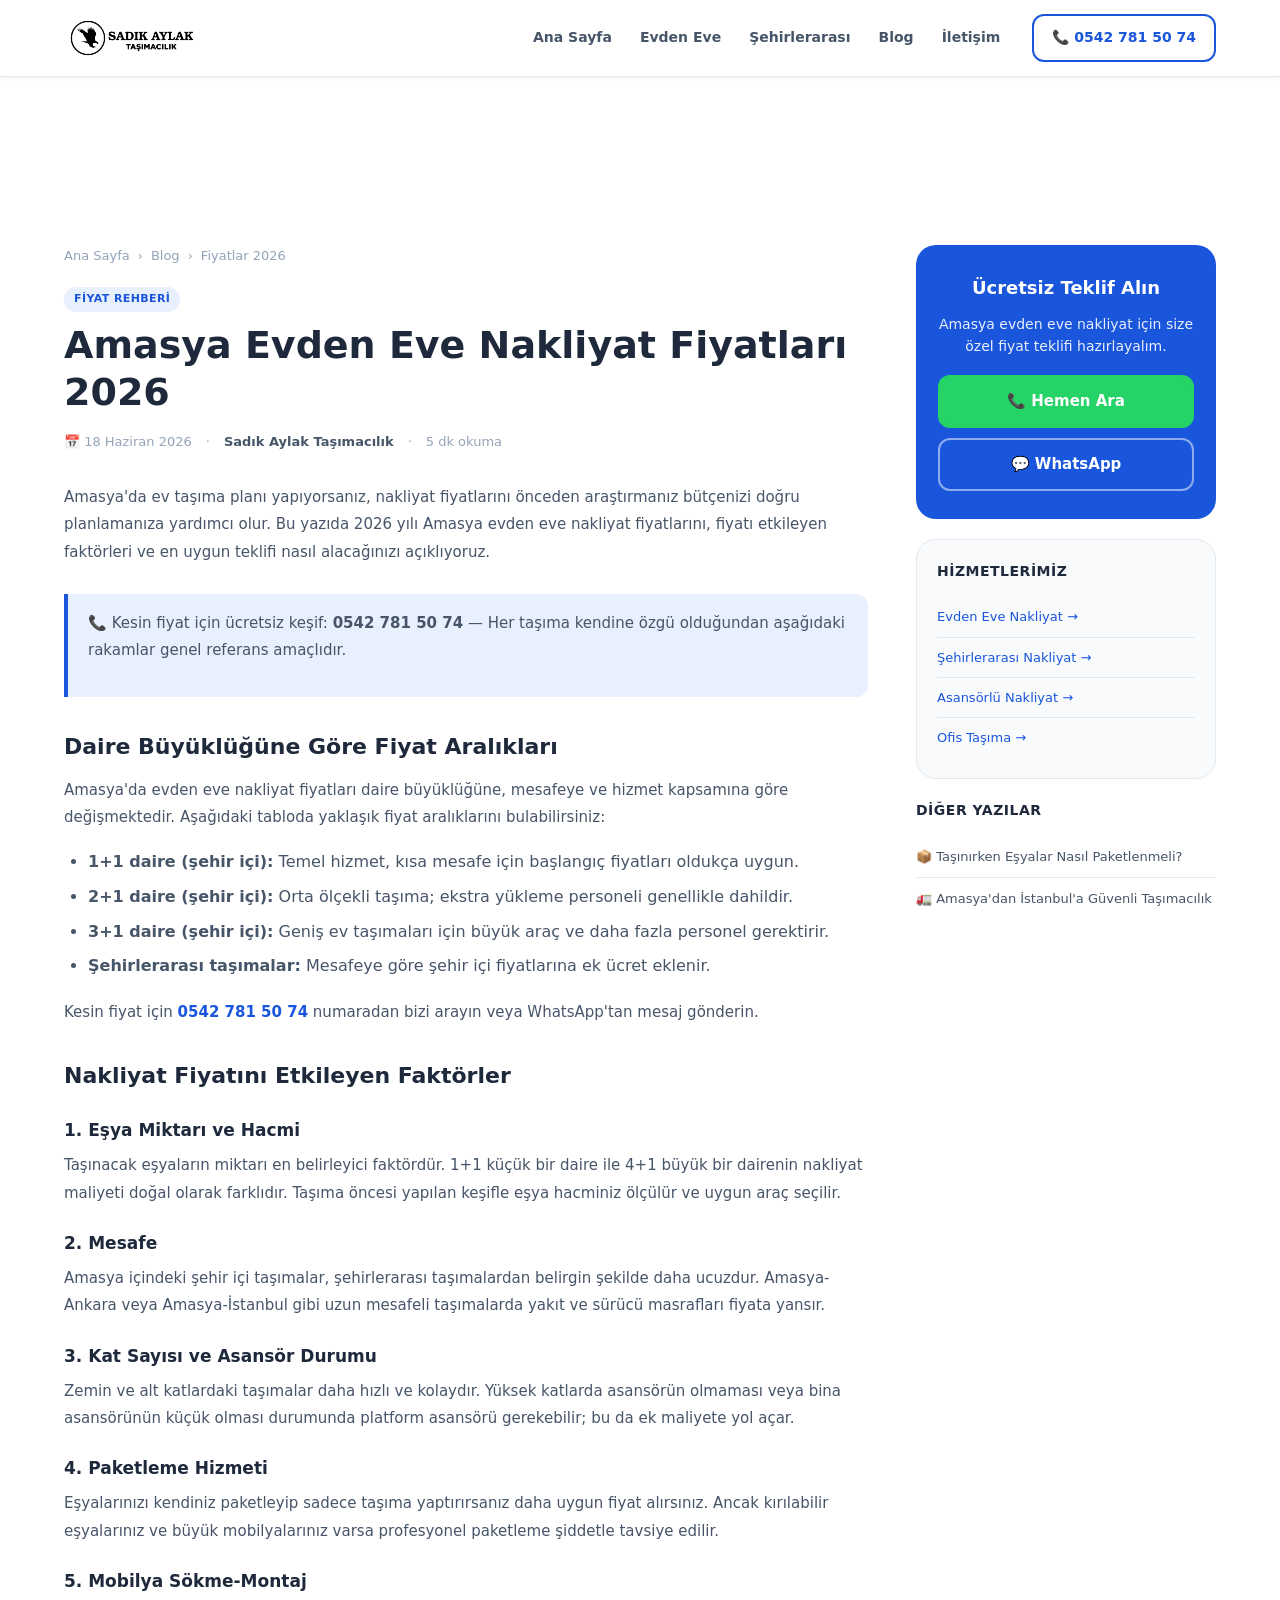
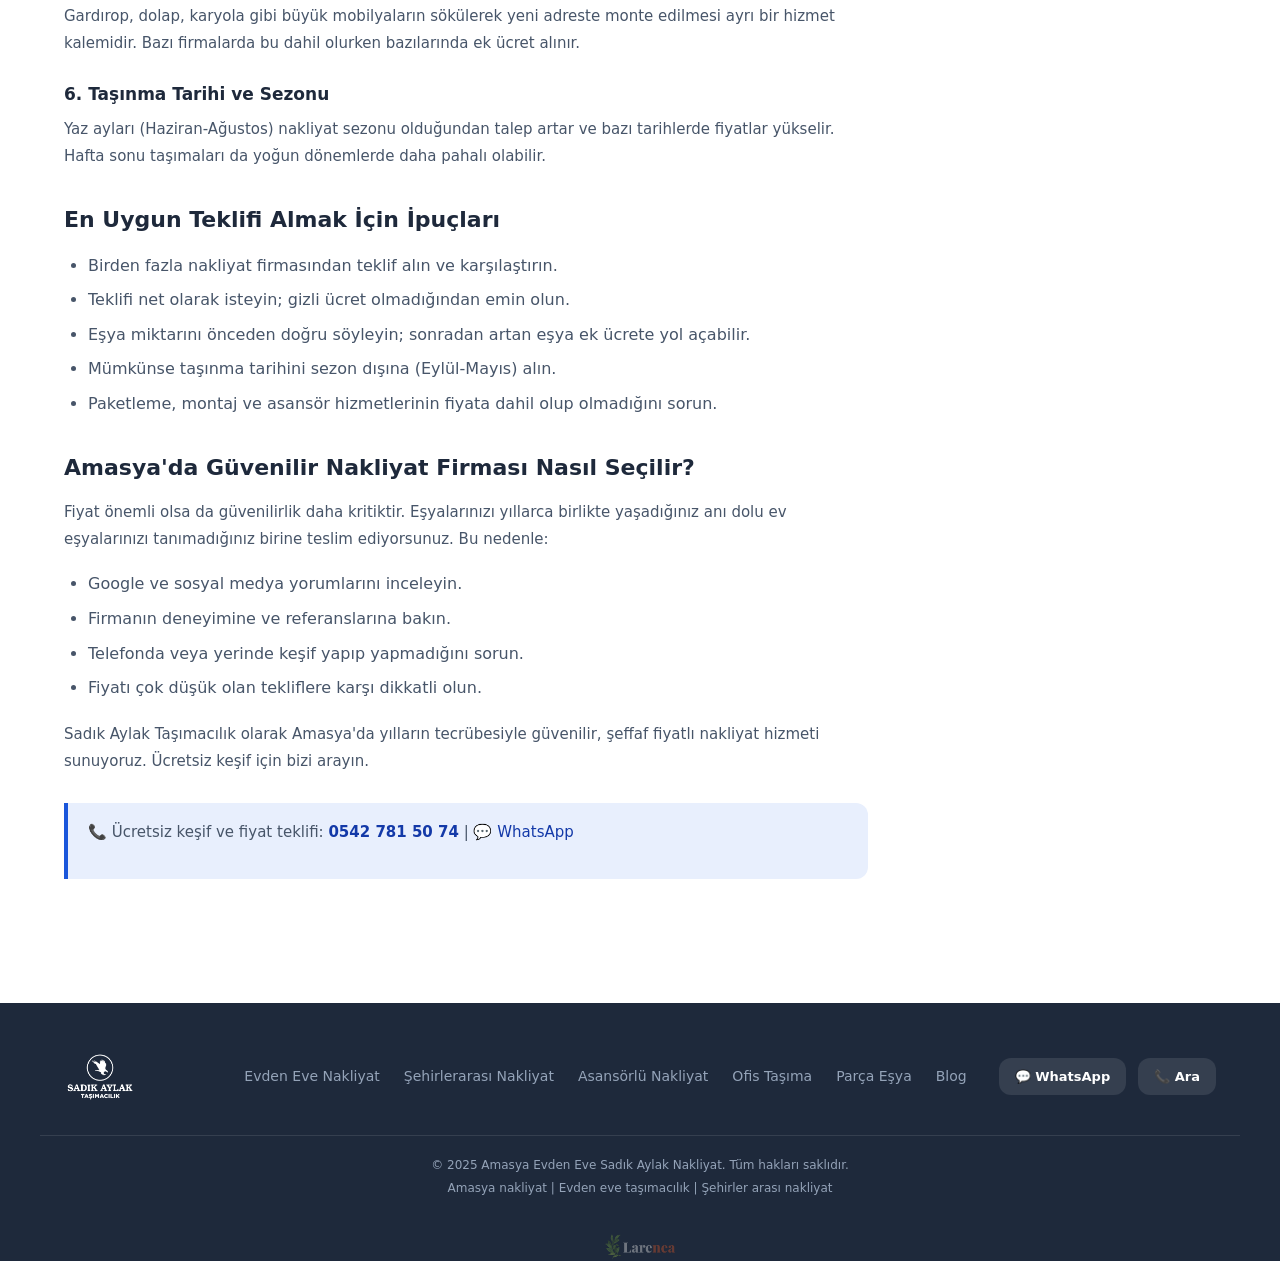
<file: blog/amasya-evden-eve-nakliyat-fiyatlari-2026/index.html>
<!doctype html>
<html lang="tr">
  <head>
    <meta charset="UTF-8" />
    <meta name="viewport" content="width=device-width, initial-scale=1.0" />
    <meta name="description" content="2026 yılı Amasya evden eve nakliyat fiyatları. 1+1, 2+1, 3+1 daire için fiyat aralıkları, fiyatı etkileyen faktörler ve uygun teklif nasıl alınır?" />
    <meta name="keywords" content="Amasya evden eve nakliyat fiyatları 2026, Amasya nakliyat ücreti, nakliyat fiyat listesi Amasya" />
    <title>Amasya Evden Eve Nakliyat Fiyatları 2026 | Sadık Aylak</title>
    <link rel="canonical" href="https://sadikaylaktasimacilik.com/blog/amasya-evden-eve-nakliyat-fiyatlari-2026/" />
    <link rel="stylesheet" href="../../style.css" />
    <link rel="icon" type="image/x-icon" href="../../assets/images/favicon.png" />
    <script type="application/ld+json">
    {
      "@context": "https://schema.org",
      "@type": "Article",
      "headline": "Amasya Evden Eve Nakliyat Fiyatları 2026",
      "description": "2026 yılı Amasya evden eve nakliyat fiyatları ve fiyatı etkileyen faktörler.",
      "datePublished": "2026-06-18",
      "dateModified": "2026-06-18",
      "author": {
        "@type": "Organization",
        "name": "Sadık Aylak Taşımacılık"
      },
      "publisher": {
        "@type": "Organization",
        "name": "Sadık Aylak Taşımacılık",
        "url": "https://sadikaylaktasimacilik.com"
      }
    }
    </script>
  </head>
  <body>
    <header class="navbar">
      <div class="container nav-inner">
        <div class="logo">
          <a href="/"><img src="../../assets/images/logo-nav.png" alt="Sadık Aylak Nakliyat" class="logo-img" /></a>
        </div>
        <nav class="nav-links">
          <a href="/">Ana Sayfa</a>
          <a href="/evden-eve-nakliyat/">Evden Eve</a>
          <a href="/sehirlerarasi-nakliyat/">Şehirlerarası</a>
          <a href="/blog/">Blog</a>
          <a href="/#iletisim">İletişim</a>
        </nav>
        <a href="tel:05427815074" class="btn btn-outline nav-cta">📞 0542 781 50 74</a>
        <button class="hamburger" id="hamburger" aria-label="Menü">&#9776;</button>
      </div>
      <div class="mobile-menu" id="mobile-menu">
        <a href="/" onclick="closeMenu()">Ana Sayfa</a>
        <a href="/evden-eve-nakliyat/" onclick="closeMenu()">Evden Eve</a>
        <a href="/sehirlerarasi-nakliyat/" onclick="closeMenu()">Şehirlerarası</a>
        <a href="/blog/" onclick="closeMenu()">Blog</a>
        <a href="/#iletisim" onclick="closeMenu()">İletişim</a>
        <a href="tel:05427815074" class="btn btn-primary">📞 Hemen Ara</a>
      </div>
    </header>

    <section class="section" style="margin-top:72px">
      <div class="container">
        <div class="article-layout">
          <article>
            <div class="article-header">
              <nav class="breadcrumb" style="display:flex;gap:8px;font-size:13px;color:#94a3b8;margin-bottom:18px">
                <a href="/" style="color:#94a3b8">Ana Sayfa</a>
                <span>›</span>
                <a href="/blog/" style="color:#94a3b8">Blog</a>
                <span>›</span>
                <span>Fiyatlar 2026</span>
              </nav>
              <span class="blog-tag">Fiyat Rehberi</span>
              <h1>Amasya Evden Eve Nakliyat Fiyatları 2026</h1>
              <div class="article-meta">
                <span>📅 18 Haziran 2026</span>
                <span>·</span>
                <strong>Sadık Aylak Taşımacılık</strong>
                <span>·</span>
                <span>5 dk okuma</span>
              </div>
            </div>
            <div class="article-body">
              <p>Amasya'da ev taşıma planı yapıyorsanız, nakliyat fiyatlarını önceden araştırmanız bütçenizi doğru planlamanıza yardımcı olur. Bu yazıda 2026 yılı Amasya evden eve nakliyat fiyatlarını, fiyatı etkileyen faktörleri ve en uygun teklifi nasıl alacağınızı açıklıyoruz.</p>

              <div class="highlight-box">
                <p>📞 Kesin fiyat için ücretsiz keşif: <strong>0542 781 50 74</strong> — Her taşıma kendine özgü olduğundan aşağıdaki rakamlar genel referans amaçlıdır.</p>
              </div>

              <h2>Daire Büyüklüğüne Göre Fiyat Aralıkları</h2>
              <p>Amasya'da evden eve nakliyat fiyatları daire büyüklüğüne, mesafeye ve hizmet kapsamına göre değişmektedir. Aşağıdaki tabloda yaklaşık fiyat aralıklarını bulabilirsiniz:</p>
              <ul>
                <li><strong>1+1 daire (şehir içi):</strong> Temel hizmet, kısa mesafe için başlangıç fiyatları oldukça uygun.</li>
                <li><strong>2+1 daire (şehir içi):</strong> Orta ölçekli taşıma; ekstra yükleme personeli genellikle dahildir.</li>
                <li><strong>3+1 daire (şehir içi):</strong> Geniş ev taşımaları için büyük araç ve daha fazla personel gerektirir.</li>
                <li><strong>Şehirlerarası taşımalar:</strong> Mesafeye göre şehir içi fiyatlarına ek ücret eklenir.</li>
              </ul>
              <p>Kesin fiyat için <a href="tel:05427815074" style="color:#1a56db;font-weight:600">0542 781 50 74</a> numaradan bizi arayın veya WhatsApp'tan mesaj gönderin.</p>

              <h2>Nakliyat Fiyatını Etkileyen Faktörler</h2>

              <h3>1. Eşya Miktarı ve Hacmi</h3>
              <p>Taşınacak eşyaların miktarı en belirleyici faktördür. 1+1 küçük bir daire ile 4+1 büyük bir dairenin nakliyat maliyeti doğal olarak farklıdır. Taşıma öncesi yapılan keşifle eşya hacminiz ölçülür ve uygun araç seçilir.</p>

              <h3>2. Mesafe</h3>
              <p>Amasya içindeki şehir içi taşımalar, şehirlerarası taşımalardan belirgin şekilde daha ucuzdur. Amasya-Ankara veya Amasya-İstanbul gibi uzun mesafeli taşımalarda yakıt ve sürücü masrafları fiyata yansır.</p>

              <h3>3. Kat Sayısı ve Asansör Durumu</h3>
              <p>Zemin ve alt katlardaki taşımalar daha hızlı ve kolaydır. Yüksek katlarda asansörün olmaması veya bina asansörünün küçük olması durumunda platform asansörü gerekebilir; bu da ek maliyete yol açar.</p>

              <h3>4. Paketleme Hizmeti</h3>
              <p>Eşyalarınızı kendiniz paketleyip sadece taşıma yaptırırsanız daha uygun fiyat alırsınız. Ancak kırılabilir eşyalarınız ve büyük mobilyalarınız varsa profesyonel paketleme şiddetle tavsiye edilir.</p>

              <h3>5. Mobilya Sökme-Montaj</h3>
              <p>Gardırop, dolap, karyola gibi büyük mobilyaların sökülerek yeni adreste monte edilmesi ayrı bir hizmet kalemidir. Bazı firmalarda bu dahil olurken bazılarında ek ücret alınır.</p>

              <h3>6. Taşınma Tarihi ve Sezonu</h3>
              <p>Yaz ayları (Haziran-Ağustos) nakliyat sezonu olduğundan talep artar ve bazı tarihlerde fiyatlar yükselir. Hafta sonu taşımaları da yoğun dönemlerde daha pahalı olabilir.</p>

              <h2>En Uygun Teklifi Almak İçin İpuçları</h2>
              <ul>
                <li>Birden fazla nakliyat firmasından teklif alın ve karşılaştırın.</li>
                <li>Teklifi net olarak isteyin; gizli ücret olmadığından emin olun.</li>
                <li>Eşya miktarını önceden doğru söyleyin; sonradan artan eşya ek ücrete yol açabilir.</li>
                <li>Mümkünse taşınma tarihini sezon dışına (Eylül-Mayıs) alın.</li>
                <li>Paketleme, montaj ve asansör hizmetlerinin fiyata dahil olup olmadığını sorun.</li>
              </ul>

              <h2>Amasya'da Güvenilir Nakliyat Firması Nasıl Seçilir?</h2>
              <p>Fiyat önemli olsa da güvenilirlik daha kritiktir. Eşyalarınızı yıllarca birlikte yaşadığınız anı dolu ev eşyalarınızı tanımadığınız birine teslim ediyorsunuz. Bu nedenle:</p>
              <ul>
                <li>Google ve sosyal medya yorumlarını inceleyin.</li>
                <li>Firmanın deneyimine ve referanslarına bakın.</li>
                <li>Telefonda veya yerinde keşif yapıp yapmadığını sorun.</li>
                <li>Fiyatı çok düşük olan tekliflere karşı dikkatli olun.</li>
              </ul>
              <p>Sadık Aylak Taşımacılık olarak Amasya'da yılların tecrübesiyle güvenilir, şeffaf fiyatlı nakliyat hizmeti sunuyoruz. Ücretsiz keşif için bizi arayın.</p>

              <div class="highlight-box">
                <p>📞 Ücretsiz keşif ve fiyat teklifi: <strong><a href="tel:05427815074" style="color:#1339a8">0542 781 50 74</a></strong> | 💬 <a href="https://wa.me/905427815074" style="color:#1339a8">WhatsApp</a></p>
              </div>
            </div>
          </article>

          <aside>
            <div class="sidebar-cta" style="background:#1a56db;color:#fff;border-radius:20px;padding:28px 22px;text-align:center">
              <h3 style="font-size:18px;font-weight:700;margin-bottom:10px">Ücretsiz Teklif Alın</h3>
              <p style="font-size:14px;opacity:.9;margin-bottom:18px;line-height:1.6">Amasya evden eve nakliyat için size özel fiyat teklifi hazırlayalım.</p>
              <a href="tel:05427815074" class="btn btn-whatsapp" style="width:100%;justify-content:center;margin-bottom:10px;display:flex">📞 Hemen Ara</a>
              <a href="https://wa.me/905427815074" target="_blank" class="btn btn-outline" style="color:#fff;border-color:rgba(255,255,255,.5);width:100%;justify-content:center;display:flex">💬 WhatsApp</a>
            </div>
            <div class="sidebar-links" style="background:#f8fafc;border:1px solid #e2e8f0;border-radius:20px;padding:20px;margin-top:20px">
              <h4 style="font-size:14px;font-weight:700;margin-bottom:14px;color:#1e293b;text-transform:uppercase;letter-spacing:.5px">Hizmetlerimiz</h4>
              <a href="/evden-eve-nakliyat/" style="display:flex;justify-content:space-between;padding:9px 0;border-bottom:1px solid #e2e8f0;color:#1a56db;font-size:13px;font-weight:500">Evden Eve Nakliyat →</a>
              <a href="/sehirlerarasi-nakliyat/" style="display:flex;justify-content:space-between;padding:9px 0;border-bottom:1px solid #e2e8f0;color:#1a56db;font-size:13px;font-weight:500">Şehirlerarası Nakliyat →</a>
              <a href="/asansorlu-nakliyat/" style="display:flex;justify-content:space-between;padding:9px 0;border-bottom:1px solid #e2e8f0;color:#1a56db;font-size:13px;font-weight:500">Asansörlü Nakliyat →</a>
              <a href="/ofis-tasima/" style="display:flex;justify-content:space-between;padding:9px 0;color:#1a56db;font-size:13px;font-weight:500">Ofis Taşıma →</a>
            </div>
            <div style="margin-top:20px">
              <h4 style="font-size:14px;font-weight:700;margin-bottom:14px;color:#1e293b;text-transform:uppercase;letter-spacing:.5px">Diğer Yazılar</h4>
              <a href="/blog/tasinirken-esyalar-nasil-paketlenmeli/" style="display:block;padding:10px 0;border-bottom:1px solid #e2e8f0;font-size:13px;color:#475569">📦 Taşınırken Eşyalar Nasıl Paketlenmeli?</a>
              <a href="/blog/amasyadan-istanbula-guvenli-tasimacilik/" style="display:block;padding:10px 0;font-size:13px;color:#475569">🚛 Amasya'dan İstanbul'a Güvenli Taşımacılık</a>
            </div>
          </aside>
        </div>
      </div>
    </section>

    <footer class="footer">
      <div class="container footer-inner">
        <div class="footer-logo">
          <img src="../../assets/images/logo-footer.png" alt="Sadık Aylak Nakliyat" class="logo-img" />
        </div>
        <div class="footer-links">
          <a href="/evden-eve-nakliyat/">Evden Eve Nakliyat</a>
          <a href="/sehirlerarasi-nakliyat/">Şehirlerarası Nakliyat</a>
          <a href="/asansorlu-nakliyat/">Asansörlü Nakliyat</a>
          <a href="/ofis-tasima/">Ofis Taşıma</a>
          <a href="/parca-esya-tasima/">Parça Eşya</a>
          <a href="/blog/">Blog</a>
        </div>
        <div class="footer-social">
          <a href="https://wa.me/905427815074" target="_blank" class="social-link">💬 WhatsApp</a>
          <a href="tel:05427815074" class="social-link">📞 Ara</a>
        </div>
      </div>
      <div class="footer-bottom">
        <p>© 2025 Amasya Evden Eve Sadık Aylak Nakliyat. Tüm hakları saklıdır.</p>
        <p>Amasya nakliyat | Evden eve taşımacılık | Şehirler arası nakliyat</p>
      </div>
      <a href="https://larenea.com" target="_blank" rel="noopener" class="footer-credit-logo">
        <img src="../../assets/images/larenea-logo.png" class="footer-credit-logo" alt="" onerror="this.style.display='none'" />
      </a>
    </footer>

    <a href="tel:05427815074" class="sticky-cta">📞 Hemen Ara</a>
    <script src="../../script.js"></script>
  </body>
</html>
</file>
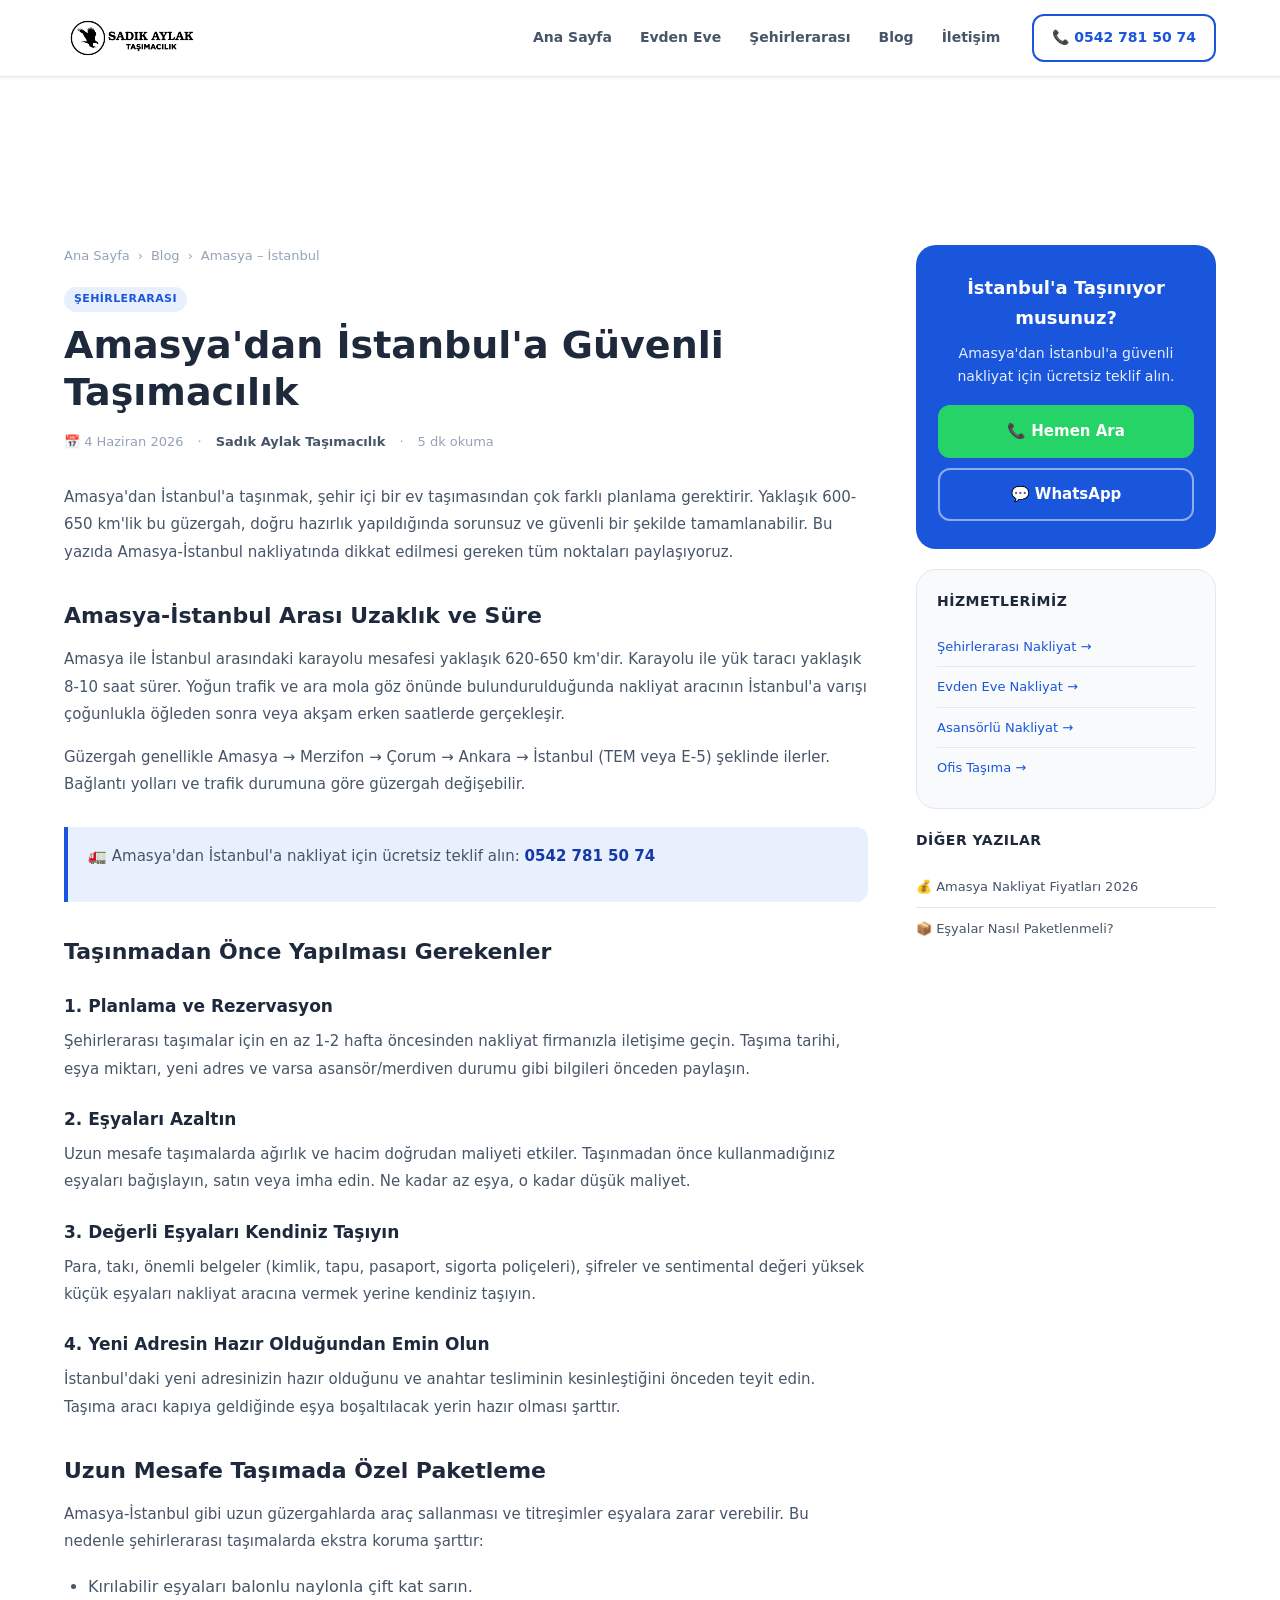
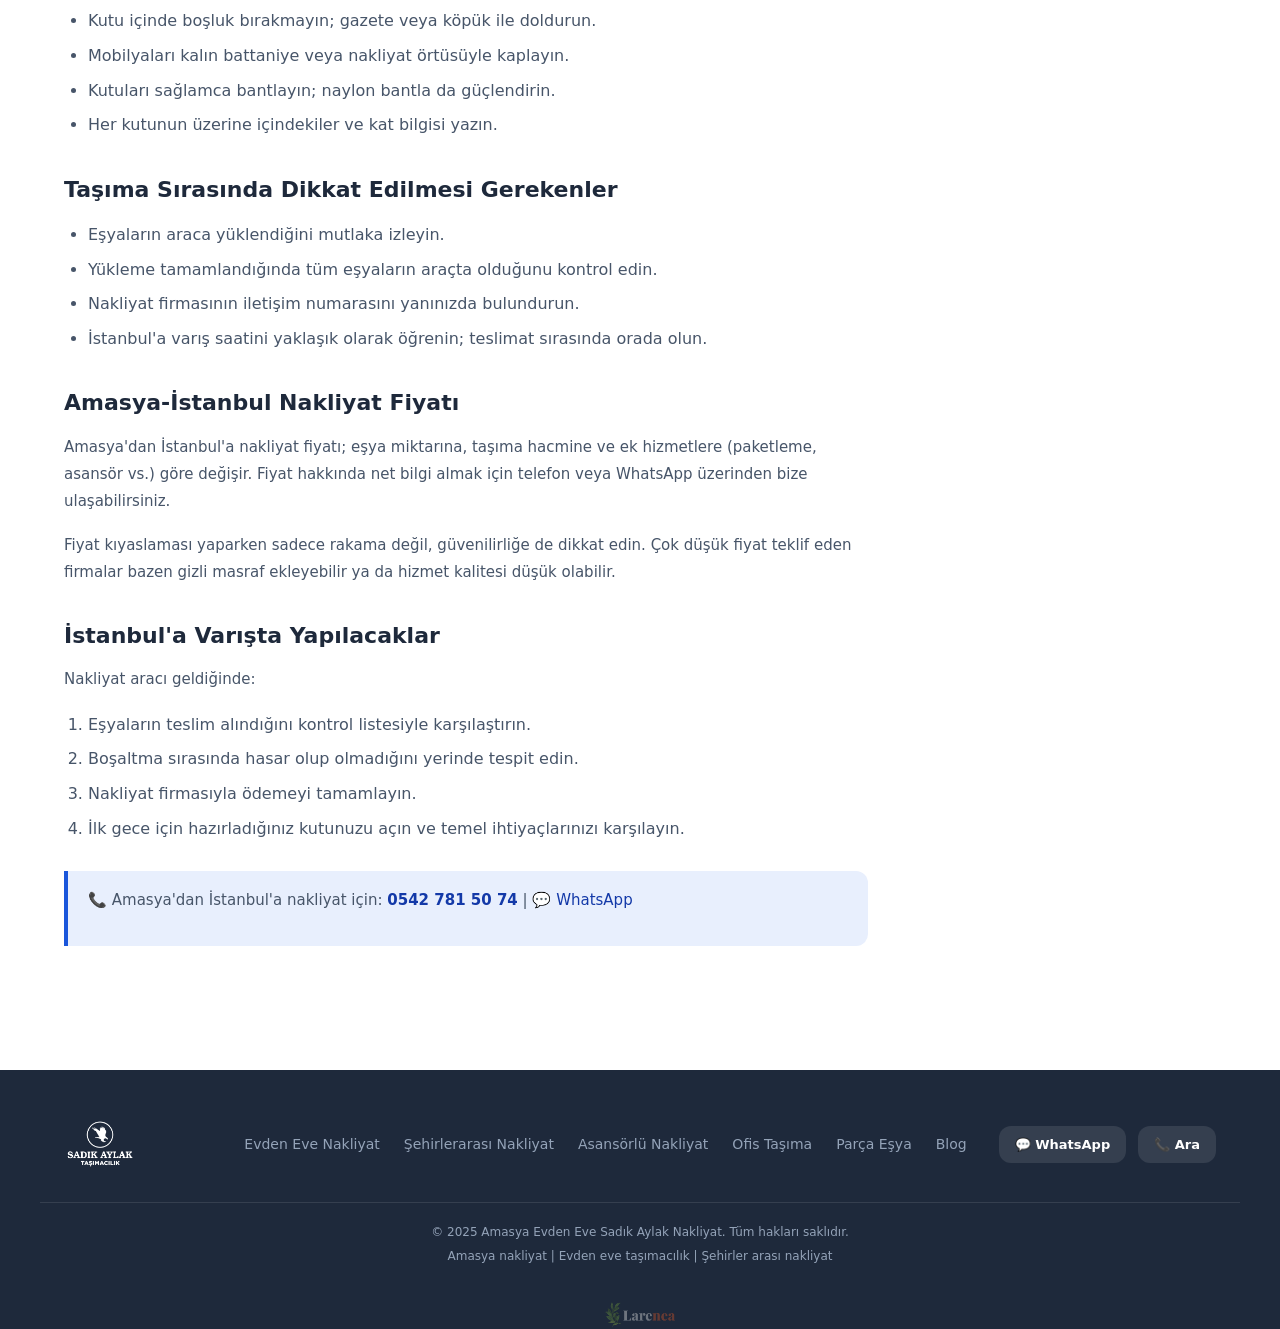
<file: blog/amasyadan-istanbula-guvenli-tasimacilik/index.html>
<!doctype html>
<html lang="tr">
  <head>
    <meta charset="UTF-8" />
    <meta name="viewport" content="width=device-width, initial-scale=1.0" />
    <meta name="description" content="Amasya'dan İstanbul'a güvenli taşımacılık rehberi. Uzun mesafe nakliyat hazırlığı, taşıma süresi, dikkat edilmesi gerekenler ve fiyat bilgisi." />
    <meta name="keywords" content="Amasya İstanbul nakliyat, Amasya'dan İstanbul'a taşıma, Amasya şehirlerarası nakliyat İstanbul" />
    <title>Amasya'dan İstanbul'a Güvenli Taşımacılık | Sadık Aylak</title>
    <link rel="canonical" href="https://sadikaylaktasimacilik.com/blog/amasyadan-istanbula-guvenli-tasimacilik/" />
    <link rel="stylesheet" href="../../style.css" />
    <link rel="icon" type="image/x-icon" href="../../assets/images/favicon.png" />
    <script type="application/ld+json">
    {
      "@context": "https://schema.org",
      "@type": "Article",
      "headline": "Amasya'dan İstanbul'a Güvenli Taşımacılık",
      "description": "Amasya'dan İstanbul'a uzun mesafe nakliyat rehberi.",
      "datePublished": "2026-06-04",
      "dateModified": "2026-06-04",
      "author": {"@type": "Organization", "name": "Sadık Aylak Taşımacılık"},
      "publisher": {"@type": "Organization", "name": "Sadık Aylak Taşımacılık", "url": "https://sadikaylaktasimacilik.com"}
    }
    </script>
  </head>
  <body>
    <header class="navbar">
      <div class="container nav-inner">
        <div class="logo">
          <a href="/"><img src="../../assets/images/logo-nav.png" alt="Sadık Aylak Nakliyat" class="logo-img" /></a>
        </div>
        <nav class="nav-links">
          <a href="/">Ana Sayfa</a>
          <a href="/evden-eve-nakliyat/">Evden Eve</a>
          <a href="/sehirlerarasi-nakliyat/">Şehirlerarası</a>
          <a href="/blog/">Blog</a>
          <a href="/#iletisim">İletişim</a>
        </nav>
        <a href="tel:05427815074" class="btn btn-outline nav-cta">📞 0542 781 50 74</a>
        <button class="hamburger" id="hamburger" aria-label="Menü">&#9776;</button>
      </div>
      <div class="mobile-menu" id="mobile-menu">
        <a href="/" onclick="closeMenu()">Ana Sayfa</a>
        <a href="/evden-eve-nakliyat/" onclick="closeMenu()">Evden Eve</a>
        <a href="/sehirlerarasi-nakliyat/" onclick="closeMenu()">Şehirlerarası</a>
        <a href="/blog/" onclick="closeMenu()">Blog</a>
        <a href="/#iletisim" onclick="closeMenu()">İletişim</a>
        <a href="tel:05427815074" class="btn btn-primary">📞 Hemen Ara</a>
      </div>
    </header>

    <section class="section" style="margin-top:72px">
      <div class="container">
        <div class="article-layout">
          <article>
            <div class="article-header">
              <nav class="breadcrumb" style="display:flex;gap:8px;font-size:13px;color:#94a3b8;margin-bottom:18px">
                <a href="/" style="color:#94a3b8">Ana Sayfa</a>
                <span>›</span>
                <a href="/blog/" style="color:#94a3b8">Blog</a>
                <span>›</span>
                <span>Amasya – İstanbul</span>
              </nav>
              <span class="blog-tag">Şehirlerarası</span>
              <h1>Amasya'dan İstanbul'a Güvenli Taşımacılık</h1>
              <div class="article-meta">
                <span>📅 4 Haziran 2026</span>
                <span>·</span>
                <strong>Sadık Aylak Taşımacılık</strong>
                <span>·</span>
                <span>5 dk okuma</span>
              </div>
            </div>
            <div class="article-body">
              <p>Amasya'dan İstanbul'a taşınmak, şehir içi bir ev taşımasından çok farklı planlama gerektirir. Yaklaşık 600-650 km'lik bu güzergah, doğru hazırlık yapıldığında sorunsuz ve güvenli bir şekilde tamamlanabilir. Bu yazıda Amasya-İstanbul nakliyatında dikkat edilmesi gereken tüm noktaları paylaşıyoruz.</p>

              <h2>Amasya-İstanbul Arası Uzaklık ve Süre</h2>
              <p>Amasya ile İstanbul arasındaki karayolu mesafesi yaklaşık 620-650 km'dir. Karayolu ile yük taracı yaklaşık 8-10 saat sürer. Yoğun trafik ve ara mola göz önünde bulundurulduğunda nakliyat aracının İstanbul'a varışı çoğunlukla öğleden sonra veya akşam erken saatlerde gerçekleşir.</p>
              <p>Güzergah genellikle Amasya → Merzifon → Çorum → Ankara → İstanbul (TEM veya E-5) şeklinde ilerler. Bağlantı yolları ve trafik durumuna göre güzergah değişebilir.</p>

              <div class="highlight-box">
                <p>🚛 Amasya'dan İstanbul'a nakliyat için ücretsiz teklif alın: <strong><a href="tel:05427815074" style="color:#1339a8">0542 781 50 74</a></strong></p>
              </div>

              <h2>Taşınmadan Önce Yapılması Gerekenler</h2>

              <h3>1. Planlama ve Rezervasyon</h3>
              <p>Şehirlerarası taşımalar için en az 1-2 hafta öncesinden nakliyat firmanızla iletişime geçin. Taşıma tarihi, eşya miktarı, yeni adres ve varsa asansör/merdiven durumu gibi bilgileri önceden paylaşın.</p>

              <h3>2. Eşyaları Azaltın</h3>
              <p>Uzun mesafe taşımalarda ağırlık ve hacim doğrudan maliyeti etkiler. Taşınmadan önce kullanmadığınız eşyaları bağışlayın, satın veya imha edin. Ne kadar az eşya, o kadar düşük maliyet.</p>

              <h3>3. Değerli Eşyaları Kendiniz Taşıyın</h3>
              <p>Para, takı, önemli belgeler (kimlik, tapu, pasaport, sigorta poliçeleri), şifreler ve sentimental değeri yüksek küçük eşyaları nakliyat aracına vermek yerine kendiniz taşıyın.</p>

              <h3>4. Yeni Adresin Hazır Olduğundan Emin Olun</h3>
              <p>İstanbul'daki yeni adresinizin hazır olduğunu ve anahtar tesliminin kesinleştiğini önceden teyit edin. Taşıma aracı kapıya geldiğinde eşya boşaltılacak yerin hazır olması şarttır.</p>

              <h2>Uzun Mesafe Taşımada Özel Paketleme</h2>
              <p>Amasya-İstanbul gibi uzun güzergahlarda araç sallanması ve titreşimler eşyalara zarar verebilir. Bu nedenle şehirlerarası taşımalarda ekstra koruma şarttır:</p>
              <ul>
                <li>Kırılabilir eşyaları balonlu naylonla çift kat sarın.</li>
                <li>Kutu içinde boşluk bırakmayın; gazete veya köpük ile doldurun.</li>
                <li>Mobilyaları kalın battaniye veya nakliyat örtüsüyle kaplayın.</li>
                <li>Kutuları sağlamca bantlayın; naylon bantla da güçlendirin.</li>
                <li>Her kutunun üzerine içindekiler ve kat bilgisi yazın.</li>
              </ul>

              <h2>Taşıma Sırasında Dikkat Edilmesi Gerekenler</h2>
              <ul>
                <li>Eşyaların araca yüklendiğini mutlaka izleyin.</li>
                <li>Yükleme tamamlandığında tüm eşyaların araçta olduğunu kontrol edin.</li>
                <li>Nakliyat firmasının iletişim numarasını yanınızda bulundurun.</li>
                <li>İstanbul'a varış saatini yaklaşık olarak öğrenin; teslimat sırasında orada olun.</li>
              </ul>

              <h2>Amasya-İstanbul Nakliyat Fiyatı</h2>
              <p>Amasya'dan İstanbul'a nakliyat fiyatı; eşya miktarına, taşıma hacmine ve ek hizmetlere (paketleme, asansör vs.) göre değişir. Fiyat hakkında net bilgi almak için telefon veya WhatsApp üzerinden bize ulaşabilirsiniz.</p>
              <p>Fiyat kıyaslaması yaparken sadece rakama değil, güvenilirliğe de dikkat edin. Çok düşük fiyat teklif eden firmalar bazen gizli masraf ekleyebilir ya da hizmet kalitesi düşük olabilir.</p>

              <h2>İstanbul'a Varışta Yapılacaklar</h2>
              <p>Nakliyat aracı geldiğinde:</p>
              <ol>
                <li>Eşyaların teslim alındığını kontrol listesiyle karşılaştırın.</li>
                <li>Boşaltma sırasında hasar olup olmadığını yerinde tespit edin.</li>
                <li>Nakliyat firmasıyla ödemeyi tamamlayın.</li>
                <li>İlk gece için hazırladığınız kutunuzu açın ve temel ihtiyaçlarınızı karşılayın.</li>
              </ol>

              <div class="highlight-box">
                <p>📞 Amasya'dan İstanbul'a nakliyat için: <strong><a href="tel:05427815074" style="color:#1339a8">0542 781 50 74</a></strong> | 💬 <a href="https://wa.me/905427815074" style="color:#1339a8">WhatsApp</a></p>
              </div>
            </div>
          </article>

          <aside>
            <div class="sidebar-cta" style="background:#1a56db;color:#fff;border-radius:20px;padding:28px 22px;text-align:center">
              <h3 style="font-size:18px;font-weight:700;margin-bottom:10px">İstanbul'a Taşınıyor musunuz?</h3>
              <p style="font-size:14px;opacity:.9;margin-bottom:18px;line-height:1.6">Amasya'dan İstanbul'a güvenli nakliyat için ücretsiz teklif alın.</p>
              <a href="tel:05427815074" class="btn btn-whatsapp" style="width:100%;justify-content:center;margin-bottom:10px;display:flex">📞 Hemen Ara</a>
              <a href="https://wa.me/905427815074" target="_blank" class="btn btn-outline" style="color:#fff;border-color:rgba(255,255,255,.5);width:100%;justify-content:center;display:flex">💬 WhatsApp</a>
            </div>
            <div style="background:#f8fafc;border:1px solid #e2e8f0;border-radius:20px;padding:20px;margin-top:20px">
              <h4 style="font-size:14px;font-weight:700;margin-bottom:14px;color:#1e293b;text-transform:uppercase;letter-spacing:.5px">Hizmetlerimiz</h4>
              <a href="/sehirlerarasi-nakliyat/" style="display:block;padding:9px 0;border-bottom:1px solid #e2e8f0;color:#1a56db;font-size:13px;font-weight:500">Şehirlerarası Nakliyat →</a>
              <a href="/evden-eve-nakliyat/" style="display:block;padding:9px 0;border-bottom:1px solid #e2e8f0;color:#1a56db;font-size:13px;font-weight:500">Evden Eve Nakliyat →</a>
              <a href="/asansorlu-nakliyat/" style="display:block;padding:9px 0;border-bottom:1px solid #e2e8f0;color:#1a56db;font-size:13px;font-weight:500">Asansörlü Nakliyat →</a>
              <a href="/ofis-tasima/" style="display:block;padding:9px 0;color:#1a56db;font-size:13px;font-weight:500">Ofis Taşıma →</a>
            </div>
            <div style="margin-top:20px">
              <h4 style="font-size:14px;font-weight:700;margin-bottom:14px;color:#1e293b;text-transform:uppercase;letter-spacing:.5px">Diğer Yazılar</h4>
              <a href="/blog/amasya-evden-eve-nakliyat-fiyatlari-2026/" style="display:block;padding:10px 0;border-bottom:1px solid #e2e8f0;font-size:13px;color:#475569">💰 Amasya Nakliyat Fiyatları 2026</a>
              <a href="/blog/tasinirken-esyalar-nasil-paketlenmeli/" style="display:block;padding:10px 0;font-size:13px;color:#475569">📦 Eşyalar Nasıl Paketlenmeli?</a>
            </div>
          </aside>
        </div>
      </div>
    </section>

    <footer class="footer">
      <div class="container footer-inner">
        <div class="footer-logo">
          <img src="../../assets/images/logo-footer.png" alt="Sadık Aylak Nakliyat" class="logo-img" />
        </div>
        <div class="footer-links">
          <a href="/evden-eve-nakliyat/">Evden Eve Nakliyat</a>
          <a href="/sehirlerarasi-nakliyat/">Şehirlerarası Nakliyat</a>
          <a href="/asansorlu-nakliyat/">Asansörlü Nakliyat</a>
          <a href="/ofis-tasima/">Ofis Taşıma</a>
          <a href="/parca-esya-tasima/">Parça Eşya</a>
          <a href="/blog/">Blog</a>
        </div>
        <div class="footer-social">
          <a href="https://wa.me/905427815074" target="_blank" class="social-link">💬 WhatsApp</a>
          <a href="tel:05427815074" class="social-link">📞 Ara</a>
        </div>
      </div>
      <div class="footer-bottom">
        <p>© 2025 Amasya Evden Eve Sadık Aylak Nakliyat. Tüm hakları saklıdır.</p>
        <p>Amasya nakliyat | Evden eve taşımacılık | Şehirler arası nakliyat</p>
      </div>
      <a href="https://larenea.com" target="_blank" rel="noopener" class="footer-credit-logo">
        <img src="../../assets/images/larenea-logo.png" class="footer-credit-logo" alt="" onerror="this.style.display='none'" />
      </a>
    </footer>

    <a href="tel:05427815074" class="sticky-cta">📞 Hemen Ara</a>
    <script src="../../script.js"></script>
  </body>
</html>
</file>
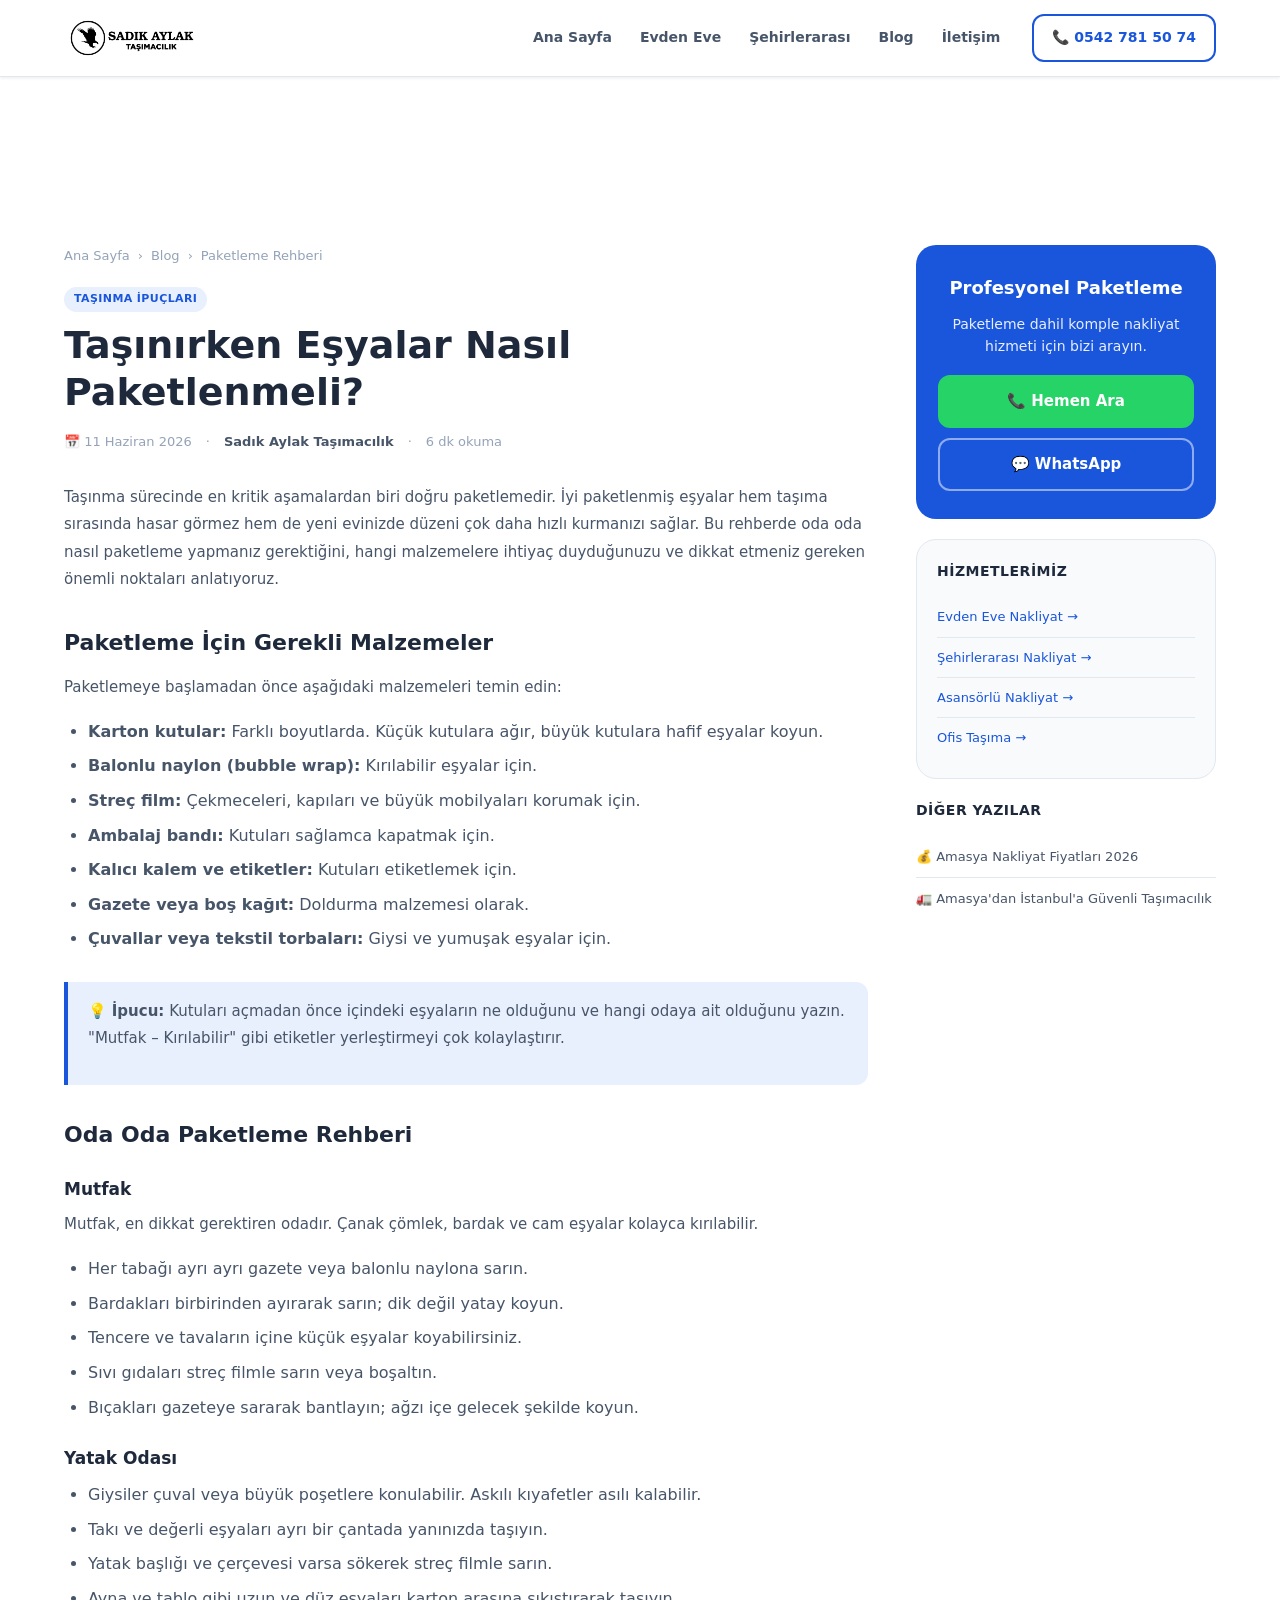
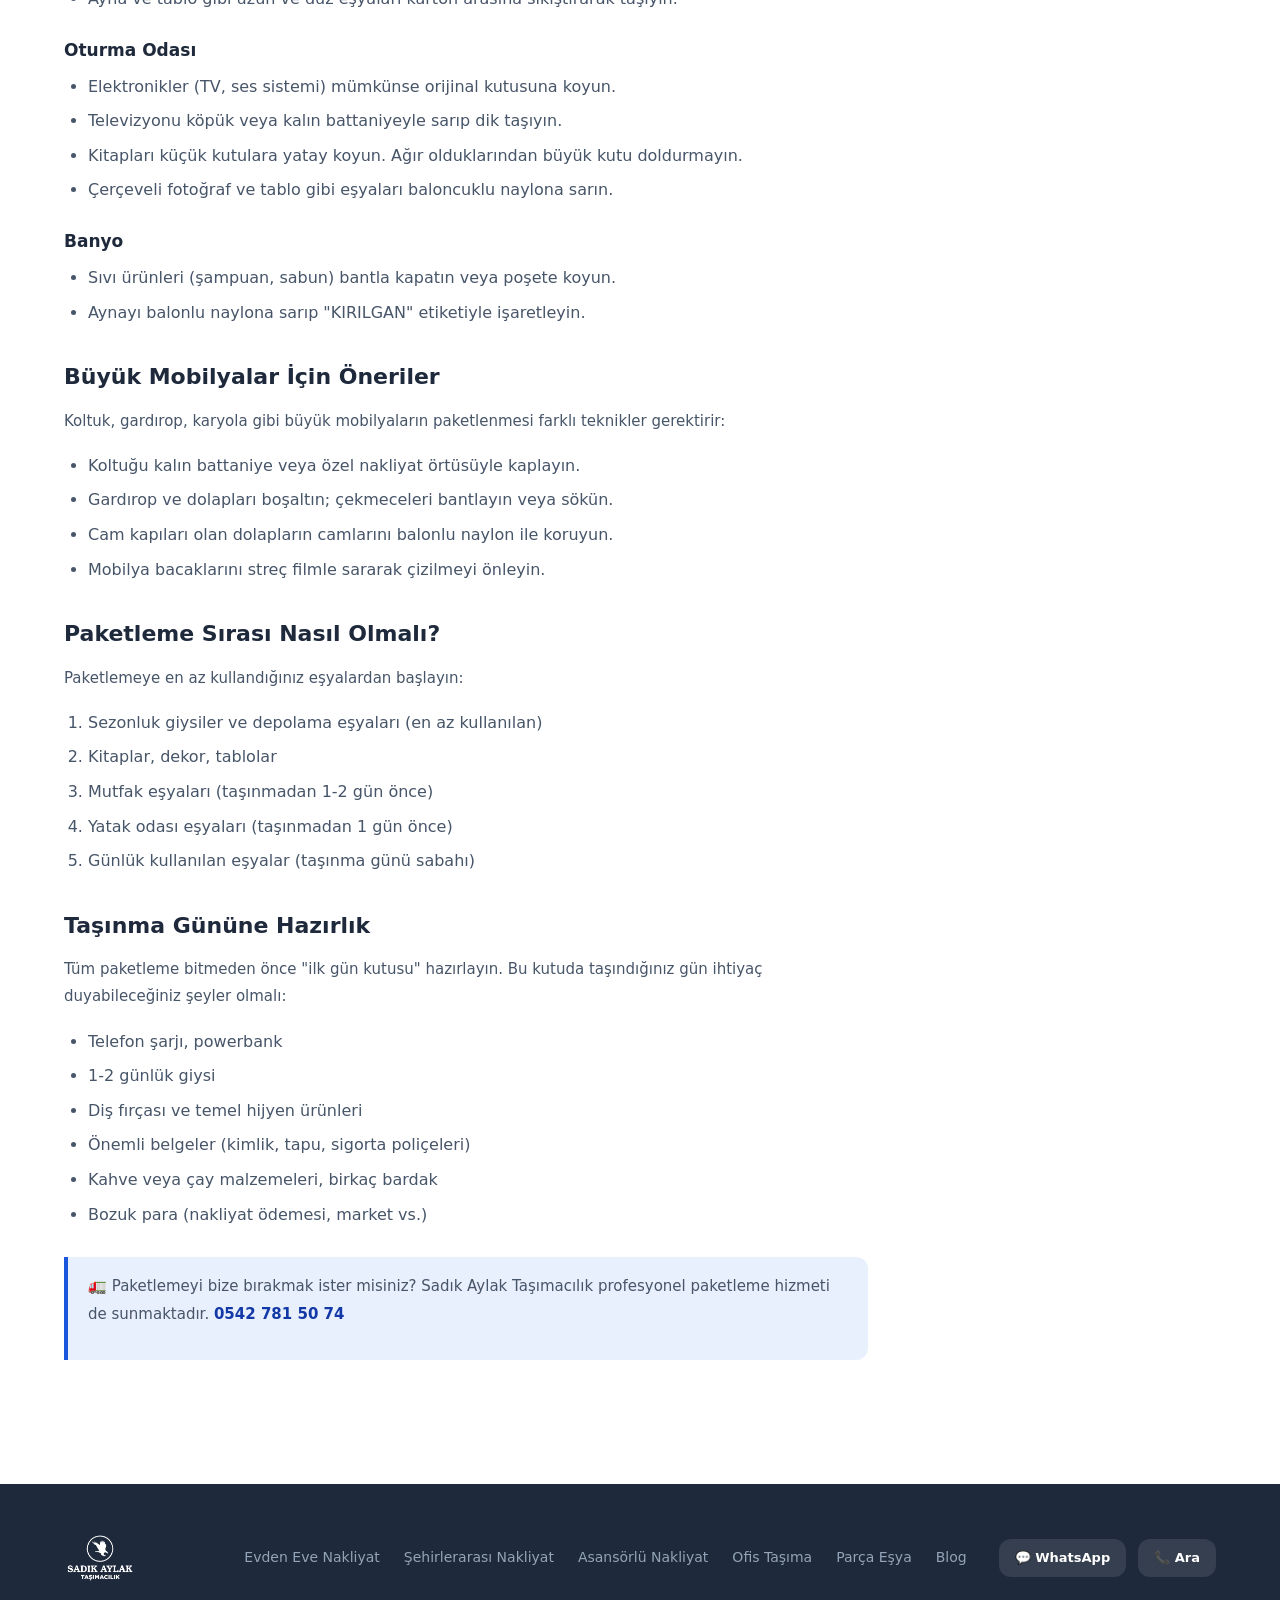
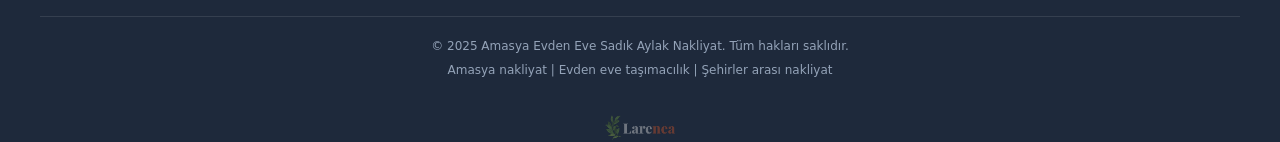
<file: blog/tasinirken-esyalar-nasil-paketlenmeli/index.html>
<!doctype html>
<html lang="tr">
  <head>
    <meta charset="UTF-8" />
    <meta name="viewport" content="width=device-width, initial-scale=1.0" />
    <meta name="description" content="Taşınırken eşyalar nasıl paketlenmeli? Oda oda paketleme rehberi, gerekli malzemeler, kırılabilir eşyalar için ipuçları ve profesyonel taşınma tavsiyeleri." />
    <meta name="keywords" content="taşınırken eşyalar nasıl paketlenmeli, ev taşıma paketleme, nakliyat hazırlık, eşya paketleme ipuçları" />
    <title>Taşınırken Eşyalar Nasıl Paketlenmeli? | Sadık Aylak</title>
    <link rel="canonical" href="https://sadikaylaktasimacilik.com/blog/tasinirken-esyalar-nasil-paketlenmeli/" />
    <link rel="stylesheet" href="../../style.css" />
    <link rel="icon" type="image/x-icon" href="../../assets/images/favicon.png" />
    <script type="application/ld+json">
    {
      "@context": "https://schema.org",
      "@type": "Article",
      "headline": "Taşınırken Eşyalar Nasıl Paketlenmeli?",
      "description": "Ev taşımacılığında eşyaları doğru paketleme rehberi.",
      "datePublished": "2026-06-11",
      "dateModified": "2026-06-11",
      "author": {"@type": "Organization", "name": "Sadık Aylak Taşımacılık"},
      "publisher": {"@type": "Organization", "name": "Sadık Aylak Taşımacılık", "url": "https://sadikaylaktasimacilik.com"}
    }
    </script>
  </head>
  <body>
    <header class="navbar">
      <div class="container nav-inner">
        <div class="logo">
          <a href="/"><img src="../../assets/images/logo-nav.png" alt="Sadık Aylak Nakliyat" class="logo-img" /></a>
        </div>
        <nav class="nav-links">
          <a href="/">Ana Sayfa</a>
          <a href="/evden-eve-nakliyat/">Evden Eve</a>
          <a href="/sehirlerarasi-nakliyat/">Şehirlerarası</a>
          <a href="/blog/">Blog</a>
          <a href="/#iletisim">İletişim</a>
        </nav>
        <a href="tel:05427815074" class="btn btn-outline nav-cta">📞 0542 781 50 74</a>
        <button class="hamburger" id="hamburger" aria-label="Menü">&#9776;</button>
      </div>
      <div class="mobile-menu" id="mobile-menu">
        <a href="/" onclick="closeMenu()">Ana Sayfa</a>
        <a href="/evden-eve-nakliyat/" onclick="closeMenu()">Evden Eve</a>
        <a href="/sehirlerarasi-nakliyat/" onclick="closeMenu()">Şehirlerarası</a>
        <a href="/blog/" onclick="closeMenu()">Blog</a>
        <a href="/#iletisim" onclick="closeMenu()">İletişim</a>
        <a href="tel:05427815074" class="btn btn-primary">📞 Hemen Ara</a>
      </div>
    </header>

    <section class="section" style="margin-top:72px">
      <div class="container">
        <div class="article-layout">
          <article>
            <div class="article-header">
              <nav class="breadcrumb" style="display:flex;gap:8px;font-size:13px;color:#94a3b8;margin-bottom:18px">
                <a href="/" style="color:#94a3b8">Ana Sayfa</a>
                <span>›</span>
                <a href="/blog/" style="color:#94a3b8">Blog</a>
                <span>›</span>
                <span>Paketleme Rehberi</span>
              </nav>
              <span class="blog-tag">Taşınma İpuçları</span>
              <h1>Taşınırken Eşyalar Nasıl Paketlenmeli?</h1>
              <div class="article-meta">
                <span>📅 11 Haziran 2026</span>
                <span>·</span>
                <strong>Sadık Aylak Taşımacılık</strong>
                <span>·</span>
                <span>6 dk okuma</span>
              </div>
            </div>
            <div class="article-body">
              <p>Taşınma sürecinde en kritik aşamalardan biri doğru paketlemedir. İyi paketlenmiş eşyalar hem taşıma sırasında hasar görmez hem de yeni evinizde düzeni çok daha hızlı kurmanızı sağlar. Bu rehberde oda oda nasıl paketleme yapmanız gerektiğini, hangi malzemelere ihtiyaç duyduğunuzu ve dikkat etmeniz gereken önemli noktaları anlatıyoruz.</p>

              <h2>Paketleme İçin Gerekli Malzemeler</h2>
              <p>Paketlemeye başlamadan önce aşağıdaki malzemeleri temin edin:</p>
              <ul>
                <li><strong>Karton kutular:</strong> Farklı boyutlarda. Küçük kutulara ağır, büyük kutulara hafif eşyalar koyun.</li>
                <li><strong>Balonlu naylon (bubble wrap):</strong> Kırılabilir eşyalar için.</li>
                <li><strong>Streç film:</strong> Çekmeceleri, kapıları ve büyük mobilyaları korumak için.</li>
                <li><strong>Ambalaj bandı:</strong> Kutuları sağlamca kapatmak için.</li>
                <li><strong>Kalıcı kalem ve etiketler:</strong> Kutuları etiketlemek için.</li>
                <li><strong>Gazete veya boş kağıt:</strong> Doldurma malzemesi olarak.</li>
                <li><strong>Çuvallar veya tekstil torbaları:</strong> Giysi ve yumuşak eşyalar için.</li>
              </ul>

              <div class="highlight-box">
                <p>💡 <strong>İpucu:</strong> Kutuları açmadan önce içindeki eşyaların ne olduğunu ve hangi odaya ait olduğunu yazın. "Mutfak – Kırılabilir" gibi etiketler yerleştirmeyi çok kolaylaştırır.</p>
              </div>

              <h2>Oda Oda Paketleme Rehberi</h2>

              <h3>Mutfak</h3>
              <p>Mutfak, en dikkat gerektiren odadır. Çanak çömlek, bardak ve cam eşyalar kolayca kırılabilir.</p>
              <ul>
                <li>Her tabağı ayrı ayrı gazete veya balonlu naylona sarın.</li>
                <li>Bardakları birbirinden ayırarak sarın; dik değil yatay koyun.</li>
                <li>Tencere ve tavaların içine küçük eşyalar koyabilirsiniz.</li>
                <li>Sıvı gıdaları streç filmle sarın veya boşaltın.</li>
                <li>Bıçakları gazeteye sararak bantlayın; ağzı içe gelecek şekilde koyun.</li>
              </ul>

              <h3>Yatak Odası</h3>
              <ul>
                <li>Giysiler çuval veya büyük poşetlere konulabilir. Askılı kıyafetler asılı kalabilir.</li>
                <li>Takı ve değerli eşyaları ayrı bir çantada yanınızda taşıyın.</li>
                <li>Yatak başlığı ve çerçevesi varsa sökerek streç filmle sarın.</li>
                <li>Ayna ve tablo gibi uzun ve düz eşyaları karton arasına sıkıştırarak taşıyın.</li>
              </ul>

              <h3>Oturma Odası</h3>
              <ul>
                <li>Elektronikler (TV, ses sistemi) mümkünse orijinal kutusuna koyun.</li>
                <li>Televizyonu köpük veya kalın battaniyeyle sarıp dik taşıyın.</li>
                <li>Kitapları küçük kutulara yatay koyun. Ağır olduklarından büyük kutu doldurmayın.</li>
                <li>Çerçeveli fotoğraf ve tablo gibi eşyaları baloncuklu naylona sarın.</li>
              </ul>

              <h3>Banyo</h3>
              <ul>
                <li>Sıvı ürünleri (şampuan, sabun) bantla kapatın veya poşete koyun.</li>
                <li>Aynayı balonlu naylona sarıp "KIRILGAN" etiketiyle işaretleyin.</li>
              </ul>

              <h2>Büyük Mobilyalar İçin Öneriler</h2>
              <p>Koltuk, gardırop, karyola gibi büyük mobilyaların paketlenmesi farklı teknikler gerektirir:</p>
              <ul>
                <li>Koltuğu kalın battaniye veya özel nakliyat örtüsüyle kaplayın.</li>
                <li>Gardırop ve dolapları boşaltın; çekmeceleri bantlayın veya sökün.</li>
                <li>Cam kapıları olan dolapların camlarını balonlu naylon ile koruyun.</li>
                <li>Mobilya bacaklarını streç filmle sararak çizilmeyi önleyin.</li>
              </ul>

              <h2>Paketleme Sırası Nasıl Olmalı?</h2>
              <p>Paketlemeye en az kullandığınız eşyalardan başlayın:</p>
              <ol>
                <li>Sezonluk giysiler ve depolama eşyaları (en az kullanılan)</li>
                <li>Kitaplar, dekor, tablolar</li>
                <li>Mutfak eşyaları (taşınmadan 1-2 gün önce)</li>
                <li>Yatak odası eşyaları (taşınmadan 1 gün önce)</li>
                <li>Günlük kullanılan eşyalar (taşınma günü sabahı)</li>
              </ol>

              <h2>Taşınma Gününe Hazırlık</h2>
              <p>Tüm paketleme bitmeden önce "ilk gün kutusu" hazırlayın. Bu kutuda taşındığınız gün ihtiyaç duyabileceğiniz şeyler olmalı:</p>
              <ul>
                <li>Telefon şarjı, powerbank</li>
                <li>1-2 günlük giysi</li>
                <li>Diş fırçası ve temel hijyen ürünleri</li>
                <li>Önemli belgeler (kimlik, tapu, sigorta poliçeleri)</li>
                <li>Kahve veya çay malzemeleri, birkaç bardak</li>
                <li>Bozuk para (nakliyat ödemesi, market vs.)</li>
              </ul>

              <div class="highlight-box">
                <p>🚛 Paketlemeyi bize bırakmak ister misiniz? Sadık Aylak Taşımacılık profesyonel paketleme hizmeti de sunmaktadır. <a href="tel:05427815074" style="color:#1339a8;font-weight:600">0542 781 50 74</a></p>
              </div>
            </div>
          </article>

          <aside>
            <div class="sidebar-cta" style="background:#1a56db;color:#fff;border-radius:20px;padding:28px 22px;text-align:center">
              <h3 style="font-size:18px;font-weight:700;margin-bottom:10px">Profesyonel Paketleme</h3>
              <p style="font-size:14px;opacity:.9;margin-bottom:18px;line-height:1.6">Paketleme dahil komple nakliyat hizmeti için bizi arayın.</p>
              <a href="tel:05427815074" class="btn btn-whatsapp" style="width:100%;justify-content:center;margin-bottom:10px;display:flex">📞 Hemen Ara</a>
              <a href="https://wa.me/905427815074" target="_blank" class="btn btn-outline" style="color:#fff;border-color:rgba(255,255,255,.5);width:100%;justify-content:center;display:flex">💬 WhatsApp</a>
            </div>
            <div style="background:#f8fafc;border:1px solid #e2e8f0;border-radius:20px;padding:20px;margin-top:20px">
              <h4 style="font-size:14px;font-weight:700;margin-bottom:14px;color:#1e293b;text-transform:uppercase;letter-spacing:.5px">Hizmetlerimiz</h4>
              <a href="/evden-eve-nakliyat/" style="display:block;padding:9px 0;border-bottom:1px solid #e2e8f0;color:#1a56db;font-size:13px;font-weight:500">Evden Eve Nakliyat →</a>
              <a href="/sehirlerarasi-nakliyat/" style="display:block;padding:9px 0;border-bottom:1px solid #e2e8f0;color:#1a56db;font-size:13px;font-weight:500">Şehirlerarası Nakliyat →</a>
              <a href="/asansorlu-nakliyat/" style="display:block;padding:9px 0;border-bottom:1px solid #e2e8f0;color:#1a56db;font-size:13px;font-weight:500">Asansörlü Nakliyat →</a>
              <a href="/ofis-tasima/" style="display:block;padding:9px 0;color:#1a56db;font-size:13px;font-weight:500">Ofis Taşıma →</a>
            </div>
            <div style="margin-top:20px">
              <h4 style="font-size:14px;font-weight:700;margin-bottom:14px;color:#1e293b;text-transform:uppercase;letter-spacing:.5px">Diğer Yazılar</h4>
              <a href="/blog/amasya-evden-eve-nakliyat-fiyatlari-2026/" style="display:block;padding:10px 0;border-bottom:1px solid #e2e8f0;font-size:13px;color:#475569">💰 Amasya Nakliyat Fiyatları 2026</a>
              <a href="/blog/amasyadan-istanbula-guvenli-tasimacilik/" style="display:block;padding:10px 0;font-size:13px;color:#475569">🚛 Amasya'dan İstanbul'a Güvenli Taşımacılık</a>
            </div>
          </aside>
        </div>
      </div>
    </section>

    <footer class="footer">
      <div class="container footer-inner">
        <div class="footer-logo">
          <img src="../../assets/images/logo-footer.png" alt="Sadık Aylak Nakliyat" class="logo-img" />
        </div>
        <div class="footer-links">
          <a href="/evden-eve-nakliyat/">Evden Eve Nakliyat</a>
          <a href="/sehirlerarasi-nakliyat/">Şehirlerarası Nakliyat</a>
          <a href="/asansorlu-nakliyat/">Asansörlü Nakliyat</a>
          <a href="/ofis-tasima/">Ofis Taşıma</a>
          <a href="/parca-esya-tasima/">Parça Eşya</a>
          <a href="/blog/">Blog</a>
        </div>
        <div class="footer-social">
          <a href="https://wa.me/905427815074" target="_blank" class="social-link">💬 WhatsApp</a>
          <a href="tel:05427815074" class="social-link">📞 Ara</a>
        </div>
      </div>
      <div class="footer-bottom">
        <p>© 2025 Amasya Evden Eve Sadık Aylak Nakliyat. Tüm hakları saklıdır.</p>
        <p>Amasya nakliyat | Evden eve taşımacılık | Şehirler arası nakliyat</p>
      </div>
      <a href="https://larenea.com" target="_blank" rel="noopener" class="footer-credit-logo">
        <img src="../../assets/images/larenea-logo.png" class="footer-credit-logo" alt="" onerror="this.style.display='none'" />
      </a>
    </footer>

    <a href="tel:05427815074" class="sticky-cta">📞 Hemen Ara</a>
    <script src="../../script.js"></script>
  </body>
</html>
</file>
<file: style.css>
/* ── RESET & BASE ── */
*,
*::before,
*::after {
  box-sizing: border-box;
  margin: 0;
  padding: 0;
}

:root {
  --blue: #1a56db;
  --blue-dark: #1339a8;
  --blue-light: #e8effd;
  --white: #ffffff;
  --gray-50: #f8fafc;
  --gray-100: #f1f5f9;
  --gray-400: #94a3b8;
  --gray-600: #475569;
  --gray-800: #1e293b;
  --green: #25d366;
  --shadow-sm: 0 1px 3px rgba(0, 0, 0, 0.08);
  --shadow-md: 0 4px 16px rgba(0, 0, 0, 0.1);
  --shadow-lg: 0 8px 32px rgba(0, 0, 0, 0.14);
  --radius: 12px;
  --radius-lg: 20px;
}

html {
  scroll-behavior: smooth;
}

body {
  font-family:
    "Segoe UI",
    system-ui,
    -apple-system,
    sans-serif;
  color: var(--gray-800);
  background: var(--white);
  line-height: 1.65;
}

a {
  text-decoration: none;
  color: inherit;
}

img {
  max-width: 100%;
  display: block;
}

/* ── CONTAINER ── */
.container {
  max-width: 1200px;
  margin: 0 auto;
  padding: 0 24px;
}

/* ── BUTTONS ── */
.btn {
  display: inline-flex;
  align-items: center;
  gap: 8px;
  padding: 12px 24px;
  border-radius: var(--radius);
  font-weight: 600;
  font-size: 15px;
  cursor: pointer;
  transition: all 0.2s;
  border: 2px solid transparent;
  white-space: nowrap;
}

.btn-primary {
  background: var(--blue);
  color: var(--white);
  border-color: var(--blue);
}
.btn-primary:hover {
  background: var(--blue-dark);
  border-color: var(--blue-dark);
  transform: translateY(-1px);
  box-shadow: var(--shadow-md);
}

.btn-outline {
  background: transparent;
  color: var(--blue);
  border-color: var(--blue);
}
.btn-outline:hover {
  background: var(--blue);
  color: var(--white);
}

.btn-whatsapp {
  background: var(--green);
  color: var(--white);
  border-color: var(--green);
}
.btn-whatsapp:hover {
  background: #1ebe5d;
  border-color: #1ebe5d;
  transform: translateY(-1px);
}

.btn-lg {
  padding: 16px 32px;
  font-size: 16px;
}
.btn-xl {
  padding: 18px 48px;
  font-size: 17px;
  border-radius: 50px;
}

/* ── NAVBAR ── */
.navbar {
  position: sticky;
  top: 0;
  z-index: 100;
  background: var(--white);
  box-shadow: var(--shadow-sm);
  border-bottom: 1px solid #e2e8f0;
}

.nav-inner {
  display: flex;
  align-items: center;
  gap: 32px;
  padding-top: 14px;
  padding-bottom: 14px;
}

.logo {
  display: flex;
  align-items: center;
}
.logo-img {
  height: 48px;
  width: auto;
  display: block;
  object-fit: contain;
}

.nav-links {
  display: flex;
  gap: 28px;
  margin-left: auto;
}
.nav-links a {
  font-size: 14px;
  font-weight: 600;
  color: var(--gray-600);
  transition: color 0.2s;
}
.nav-links a:hover {
  color: var(--blue);
}

.nav-cta {
  font-size: 14px;
  padding: 10px 18px;
}

.hamburger {
  display: none;
  background: none;
  border: none;
  font-size: 24px;
  cursor: pointer;
  color: var(--gray-800);
  margin-left: auto;
}

.mobile-menu {
  display: none;
  flex-direction: column;
  gap: 4px;
  padding: 16px 24px 20px;
  border-top: 1px solid #e2e8f0;
  background: var(--white);
}
.mobile-menu a {
  padding: 10px 0;
  font-weight: 600;
  color: var(--gray-800);
  border-bottom: 1px solid #f1f5f9;
}
.mobile-menu .btn {
  margin-top: 8px;
  justify-content: center;
}
.mobile-menu.open {
  display: flex;
}

/* ── HERO ── */
.hero {
  position: relative;
  background: linear-gradient(135deg, #0f3460 0%, #1a56db 50%, #2563eb 100%);
  min-height: 88vh;
  display: flex;
  align-items: center;
  overflow: hidden;
}

.hero-video-wrap {
  position: absolute;
  inset: 0;
  z-index: 0;
}

.hero-video {
  width: 100%;
  height: 100%;
  object-fit: cover;
  display: block;
}

.hero-overlay {
  position: absolute;
  inset: 0;
  background: linear-gradient(
    135deg,
    rgba(15, 52, 96, 0.8) 0%,
    rgba(26, 86, 219, 0.65) 60%,
    rgba(37, 99, 235, 0.55) 100%
  );
  z-index: 1;
}

.hero-overlay::after {
  content: "";
  position: absolute;
  bottom: 0;
  left: 0;
  right: 0;
  height: 120px;
  background: linear-gradient(to top, var(--white), transparent);
}

.hero-content {
  position: relative;
  z-index: 2;
  color: var(--white);
  padding: 80px 24px;
  max-width: 700px;
}

.hero-badge {
  display: inline-block;
  background: rgba(255, 255, 255, 0.15);
  backdrop-filter: blur(4px);
  border: 1px solid rgba(255, 255, 255, 0.3);
  padding: 6px 16px;
  border-radius: 50px;
  font-size: 13px;
  font-weight: 600;
  margin-bottom: 20px;
  letter-spacing: 0.3px;
}

.hero-content h1 {
  font-size: clamp(36px, 6vw, 62px);
  font-weight: 800;
  line-height: 1.1;
  margin-bottom: 20px;
  letter-spacing: -1px;
}

.accent {
  color: #93c5fd;
}

.hero-desc {
  font-size: 18px;
  opacity: 0.9;
  max-width: 560px;
  margin-bottom: 36px;
  line-height: 1.7;
}

.hero-actions {
  display: flex;
  gap: 16px;
  flex-wrap: wrap;
  margin-bottom: 48px;
}

.hero-stats {
  display: flex;
  align-items: center;
  gap: 24px;
  background: rgba(255, 255, 255, 0.12);
  backdrop-filter: blur(8px);
  border: 1px solid rgba(255, 255, 255, 0.2);
  border-radius: var(--radius-lg);
  padding: 20px 32px;
  width: fit-content;
}

.stat {
  text-align: center;
}
.stat-num {
  display: block;
  font-size: 28px;
  font-weight: 800;
}
.stat-label {
  font-size: 12px;
  opacity: 0.8;
  font-weight: 500;
}
.stat-divider {
  width: 1px;
  height: 40px;
  background: rgba(255, 255, 255, 0.3);
}

/* ── SECTION BASE ── */
.section {
  padding: 96px 0;
}
.section-alt {
  background: var(--gray-50);
}

.section-header {
  text-align: center;
  max-width: 640px;
  margin: 0 auto 56px;
}

.section-tag {
  display: inline-block;
  background: var(--blue-light);
  color: var(--blue);
  font-size: 12px;
  font-weight: 700;
  padding: 4px 14px;
  border-radius: 50px;
  letter-spacing: 0.5px;
  text-transform: uppercase;
  margin-bottom: 12px;
}

.section-header h2,
.why-us-text h2,
.about-text h2 {
  font-size: clamp(26px, 4vw, 38px);
  font-weight: 800;
  line-height: 1.2;
  margin-bottom: 14px;
  color: var(--gray-800);
}

.section-header p {
  color: var(--gray-600);
  font-size: 16px;
}

/* ── SERVICES ── */
.services-grid {
  display: grid;
  grid-template-columns: repeat(auto-fill, minmax(280px, 1fr));
  gap: 24px;
}

.service-card {
  background: var(--white);
  border: 1px solid #e2e8f0;
  border-radius: var(--radius-lg);
  padding: 32px 28px;
  transition: all 0.25s;
  cursor: default;
  display: block;
  color: inherit;
}

.service-card:hover {
  border-color: var(--blue);
  box-shadow: var(--shadow-lg);
  transform: translateY(-4px);
}

.service-icon {
  font-size: 36px;
  margin-bottom: 16px;
}

.service-card h3 {
  font-size: 18px;
  font-weight: 700;
  margin-bottom: 8px;
  color: var(--gray-800);
}

.service-card p {
  font-size: 14px;
  color: var(--gray-600);
  line-height: 1.6;
}

/* ── INSTAGRAM GALERİ ── */
.ig-grid {
  display: grid;
  grid-template-columns: repeat(3, 1fr);
  gap: 20px;
  margin-bottom: 40px;
}

.ig-item {
  border-radius: var(--radius-lg);
  overflow: hidden;
  box-shadow: var(--shadow-md);
  background: var(--white);
  aspect-ratio: 1 / 1.25;
  position: relative;
}

.ig-item iframe {
  width: 100%;
  height: 100%;
  position: absolute;
  inset: 0;
  border: none;
  display: block;
}

.ig-footer {
  text-align: center;
}

.footer-credit-logo {
  display: block;
  margin: 14px auto 0;
  height: 28px;
  width: auto;
  opacity: 0.65;
  transition: opacity 0.3s;
}
.footer-credit-logo:hover {
  opacity: 1;
}

@media (max-width: 900px) {
  .ig-grid {
    grid-template-columns: repeat(2, 1fr);
  }
}

@media (max-width: 540px) {
  .ig-grid {
    grid-template-columns: 1fr;
  }
  .ig-item {
    aspect-ratio: 1 / 1.3;
  }
}

/* ── WHY US ── */
.why-us-inner {
  display: grid;
  grid-template-columns: 1fr 1fr;
  gap: 64px;
  align-items: start;
}

.why-us-text .section-tag {
  margin-bottom: 12px;
}

.why-us-text p {
  color: var(--gray-600);
  margin-bottom: 28px;
  font-size: 16px;
}

.why-list {
  list-style: none;
  margin-bottom: 36px;
  display: flex;
  flex-direction: column;
  gap: 12px;
}

.why-list li {
  display: flex;
  align-items: center;
  gap: 12px;
  font-size: 15px;
  font-weight: 500;
  color: var(--gray-800);
}

.check {
  display: inline-flex;
  align-items: center;
  justify-content: center;
  width: 24px;
  height: 24px;
  background: var(--blue);
  color: var(--white);
  border-radius: 50%;
  font-size: 12px;
  font-weight: 700;
  flex-shrink: 0;
}

.why-us-cards {
  display: grid;
  grid-template-columns: 1fr 1fr;
  gap: 16px;
}

.why-card {
  border-radius: var(--radius-lg);
  padding: 24px 20px;
  transition: transform 0.2s;
}
.why-card:hover {
  transform: translateY(-2px);
}

.why-card-blue {
  background: var(--blue);
  color: var(--white);
}

.why-card-light {
  background: var(--white);
  border: 1px solid #e2e8f0;
  color: var(--gray-800);
}

.why-card-icon {
  font-size: 28px;
  margin-bottom: 12px;
}

.why-card h4 {
  font-size: 15px;
  font-weight: 700;
  margin-bottom: 8px;
}

.why-card p {
  font-size: 13px;
  line-height: 1.6;
  opacity: 0.85;
}

.why-card-light .why-card p {
  color: var(--gray-600);
  opacity: 1;
}

/* ── ABOUT ── */
.about-inner {
  display: grid;
  grid-template-columns: 1fr 1fr;
  gap: 64px;
  align-items: center;
}

.about-img {
  width: 100%;
  height: 460px;
  object-fit: cover;
  border-radius: var(--radius-lg);
  box-shadow: var(--shadow-lg);
  display: block;
}

.about-video {
  width: 100%;
  height: 460px;
  object-fit: cover;
  border-radius: var(--radius-lg);
  box-shadow: var(--shadow-lg);
  display: block;
}

.about-text .section-tag {
  margin-bottom: 12px;
}

.about-text p {
  color: var(--gray-600);
  margin-bottom: 16px;
  font-size: 15px;
  line-height: 1.75;
}

.about-cta {
  display: flex;
  gap: 16px;
  flex-wrap: wrap;
  margin-top: 28px;
}

/* ── CONTACT ── */
.contact-grid {
  display: grid;
  grid-template-columns: repeat(3, 1fr);
  gap: 24px;
  margin-bottom: 48px;
}

.contact-card {
  background: var(--white);
  border-radius: var(--radius-lg);
  padding: 40px 28px;
  text-align: center;
  border: 1px solid #e2e8f0;
  transition: all 0.25s;
  display: block;
  color: inherit;
  cursor: pointer;
}

.contact-card:hover {
  border-color: var(--blue);
  box-shadow: var(--shadow-md);
  transform: translateY(-2px);
}

.contact-icon {
  font-size: 40px;
  margin-bottom: 16px;
}
.contact-card h3 {
  font-size: 18px;
  font-weight: 700;
  margin-bottom: 10px;
}

.contact-link {
  display: block;
  font-size: 17px;
  font-weight: 700;
  color: var(--blue);
  margin-bottom: 6px;
  transition: color 0.2s;
}
.contact-link:hover {
  color: var(--blue-dark);
}

.contact-card p {
  font-size: 13px;
  color: var(--gray-600);
}

.contact-cta {
  text-align: center;
}

/* ── FOOTER ── */
.footer {
  background: var(--gray-800);
  color: var(--white);
  padding: 48px 0 0;
}

.footer-inner {
  display: flex;
  align-items: center;
  gap: 32px;
  flex-wrap: wrap;
  padding-bottom: 32px;
  border-bottom: 1px solid rgba(255, 255, 255, 0.1);
}

.footer-logo {
  display: flex;
  align-items: center;
}
.footer-logo .logo-img {
  height: 52px;
}

.footer-links {
  display: flex;
  gap: 24px;
  margin-left: auto;
}
.footer-links a {
  font-size: 14px;
  color: var(--gray-400);
  transition: color 0.2s;
}
.footer-links a:hover {
  color: var(--white);
}

.footer-social {
  display: flex;
  gap: 12px;
}

.social-link {
  background: rgba(255, 255, 255, 0.1);
  padding: 8px 16px;
  border-radius: var(--radius);
  font-size: 13px;
  font-weight: 600;
  transition: background 0.2s;
}
.social-link:hover {
  background: rgba(255, 255, 255, 0.2);
}

.footer-bottom {
  text-align: center;
  padding: 20px 24px;
  font-size: 12px;
  color: var(--gray-400);
  display: flex;
  flex-direction: column;
  gap: 4px;
}

/* ── STICKY CTA (mobile) ── */
.sticky-cta {
  display: none;
  position: fixed;
  bottom: 20px;
  left: 50%;
  transform: translateX(-50%);
  background: var(--blue);
  color: var(--white);
  padding: 16px 36px;
  border-radius: 50px;
  font-weight: 700;
  font-size: 15px;
  box-shadow: 0 6px 24px rgba(26, 86, 219, 0.4);
  z-index: 200;
  white-space: nowrap;
  transition: all 0.2s;
}
.sticky-cta:hover {
  background: var(--blue-dark);
  transform: translateX(-50%) translateY(-2px);
}

/* ── RESPONSIVE ── */
@media (max-width: 1024px) {
  .why-us-inner,
  .about-inner {
    grid-template-columns: 1fr;
    gap: 40px;
  }
  .about-img-wrap {
    display: block;
  }
  .about-video {
    height: 320px;
  }
  .contact-grid {
    grid-template-columns: 1fr 1fr;
  }
}

@media (max-width: 768px) {
  .nav-links,
  .nav-cta {
    display: none;
  }
  .hamburger {
    display: block;
  }

  .hero-content {
    padding: 60px 24px 80px;
  }
  .hero-stats {
    gap: 16px;
    padding: 16px 20px;
  }
  .stat-num {
    font-size: 22px;
  }

  .services-grid {
    grid-template-columns: 1fr 1fr;
  }
  .why-us-cards {
    grid-template-columns: 1fr;
  }
  .contact-grid {
    grid-template-columns: 1fr;
  }

  .footer-inner {
    flex-direction: column;
    align-items: flex-start;
  }
  .footer-links {
    margin-left: 0;
    flex-wrap: wrap;
  }

  .sticky-cta {
    display: inline-flex;
  }
  body {
    padding-bottom: 80px;
  }
}

@media (max-width: 480px) {
  .section {
    padding: 64px 0;
  }
  .services-grid {
    grid-template-columns: 1fr;
  }
  .hero-actions {
    flex-direction: column;
  }
  .hero-actions .btn {
    justify-content: center;
  }
  .hero-stats {
    flex-direction: column;
    gap: 12px;
  }
  .stat-divider {
    width: 40px;
    height: 1px;
  }
  .about-cta {
    flex-direction: column;
  }
}

/* ═══════════════════════════════════════════
   İÇ SAYFA STİLLERİ
═══════════════════════════════════════════ */

/* ── Page Hero ── */
.page-hero {
  background: linear-gradient(135deg, var(--blue-dark) 0%, var(--blue) 100%);
  color: var(--white);
  padding: 80px 0 64px;
  text-align: center;
  margin-top: 72px;
}
.page-hero .breadcrumb {
  display: flex;
  align-items: center;
  gap: 8px;
  justify-content: center;
  font-size: 13px;
  color: rgba(255,255,255,.65);
  margin-bottom: 18px;
}
.page-hero .breadcrumb a {
  color: rgba(255,255,255,.75);
}
.page-hero .breadcrumb a:hover { color: #fff; }
.page-hero .breadcrumb span { color: rgba(255,255,255,.4); }
.page-hero h1 {
  font-size: clamp(28px, 5vw, 48px);
  font-weight: 800;
  margin-bottom: 16px;
  line-height: 1.15;
}
.page-hero p {
  font-size: 17px;
  opacity: .9;
  max-width: 600px;
  margin: 0 auto 28px;
  line-height: 1.65;
}
.page-hero-actions {
  display: flex;
  gap: 14px;
  justify-content: center;
  flex-wrap: wrap;
}

/* ── Service Detail Layout ── */
.service-detail-grid {
  display: grid;
  grid-template-columns: 1fr 300px;
  gap: 48px;
  align-items: start;
}
.service-content h2 {
  font-size: 26px;
  font-weight: 700;
  margin: 36px 0 14px;
  color: var(--gray-800);
}
.service-content h2:first-child { margin-top: 0; }
.service-content h3 {
  font-size: 19px;
  font-weight: 600;
  margin: 24px 0 10px;
  color: var(--gray-800);
}
.service-content p {
  color: var(--gray-600);
  line-height: 1.8;
  margin-bottom: 16px;
}
.service-content ul, .service-content ol {
  margin: 8px 0 20px 22px;
  color: var(--gray-600);
  line-height: 1.85;
}
.service-content li { margin-bottom: 4px; }

/* ── Steps ── */
.steps-list {
  display: flex;
  flex-direction: column;
  gap: 18px;
  margin: 20px 0 28px;
}
.step {
  display: flex;
  gap: 18px;
  align-items: flex-start;
}
.step-num {
  flex-shrink: 0;
  width: 42px;
  height: 42px;
  background: var(--blue);
  color: #fff;
  border-radius: 50%;
  display: flex;
  align-items: center;
  justify-content: center;
  font-weight: 700;
  font-size: 17px;
}
.step-body h4 {
  font-weight: 700;
  margin-bottom: 4px;
  color: var(--gray-800);
  font-size: 15px;
}
.step-body p {
  color: var(--gray-600);
  font-size: 14px;
  margin-bottom: 0;
}

/* ── Sidebar ── */
.service-sidebar {
  position: sticky;
  top: 90px;
  display: flex;
  flex-direction: column;
  gap: 20px;
}
.sidebar-cta {
  background: var(--blue);
  color: #fff;
  border-radius: var(--radius-lg);
  padding: 28px 22px;
  text-align: center;
}
.sidebar-cta h3 {
  font-size: 18px;
  font-weight: 700;
  margin-bottom: 10px;
}
.sidebar-cta p {
  font-size: 14px;
  opacity: .9;
  margin-bottom: 18px;
  line-height: 1.6;
}
.sidebar-cta .btn {
  width: 100%;
  justify-content: center;
  margin-bottom: 10px;
}
.sidebar-cta .btn:last-child { margin-bottom: 0; }
.sidebar-links {
  background: var(--gray-50);
  border: 1px solid #e2e8f0;
  border-radius: var(--radius-lg);
  padding: 20px;
}
.sidebar-links h4 {
  font-size: 14px;
  font-weight: 700;
  margin-bottom: 14px;
  color: var(--gray-800);
  text-transform: uppercase;
  letter-spacing: .5px;
}
.sidebar-links a {
  display: flex;
  align-items: center;
  justify-content: space-between;
  padding: 9px 0;
  border-bottom: 1px solid #e2e8f0;
  color: var(--blue);
  font-size: 13px;
  font-weight: 500;
  transition: padding-left .15s;
}
.sidebar-links a:last-child { border-bottom: none; }
.sidebar-links a:hover { padding-left: 4px; }

/* ── Highlight Box ── */
.highlight-box {
  background: var(--blue-light);
  border-left: 4px solid var(--blue);
  border-radius: 0 var(--radius) var(--radius) 0;
  padding: 16px 20px;
  margin: 24px 0;
}
.highlight-box p {
  color: var(--blue-dark);
  font-weight: 500;
  margin-bottom: 0;
}

/* ── FAQ Accordion ── */
.faq-list {
  display: flex;
  flex-direction: column;
  gap: 10px;
  margin-top: 20px;
}
.faq-item {
  border: 1px solid #e2e8f0;
  border-radius: var(--radius);
  overflow: hidden;
}
.faq-question {
  width: 100%;
  background: none;
  border: none;
  padding: 16px 20px;
  text-align: left;
  font-size: 14px;
  font-weight: 600;
  color: var(--gray-800);
  cursor: pointer;
  display: flex;
  justify-content: space-between;
  align-items: center;
  gap: 12px;
  transition: background .15s;
  font-family: inherit;
}
.faq-question:hover { background: var(--gray-50); }
.faq-question::after {
  content: '+';
  font-size: 20px;
  color: var(--blue);
  flex-shrink: 0;
  line-height: 1;
}
.faq-question.open { background: var(--blue-light); }
.faq-question.open::after { content: '−'; }
.faq-answer {
  display: none;
  padding: 0 20px 16px;
  color: var(--gray-600);
  font-size: 14px;
  line-height: 1.75;
  background: var(--blue-light);
}
.faq-answer.open { display: block; }

/* ── CTA Banner ── */
.cta-banner {
  background: linear-gradient(135deg, var(--blue-dark), var(--blue));
  color: #fff;
  border-radius: var(--radius-lg);
  padding: 48px 40px;
  text-align: center;
}
.cta-banner h2 {
  font-size: 28px;
  font-weight: 800;
  margin-bottom: 12px;
}
.cta-banner p {
  font-size: 16px;
  opacity: .9;
  margin-bottom: 28px;
  max-width: 500px;
  margin-left: auto;
  margin-right: auto;
}
.cta-banner-actions {
  display: flex;
  gap: 14px;
  justify-content: center;
  flex-wrap: wrap;
}

/* ── Blog Grid ── */
.blog-grid {
  display: grid;
  grid-template-columns: repeat(3, 1fr);
  gap: 24px;
  margin-top: 40px;
}
.blog-card {
  background: #fff;
  border: 1px solid #e2e8f0;
  border-radius: var(--radius-lg);
  overflow: hidden;
  display: flex;
  flex-direction: column;
  transition: all .25s;
  text-decoration: none;
  color: inherit;
}
.blog-card:hover {
  border-color: var(--blue);
  box-shadow: var(--shadow-md);
  transform: translateY(-3px);
}
.blog-card-thumb {
  height: 160px;
  background: linear-gradient(135deg, var(--blue-dark), var(--blue));
  display: flex;
  align-items: center;
  justify-content: center;
  font-size: 52px;
}
.blog-card-body {
  padding: 20px;
  flex: 1;
  display: flex;
  flex-direction: column;
}
.blog-tag {
  display: inline-block;
  background: var(--blue-light);
  color: var(--blue);
  font-size: 11px;
  font-weight: 700;
  padding: 3px 10px;
  border-radius: 20px;
  margin-bottom: 10px;
  text-transform: uppercase;
  letter-spacing: .4px;
}
.blog-card-body h3 {
  font-size: 15px;
  font-weight: 700;
  line-height: 1.5;
  margin-bottom: 8px;
  color: var(--gray-800);
  flex: 1;
}
.blog-meta {
  font-size: 12px;
  color: var(--gray-400);
  margin-bottom: 14px;
}
.blog-read-more {
  font-size: 13px;
  font-weight: 600;
  color: var(--blue);
  display: flex;
  align-items: center;
  gap: 4px;
}

/* ── Article Layout ── */
.article-layout {
  display: grid;
  grid-template-columns: 1fr 300px;
  gap: 48px;
  align-items: start;
}
.article-header { margin-bottom: 32px; }
.article-header h1 {
  font-size: clamp(24px, 4vw, 38px);
  font-weight: 800;
  line-height: 1.25;
  margin-bottom: 14px;
  color: var(--gray-800);
}
.article-meta {
  display: flex;
  align-items: center;
  gap: 14px;
  font-size: 13px;
  color: var(--gray-400);
  flex-wrap: wrap;
}
.article-meta strong { color: var(--gray-600); }
.article-body h2 {
  font-size: 22px;
  font-weight: 700;
  margin: 32px 0 12px;
  color: var(--gray-800);
}
.article-body h3 {
  font-size: 17px;
  font-weight: 600;
  margin: 22px 0 8px;
  color: var(--gray-800);
}
.article-body p {
  color: var(--gray-600);
  line-height: 1.82;
  margin-bottom: 16px;
  font-size: 15px;
}
.article-body ul, .article-body ol {
  margin: 8px 0 18px 24px;
  color: var(--gray-600);
  line-height: 1.85;
}
.article-body li { margin-bottom: 5px; }
.article-body .highlight-box { margin: 28px 0; }

/* ── Responsive inner pages ── */
@media (max-width: 1024px) {
  .service-detail-grid,
  .article-layout {
    grid-template-columns: 1fr;
  }
  .service-sidebar {
    position: static;
  }
  .blog-grid {
    grid-template-columns: repeat(2, 1fr);
  }
}
@media (max-width: 768px) {
  .page-hero { padding: 56px 0 44px; }
  .blog-grid { grid-template-columns: 1fr; }
  .cta-banner { padding: 36px 24px; }
  .cta-banner h2 { font-size: 22px; }
}
</file>
